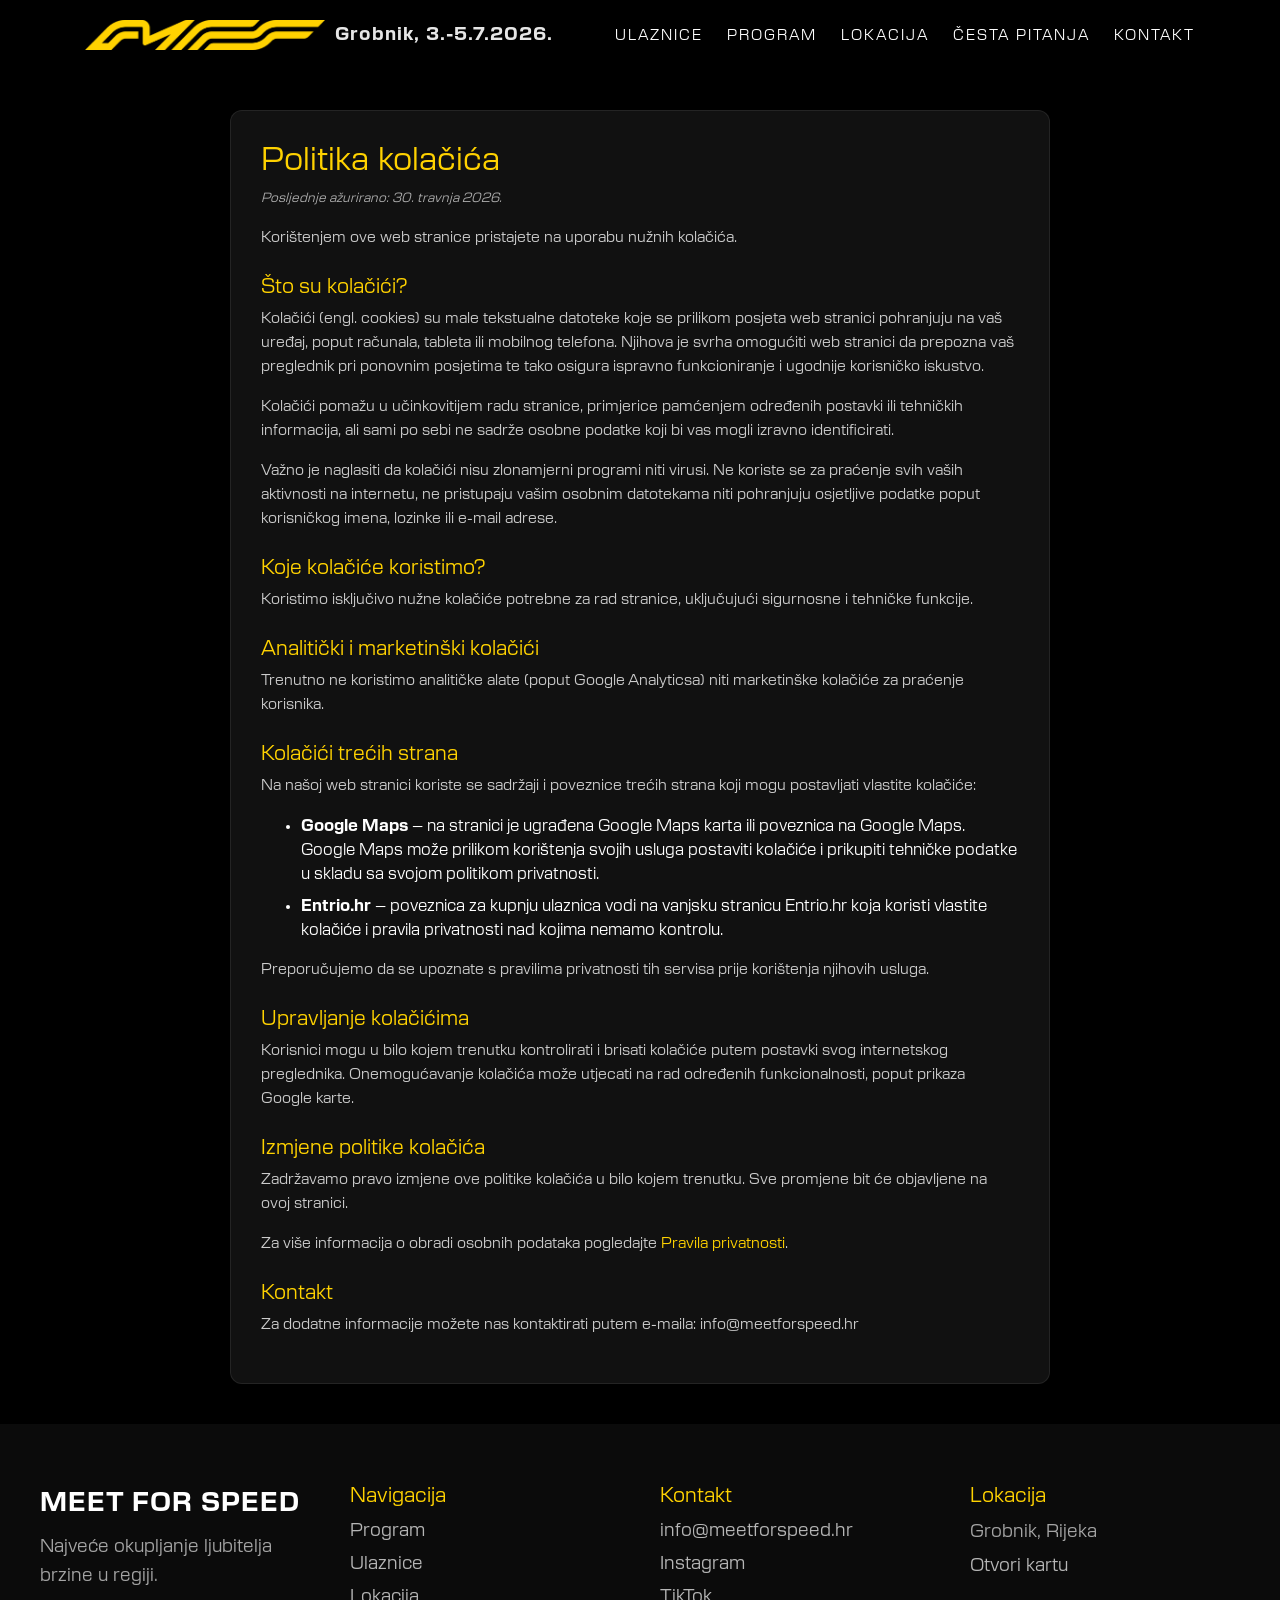
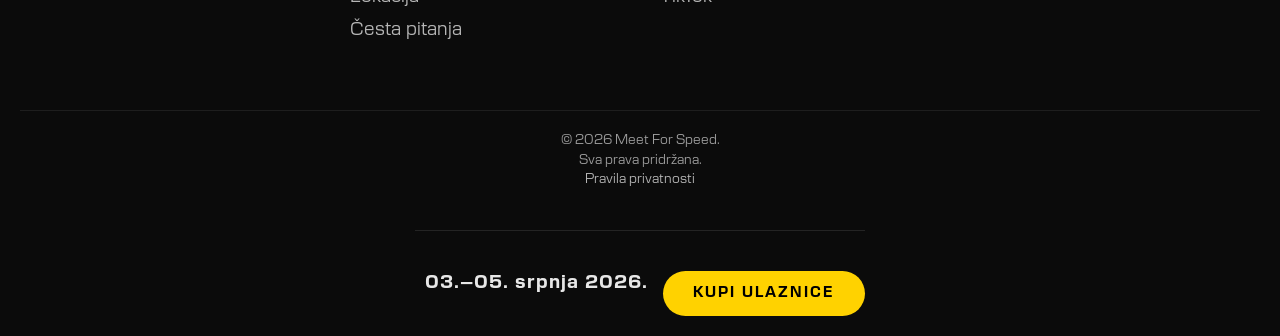
<file: cookies.html>
<!DOCTYPE html>
<html lang="hr">
<head>
    <meta charset="UTF-8">
    <meta name="viewport" content="width=device-width, initial-scale=1.0">
    <title>Politika kolačića</title>

    <!-- Bootstrap -->
    <link rel="stylesheet" href="https://cdn.jsdelivr.net/npm/bootstrap@4.6.2/dist/css/bootstrap.min.css">
    <!-- Swiper -->
    <link rel="stylesheet" href="https://cdn.jsdelivr.net/npm/swiper@11/swiper-bundle.min.css"/>
    <!-- AOS -->
    <link rel="stylesheet" href="https://unpkg.com/aos@2.3.4/dist/aos.css"/>
    <link rel="stylesheet" href="style.css">

    <style>

        
        .container-cookie {
            max-width: 900px;
            margin: 0 auto;
            padding: 90px 20px 40px; /* prostor ispod headera */
        }

        .box {
            background: #111;
            padding: 20px;
            border-radius: 12px;
            border: 1px solid rgba(255,255,255,0.08);
        }

        h1 {
            font-size: 24px;
            margin-bottom: 20px;
            color: #FFD200;
        }

        h2 {
            font-size: 18px;
            margin-top: 25px;
            color: #FFD200;
        }

        p {
            line-height: 1.6;
            color: #ccc;
            font-size: 14px;
        }

        a {
            color: #FFD200;
        }

        li {
            margin-bottom: 8px;
        }

        .cookies-note {
            color: #aaa;
            font-size: 13px;
            margin-top: -10px;
        }

        @media (min-width: 768px) {

            .container-cookie {
                padding: 110px 40px 40px;
            }

            .box {
                padding: 30px;
            }

            h1 {
                font-size: 32px;
            }

            h2 {
                font-size: 20px;
            }

            p {
                font-size: 15px;
            }
        }
    </style>

</head>
<body>

    <div id="header-placeholder"></div>


    <div class="container-cookie">
        <div class="box">
            <h1>Politika kolačića</h1>

            <p class="cookies-note"><em>Posljednje ažurirano: 30. travnja 2026.</em></p>

            <p>
                Korištenjem ove web stranice pristajete na uporabu nužnih kolačića.
            </p>

            <h2>Što su kolačići?</h2>
            <p>
                Kolačići (engl. cookies) su male tekstualne datoteke koje se prilikom posjeta web stranici pohranjuju na vaš uređaj, poput računala, tableta ili mobilnog telefona. 
                Njihova je svrha omogućiti web stranici da prepozna vaš preglednik pri ponovnim posjetima te tako osigura ispravno funkcioniranje i ugodnije korisničko iskustvo.
            </p>
            <p>
                Kolačići pomažu u učinkovitijem radu stranice, primjerice pamćenjem određenih postavki ili tehničkih informacija, ali sami po sebi ne sadrže osobne podatke koji bi vas mogli izravno identificirati.
            </p>
            <p>
                Važno je naglasiti da kolačići nisu zlonamjerni programi niti virusi. Ne koriste se za praćenje svih vaših aktivnosti na internetu, ne pristupaju vašim osobnim datotekama niti pohranjuju osjetljive podatke poput korisničkog imena, lozinke ili e-mail adrese.
            </p>
            <h2>Koje kolačiće koristimo?</h2>
            <p>
            Koristimo isključivo nužne kolačiće potrebne za rad stranice, uključujući sigurnosne i tehničke funkcije.
            </p>

            <h2>Analitički i marketinški kolačići</h2>
            <p>
                Trenutno ne koristimo analitičke alate (poput Google Analyticsa) niti marketinške kolačiće za praćenje korisnika.
            </p>

            <h2>Kolačići trećih strana</h2>
            <p> Na našoj web stranici koriste se sadržaji i poveznice trećih strana koji mogu postavljati vlastite kolačiće: </p> 
                <ul> 
                    <li>
                        <strong>Google Maps</strong> – na stranici je ugrađena Google Maps karta ili poveznica na Google Maps. 
                        Google Maps može prilikom korištenja svojih usluga postaviti kolačiće i prikupiti tehničke podatke u skladu sa svojom politikom privatnosti.
                    </li>
                    <li>
                        <strong>Entrio.hr</strong> – poveznica za kupnju ulaznica vodi na vanjsku stranicu Entrio.hr koja koristi vlastite kolačiće i pravila privatnosti nad kojima nemamo kontrolu.
                    </li>
                </ul> 
            <p> Preporučujemo da se upoznate s pravilima privatnosti tih servisa prije korištenja njihovih usluga. </p>

            <h2>Upravljanje kolačićima</h2>
            <p>
            Korisnici mogu u bilo kojem trenutku kontrolirati i brisati kolačiće putem postavki svog internetskog preglednika. 
            Onemogućavanje kolačića može utjecati na rad određenih funkcionalnosti, poput prikaza Google karte.
            </p>

            <h2>Izmjene politike kolačića</h2>
            <p>
                Zadržavamo pravo izmjene ove politike kolačića u bilo kojem trenutku. Sve promjene bit će objavljene na ovoj stranici.
            </p>

            <p>
                Za više informacija o obradi osobnih podataka pogledajte 
                <a href="pravila-privatnosti.html">Pravila privatnosti</a>.
            </p>

            <h2>Kontakt</h2>
            <p>
            Za dodatne informacije možete nas kontaktirati putem e-maila: info@meetforspeed.hr
            </p>
        </div>
    </div>
    <div id="footer-placeholder"></div>
    <script src="header.js"></script>
    <script src="https://cdn.jsdelivr.net/npm/swiper@11/swiper-bundle.min.js"></script>
    <script src="https://unpkg.com/aos@2.3.4/dist/aos.js"></script>
    <script>
        // AOS
        AOS.init();

        // Header
        fetch("header.html")
        .then(res => res.text())
        .then(data => {
        document.getElementById("header-placeholder").innerHTML = data;
        });

        fetch("footer.html")
        .then(res => res.text())
        .then(data => {
            document.getElementById("footer-placeholder").innerHTML = data;
        });


        // Toggle menu
        function toggleMenu(){
            const menu = document.getElementById("menu");
            if(menu) menu.classList.toggle("active");
        }

        // Scroll header
        const header = document.querySelector(".header");
        if(header){
            window.addEventListener("scroll", () => {
            header.style.background = window.scrollY > 50 ? "black" : "rgba(0,0,0,0.8)";
            });
        }
    </script>

</body>
</html>
</file>
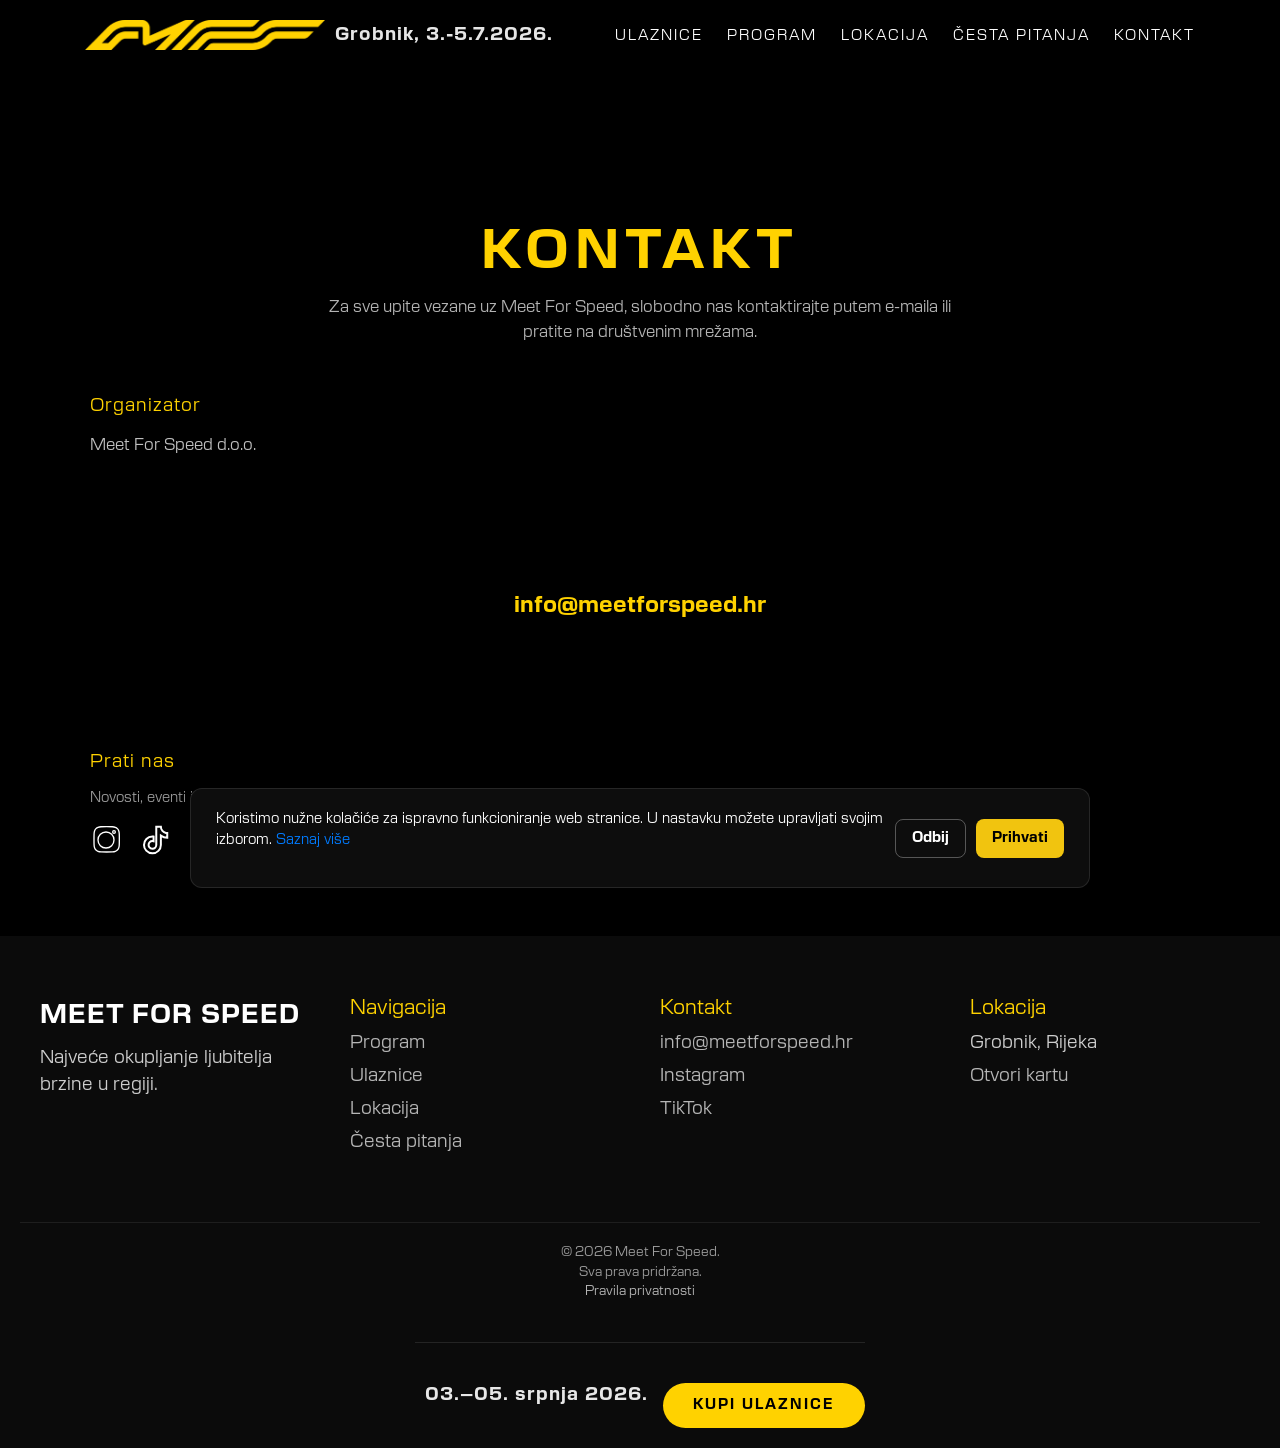
<file: kontakt.html>
<!DOCTYPE html>
<html lang="en">
<head>
    <meta charset="UTF-8">
    <meta name="viewport" content="width=device-width, initial-scale=1.0">
    <title>Kontakt</title>

        <!-- Bootstrap -->
    <link rel="stylesheet" href="https://cdn.jsdelivr.net/npm/bootstrap@4.6.2/dist/css/bootstrap.min.css">

    <!-- Swiper -->
    <link rel="stylesheet" href="https://cdn.jsdelivr.net/npm/swiper@11/swiper-bundle.min.css"/>

    <!-- AOS -->
    <link rel="stylesheet" href="https://unpkg.com/aos@2.3.4/dist/aos.css"/>

    <link rel="stylesheet" href="style.css">
</head>
<body>

    <div id="header-placeholder"></div>

    <section class="contact-section" data-aos="fade-up">
        <div class="container contact">
            <h1>KONTAKT</h2>
            <p>Za sve upite vezane uz Meet For Speed, slobodno nas kontaktirajte putem e-maila ili pratite na društvenim mrežama.</p>

            <div class="contact-grid">
                <div class="contact-info">
                    <h3>Organizator</h3>
                    <p>Meet For Speed d.o.o.</p>
                </div>
                <div class="contact-primary">
                    <a href="mailto:info@meetforspeed.hr" class="contact-email">
                        info@meetforspeed.hr
                    </a>
                </div>

                <div class="socials">
                    <h3>Prati nas</h3>
                    <p class="social-text">Novosti, eventi i sadržaj uživo</p>
                    <div class="social-icons">
                        <a href="https://www.instagram.com/meet_for_speed/" aria-label="TikTok profil" rel="noopener noreferrer" target="_blank">
                        <svg class="social-icon" viewBox="0 0 24 24" xmlns="http://www.w3.org/2000/svg">
                            <path d="M3.06167 7.24464C3.10844 6.22264 3.26846 5.56351 3.48487 5.00402C3.70223 4.42695 4.03818 3.91119 4.47224 3.48489C4.91096 3.0382 5.42691 2.70258 5.99575 2.4887C6.56378 2.26786 7.22162 2.10843 8.24447 2.06167C9.33668 2.01184 9.67505 2 12.5062 2C15.3374 2 15.6756 2.01252 16.7675 2.06168C17.7897 2.10844 18.4489 2.26844 19.0085 2.48487C19.5855 2.70226 20.1013 3.03821 20.5276 3.47227C20.9737 3.91055 21.3096 4.42646 21.5239 4.99596C21.7446 5.56381 21.9041 6.22165 21.9508 7.2445C22 8.36684 22 8.71472 22 11.5063C22 14.2978 21.9895 14.6454 21.9384 15.7682C21.8875 16.8808 21.699 17.5331 21.5187 17.9961C21.3046 18.573 20.9655 19.0953 20.5257 19.5256C20.0953 19.9657 19.5726 20.305 18.9954 20.519C18.534 20.6979 17.8824 20.8874 16.7685 20.9385C15.6457 20.9896 15.2985 21 12.5062 21C9.71399 21 9.3671 20.9896 8.24431 20.9385C7.13172 20.8875 6.47934 20.699 6.01636 20.5187C5.43944 20.3046 4.91708 19.9655 4.48679 19.5256C4.04685 19.0952 3.70766 18.5726 3.49359 17.9955C3.26846 17.4487 3.1084 16.7908 3.06164 15.768C3.01181 14.6758 2.99997 14.3381 2.99997 11.5063C2.99997 8.67508 3.0125 8.33659 3.06167 7.24464Z"/>
                            
                            <path d="M12 18C15.3137 18 18 15.3137 18 12C18 8.68629 15.3137 6 12 6C8.68629 6 6 8.68629 6 12C6 15.3137 8.68629 18 12 18Z"/>
                            
                            <path d="M18 5C17.4477 5 17 5.44772 17 6C17 6.55228 17.4477 7 18 7C18.5523 7 19 6.55228 19 6C19 5.44772 18.5523 5 18 5Z"/>
                        </svg>
                        </a>
                        <a href="https://www.tiktok.com/@meetforspeed" aria-label="TikTok profil" rel="noopener noreferrer" target="_blank">
                            <svg class="social-icon" viewBox="0 0 24 24" xmlns="http://www.w3.org/2000/svg">
                                <path 
                                    d="M16.8217 5.1344C16.0886 4.29394 15.6479 3.19805 15.6479 2H14.7293M16.8217 5.1344C17.4898 5.90063 18.3944 6.45788 19.4245 6.67608C19.7446 6.74574 20.0786 6.78293 20.4266 6.78293V10.2191C18.645 10.2191 16.9932 9.64801 15.6477 8.68211V15.6707C15.6477 19.1627 12.8082 22 9.32386 22C7.50043 22 5.85334 21.2198 4.69806 19.98C3.64486 18.847 2.99994 17.3331 2.99994 15.6707C2.99994 12.2298 5.75592 9.42509 9.17073 9.35079M16.8217 5.1344C16.8039 5.12276 16.7861 5.11101 16.7684 5.09914M6.9855 17.3517C6.64217 16.8781 6.43802 16.2977 6.43802 15.6661C6.43802 14.0734 7.73249 12.7778 9.32394 12.7778C9.62087 12.7778 9.9085 12.8288 10.1776 12.9124V9.40192C9.89921 9.36473 9.61622 9.34149 9.32394 9.34149C9.27287 9.34149 8.86177 9.36884 8.81073 9.36884M14.7244 2H12.2097L12.2051 15.7775C12.1494 17.3192 10.8781 18.5591 9.32386 18.5591C8.35878 18.5591 7.50971 18.0808 6.98079 17.3564"
                                    stroke-width="1.5"
                                    fill="none"
                                />
                            </svg>
                        </a>                    
                    </div>
                </div>
            </div>
        </div>
    </section>

    <div id="footer-placeholder"></div>
    
    <div id="cookie-banner" class="cookie-banner">
        <div class="cookie-box">
            <p>
            Koristimo nužne kolačiće za ispravno funkcioniranje web stranice. U nastavku možete upravljati svojim izborom.
            <a href="cookies.html">Saznaj više</a>
            </p>

            <div class="cookie-buttons">
            <button id="reject-cookies" class="btn-reject">Odbij</button>
            <button id="accept-cookies" class="btn-accept">Prihvati</button>
            </div>
        </div>
    </div>
    <!-- SCRIPTS -->
    <script src="header.js"></script>
    <script src="cookie.js"></script>
    <script src="https://unpkg.com/aos@2.3.4/dist/aos.js"></script>
    <script>

        document.addEventListener("DOMContentLoaded", function() {
            AOS.init();
        });


        fetch("header.html")
        .then(res => res.text())
        .then(data => {
        document.getElementById("header-placeholder").innerHTML = data;
        });

        fetch("footer.html")
        .then(res => res.text())
        .then(data => {
            document.getElementById("footer-placeholder").innerHTML = data;
        });


        function toggleMenu(){
        document.getElementById("menu").classList.toggle("active");
        }
    </script>
</body>
</html>
</file>
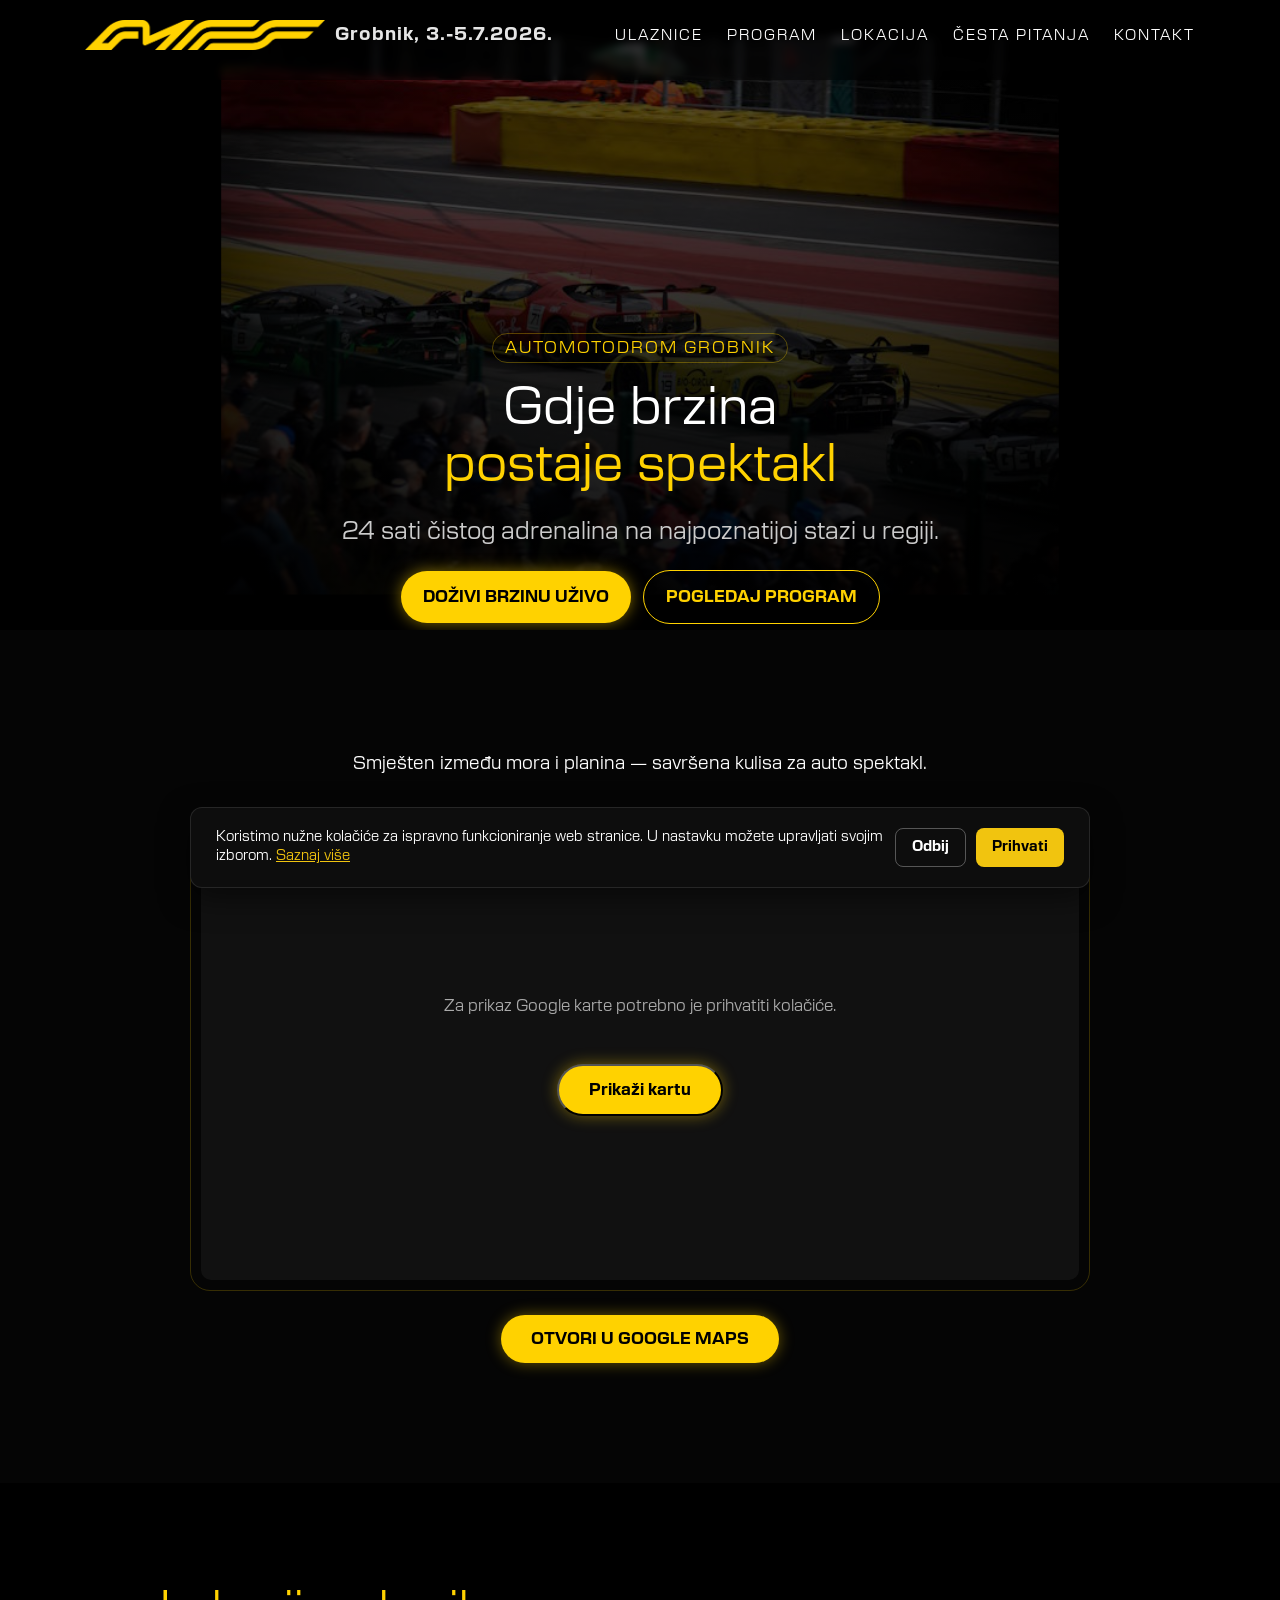
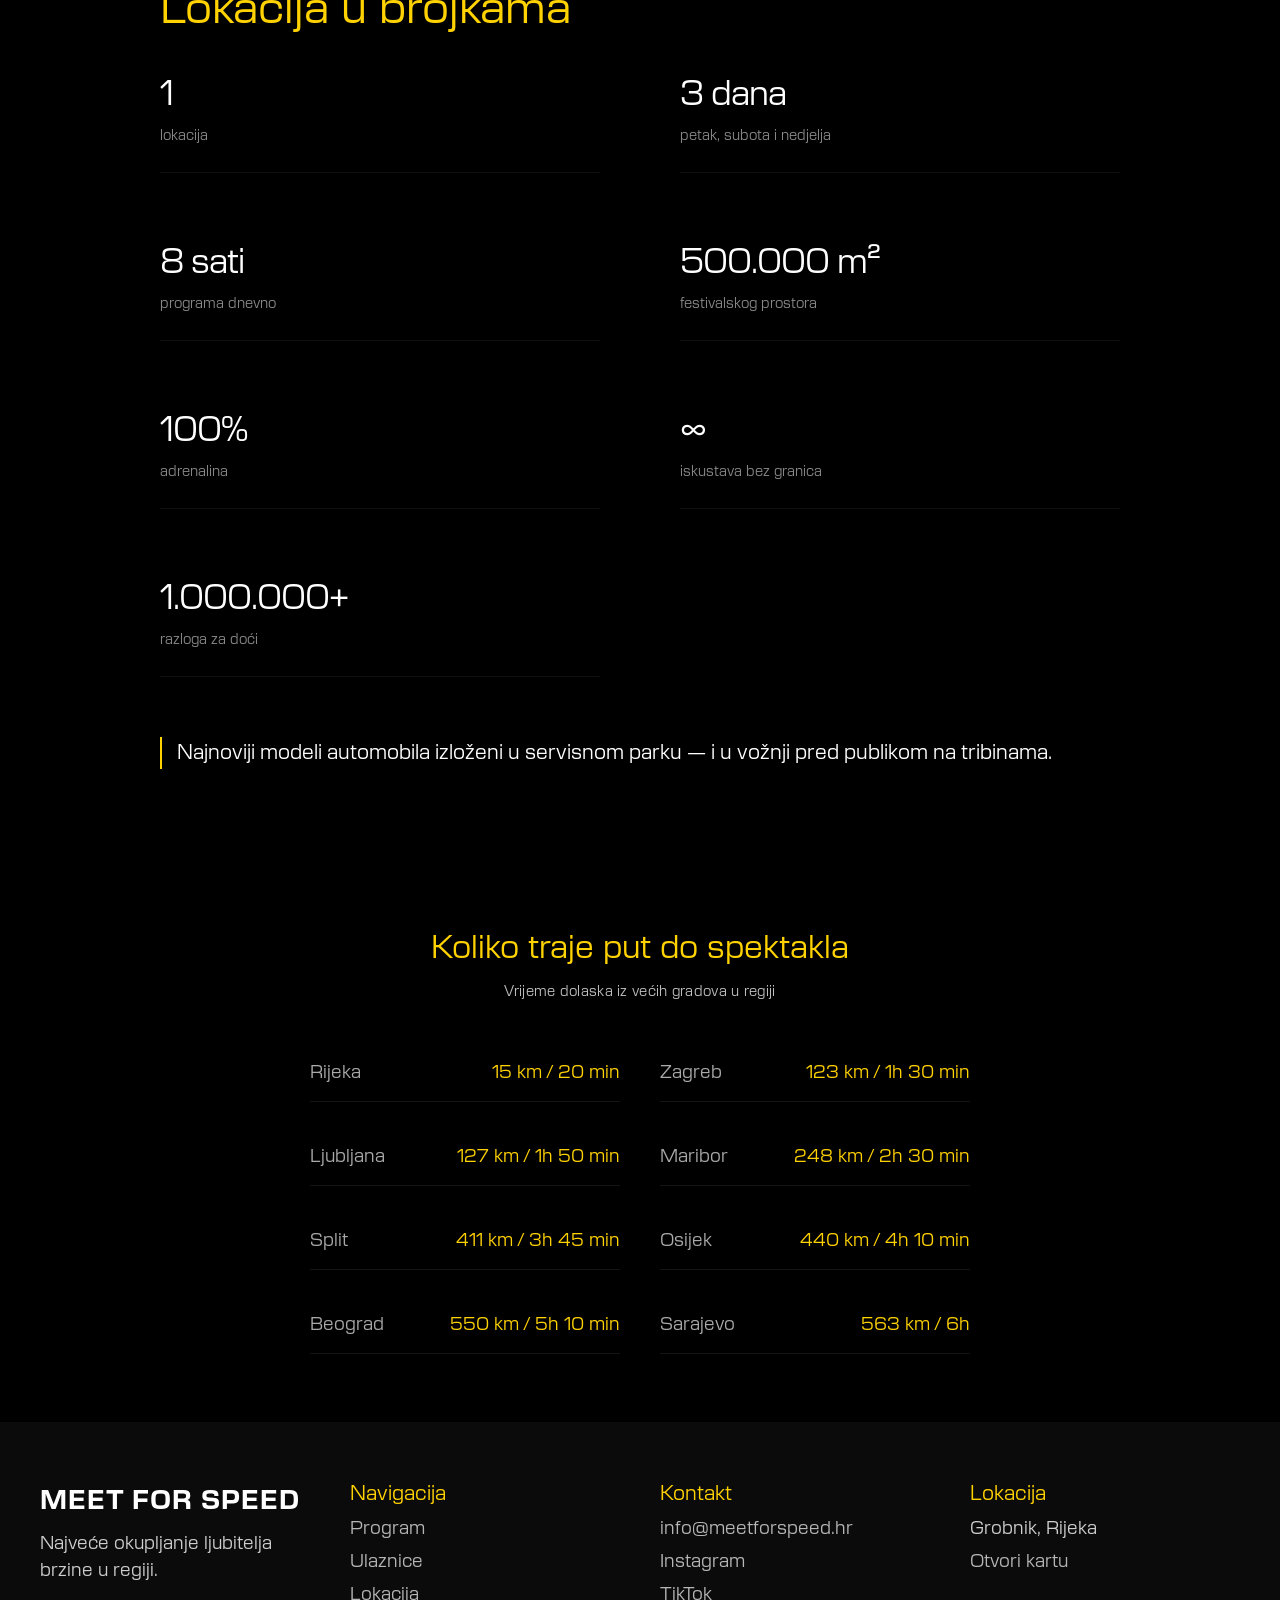
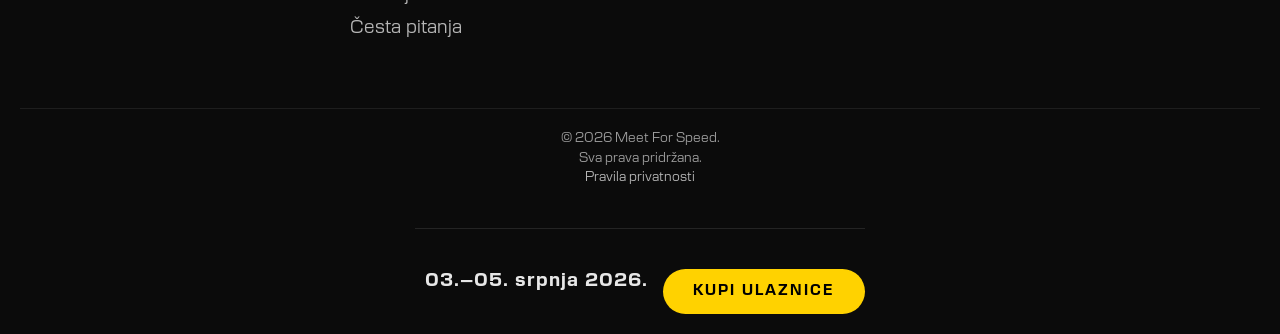
<file: lokacija.html>
<!DOCTYPE html>
<html lang="hr">
<head>
    <meta charset="UTF-8">
    <meta name="viewport" content="width=device-width, initial-scale=1.0">
    <title>Lokacija</title>

    <!-- Bootstrap -->
    <link rel="stylesheet" href="https://cdn.jsdelivr.net/npm/bootstrap@4.6.2/dist/css/bootstrap.min.css">
    <!-- AOS -->
    <link rel="stylesheet" href="https://unpkg.com/aos@2.3.4/dist/aos.css"/>
    <link rel="stylesheet" href="style.css">
</head>
<body>
    <div id="header-placeholder"></div>

    <section class="location-hero">

        <div class="hero-media">
            <picture>
                <source srcset="img/tribine-mobile.jpg" media="(max-width: 768px)">
                <img src="img/tribine.jpg" class="location-hero__bg">
            </picture>
        </div>

        <div class="location-hero__overlay"></div>

        <div class="location-hero__content">
            <span class="location-tag">AUTOMOTODROM GROBNIK</span>

            <h1>
                Gdje brzina<br>
                <span> postaje spektakl</span>
            </h1>

            <p>
                24 sati čistog adrenalina na najpoznatijoj stazi u regiji.
            </p>

            <div class="mf-hero__cta">
                <a href="https://www.entrio.hr/event/meet-for-speed-31443" target="_blank" class="mf-btn mf-btn--primary">DOŽIVI BRZINU UŽIVO</a>
                <a href="program.html" target="_blank" class="mf-btn mf-btn--secondary">POGLEDAJ PROGRAM</a>
            </div>

        </div>

    </section>

    <section class="location-map">

        <div class="location-map__content">
            <!-- <h2>Lokacija eventa</h2> -->
            <p>Smješten između mora i planina — savršena kulisa za auto spektakl.</p>
        </div>

        <div class="map-wrapper location-map__frame" id="map-wrapper">
            <iframe src="https://www.google.com/maps?q=Automotodrom+Grobnik&output=embed" width="600" height="450" style="border:0;" allowfullscreen="" loading="lazy" referrerpolicy="no-referrer-when-downgrade"></iframe>
        </div>

        <a href="https://www.google.com/maps?q=Automotodrom+Grobnik" target="_blank" class="cta mt-4">
            OTVORI U GOOGLE MAPS
        </a>

    </section>

    <section class="location-highlights">

        <h2 class="location-highlights__title">Lokacija u brojkama</h2>

        <div class="location-highlights__list">

            <div class="location-item">
                <div class="location-item__number">1</div>
                <div class="location-item__text">lokacija</div>
            </div>

            <div class="location-item">
                <div class="location-item__number">3 dana</div>
                <div class="location-item__text">petak, subota i nedjelja</div>
            </div>

            <div class="location-item">
                <div class="location-item__number">8 sati</div>
                <div class="location-item__text">programa dnevno </div>
            </div>

            <div class="location-item">
                <div class="location-item__number">500.000 m²</div>
                <div class="location-item__text">festivalskog prostora</div>
            </div>

            <div class="location-item">
                <div class="location-item__number">100%</div>
                <div class="location-item__text">adrenalina</div>
            </div>

            <div class="location-item">
                <div class="location-item__number">∞</div>
                <div class="location-item__text">iskustava bez granica</div>
            </div>

            <div class="location-item">
                <div class="location-item__number">1.000.000+</div>
                <div class="location-item__text">razloga za doći</div>
            </div>

        </div>

        <div class="location-highlight__statement">
            Najnoviji modeli automobila izloženi u servisnom parku — i u vožnji pred publikom na tribinama.
        </div>

    </section>


    <!-- <section class="location-zones">
        <h2>Zone iskustva</h2>

        <div class="location-zones__grid">

            <div class="location-zone">
                <h3>Start / cilj</h3>
                <p>Glavni događaji i utrke</p>
            </div>

            <div class="location-zone">
                <h3>Show zona</h3>
                <p>Drift, tuning i autoshow</p>
            </div>

            <div class="location-zone">
                <h3>VIP</h3>
                <p>Premium lounge iskustvo</p>
            </div>

            <div class="location-zone">
                <h3>Food & chill</h3>
                <p>Hrana, piće i odmor</p>
            </div>

        </div>

    </section> -->


    <section class="location-access">
        <h2>Koliko traje put do spektakla</h2>
        <p>Vrijeme dolaska iz većih gradova u regiji</p>

        <div class="distances">
            <div><span>Rijeka </span><span> 15 km / 20 min</span></div>
            <div><span>Zagreb </span> <span> 123 km / 1h 30 min</span></div>
            <div><span>Ljubljana </span><span> 127 km / 1h 50 min</span></div>
            <div><span>Maribor </span><span> 248 km / 2h 30 min</span></div>
            <div><span>Split </span><span> 411 km / 3h 45 min</span></div>
            <div><span>Osijek </span><span> 440 km / 4h 10 min</span></div>
            <div><span>Beograd </span><span> 550 km / 5h 10 min</span></div>
            <div><span>Sarajevo </span><span> 563 km / 6h</span></div>
        </div>

    </section>

    <div id="footer-placeholder"></div>

    <div id="cookie-banner" class="cookie-banner">
        <div class="cookie-box">
            <p class="cookie-text">
            Koristimo nužne kolačiće za ispravno funkcioniranje web stranice. U nastavku možete upravljati svojim izborom.
            <a href="cookies.html">Saznaj više</a>
            </p>

            <div class="cookie-buttons">
            <button id="reject-cookies" class="btn-reject">Odbij</button>
            <button id="accept-cookies" class="btn-accept">Prihvati</button>
            </div>
        </div>
    </div>

    <!-- SCRIPTS -->
    <script src="header.js"></script>
    <script src="cookie.js"></script>
    <script src="lokacija.js"></script>

    <script src="https://unpkg.com/aos@2.3.4/dist/aos.js"></script>
    <script>
        AOS.init();

        fetch("header.html")
        .then(res => res.text())
        .then(data => {
            document.getElementById("header-placeholder").innerHTML = data;
        });

        fetch("footer.html")
        .then(res => res.text())
        .then(data => {
            document.getElementById("footer-placeholder").innerHTML = data;
        });

        function toggleMenu(){
            document.getElementById("menu").classList.toggle("active");
        }
    </script>
 
</body>
</html>
</file>
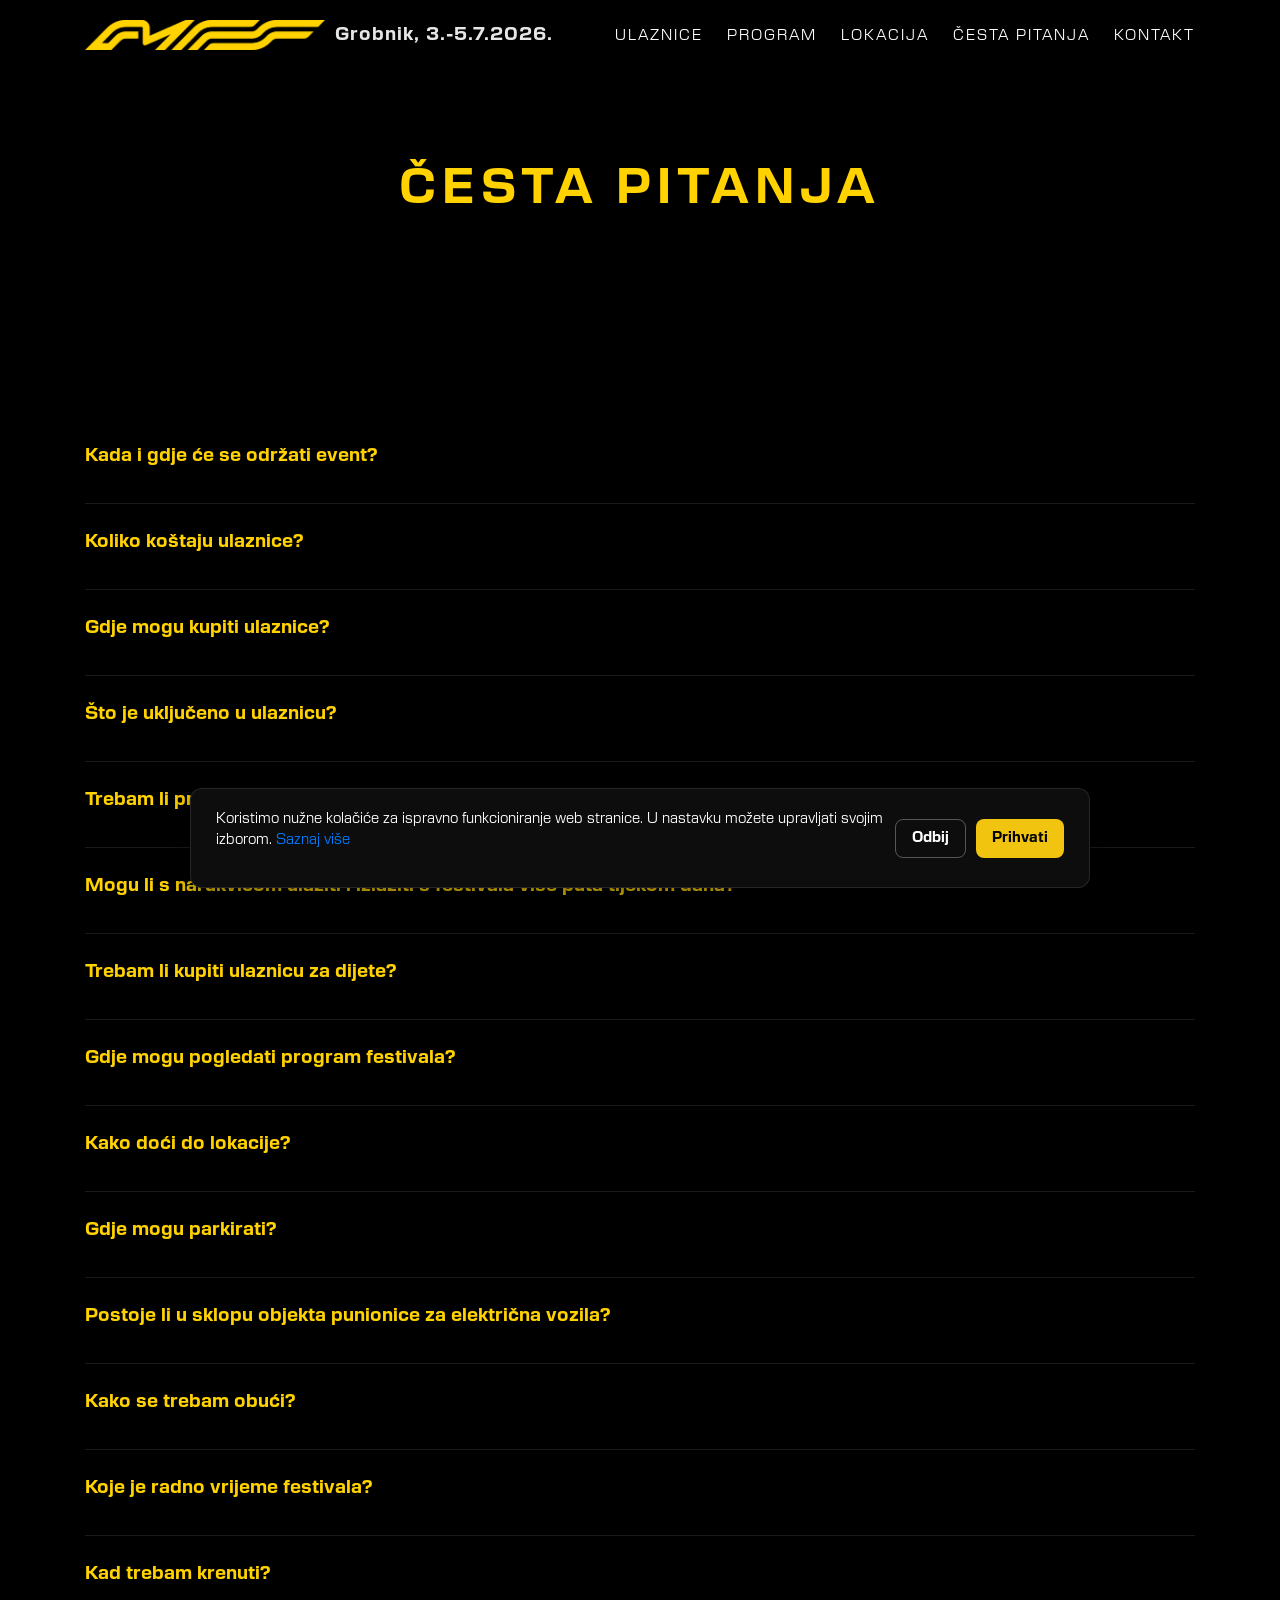
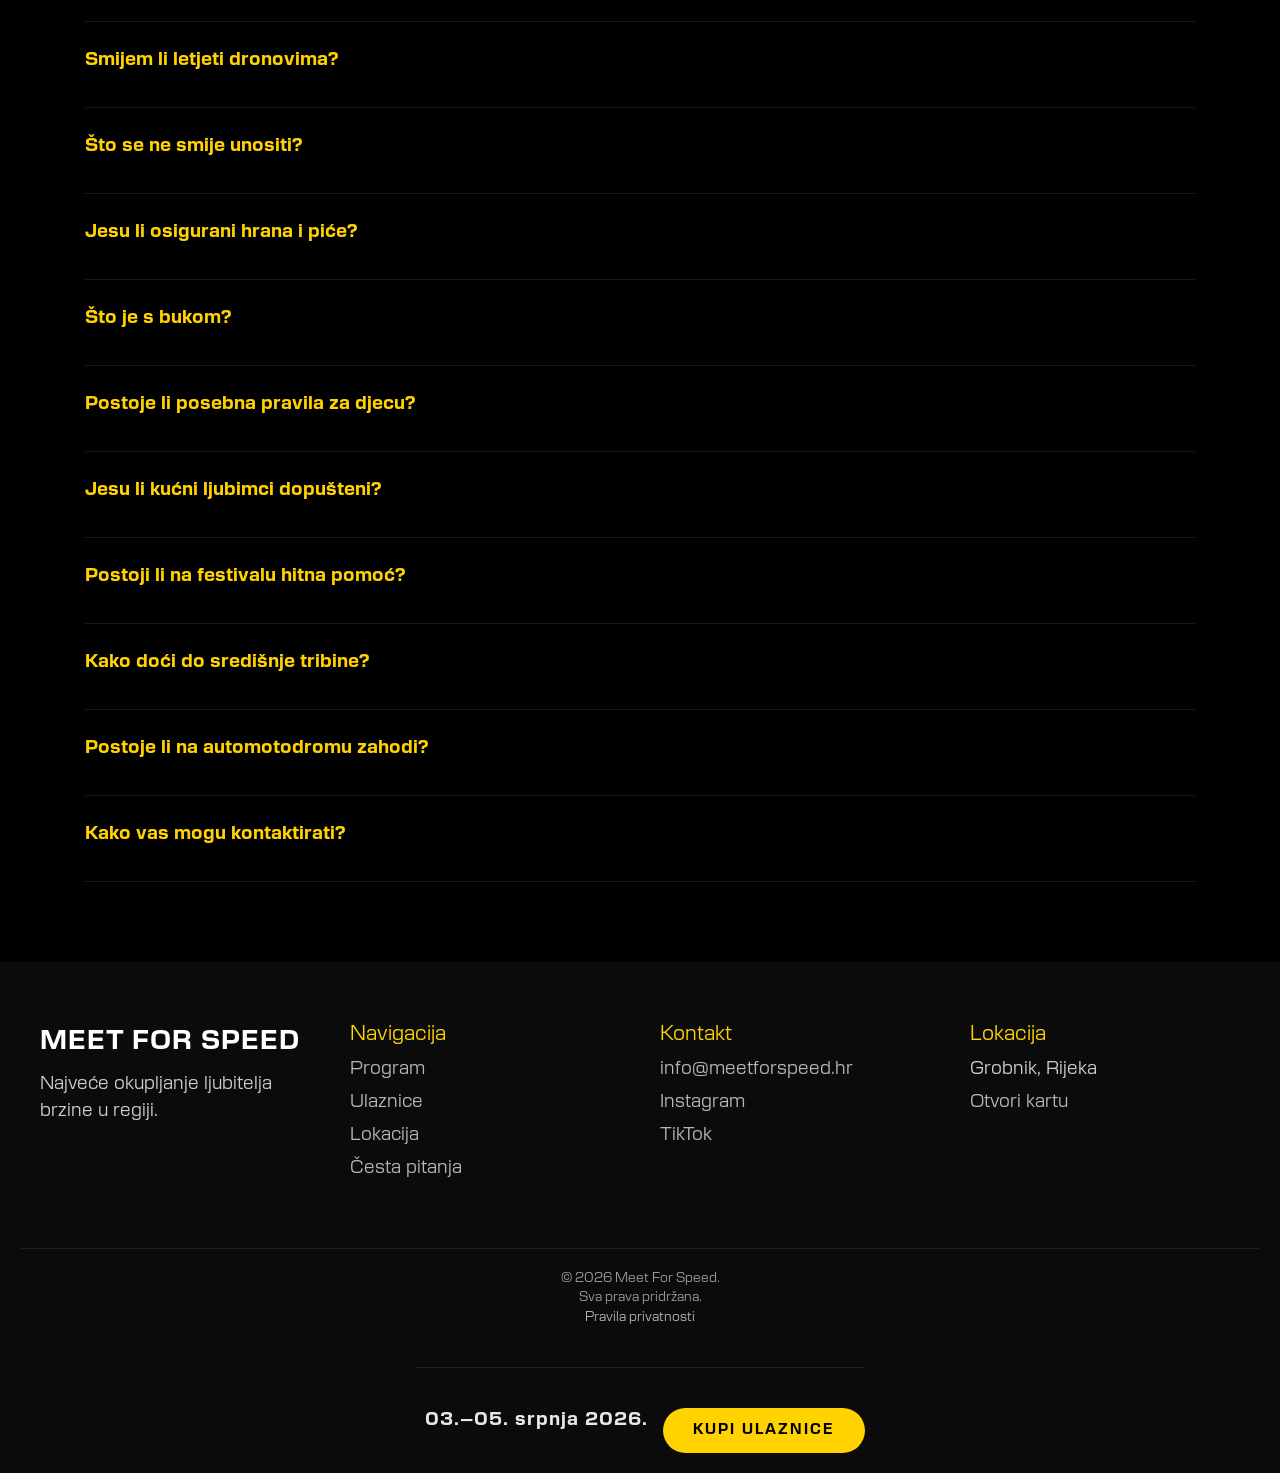
<file: pitanja.html>
<!DOCTYPE html>
<html lang="en">
<head>
    <meta charset="UTF-8">
    <meta name="viewport" content="width=device-width, initial-scale=1.0">
    <title>Document</title>

        <!-- Bootstrap -->
    <link rel="stylesheet" href="https://cdn.jsdelivr.net/npm/bootstrap@4.6.2/dist/css/bootstrap.min.css">

    <!-- Swiper -->
    <link rel="stylesheet" href="https://cdn.jsdelivr.net/npm/swiper@11/swiper-bundle.min.css"/>

    <!-- AOS -->
    <link rel="stylesheet" href="https://unpkg.com/aos@2.3.4/dist/aos.css"/>

    <link rel="stylesheet" href="style.css">
</head>
<body>

    <div id="header-placeholder"></div>

    <section class="mf-faq">
        
        <h1 class="mf-faq__title">ČESTA PITANJA</h2>
    </section>

    <section class="faq container">

        <div class="faq-item">
            <button class="faq-question">Kada i gdje će se održati event?</button>
            <div class="faq-answer">
                Festival Meet For Speed 2026 održat će se od 3. do 5. srpnja 2026. na Automotodromu Grobnik.
            </div>
        </div>

        <div class="faq-item">
            <button class="faq-question">Koliko koštaju ulaznice?</button>
            <div class="faq-answer">
               <p>Early bird ulaznice:</p>
                <ul>
                    <li>Petak – 20 €</li>
                    <li>Subota ili nedjelja – 30 €</li>
                    <li>Festivalska (3 dana) – 45 €</li>
                    <li>VIP – 200 €</li>
                </ul>

                <p>Regularne ulaznice:</p>
                <ul>
                    <li>Petak – 25 €</li>
                    <li>Subota ili nedjelja – 40 €</li>
                    <li>Festivalska (3 dana) – 45 €</li>
                    <li>VIP – 200 €</li>
                </ul>
            </div>
        </div>

        <div class="faq-item">
            <button class="faq-question">Gdje mogu kupiti ulaznice?</button>
            <div class="faq-answer">
                Ulaznice su dostupne online putem platforme Entrio.hr ili na glavnom ulazu na Automotodrom Grobnik. Plaćanje je moguće gotovinom ili karticom.
            </div>
        </div>

        <div class="faq-item">
            <button class="faq-question">Što je uključeno u ulaznicu?</button>
            <div class="faq-answer">
                <p>Jednodnevna i festivalska ulaznica:</p>
                <ul>
                    <li>Ulaz na festival</li>
                    <li>Parkiranje</li>
                    <li>Pristup tribinama<span class="note-star">*</span></li>
                </ul>

                <p>VIP ulaznica:</p>
                <ul>
                    <li>Ulaz na festival</li>
                    <li>Parkiranje (VIP)</li>
                    <li>Pristup tribinama<span class="note-star">*</span></li>
                    <li>Hrana i piće</li>
                    <li>Pristup VIP prostorima (terasa + klimatizirani prostor)</li>
                </ul>

                            <small class="note-text"><span class="note-star">*</span>sjedala nisu rezervirana, već ovise o trenutnoj raspoloživosti</small>

            </div>
        </div>

        <div class="faq-item">
            <button class="faq-question">Trebam li printati ulaznicu kupljenu online?</button>
            <div class="faq-answer">
                Ne. S potvrdom o on-line kupnji ulaznice na blagajni na ulazu ćete dobiti narukvicu za ulazak na festival.
            </div>
        </div>

        <div class="faq-item">
            <button class="faq-question">Mogu li s narukvicom ulaziti i izlaziti s festivala više puta tijekom dana?</button>
            <div class="faq-answer">
                Da.
            </div>
        </div>

        <div class="faq-item">
            <button class="faq-question">Trebam li kupiti ulaznicu za dijete?</button>
            <div class="faq-answer">
                Ulaz je besplatan za djecu do 12 godina, ali isključivo u pratnji roditelja ili skrbnika s važećom ulaznicom. Preporučujemo roditeljima da na narukvicu za ulaz napišu broj telefona za kontakt u slučaju da se dijete izgubi. Svi maloljetnici moraju biti u pratnji roditelja s važećom ulaznicom.
            </div>
        </div>

        <div class="faq-item">
            <button class="faq-question">Gdje mogu pogledati program festivala?</button>
            <div class="faq-answer">
                Program festivala dostupan je ovdje: 
                <a href="program.html" target="_blank">Program</a>
            </div>
        </div>

        <div class="faq-item">
            <button class="faq-question">Kako doći do lokacije?</button>
                <div class="faq-answer">
                    Detaljne upute i lokaciju možete pronaći ovdje: 
                    <a href="lokacija.html" target="_blank">Lokacija</a>
                </div>
        </div>

        <div class="faq-item">
            <button class="faq-question">Gdje mogu parkirati?</button>
            <div class="faq-answer">
                Parkiranje je na festivalu besplatno, a parkirališta se otvaraju svaki dan festivala u 8:30. Parkirališta su na travnatoj površini i nije dopušteno parkiranje preko noći, odnosno kampiranje.
            </div>
        </div>

        <div class="faq-item">
            <button class="faq-question">Postoje li u sklopu objekta punionice za električna vozila? </button>
            <div class="faq-answer">
                Ne. Najbliža punionica je na benzinskoj crpki INA Cernik u smjeru od Rijeke prema Zagrebu.
            </div>
        </div>

        <div class="faq-item">
            <button class="faq-question">Kako se trebam obući?</button>
            <div class="faq-answer">
                S obzirom da se festival održava na automotodromu, posebna obuća nije potrebna. Savjetujemo vam, međutim, da ponesete kape i kreme sa zaštitnim faktorom kao zaštitu od sunca, kao i da tijekom dana pijete puno tekućine.
            </div>
        </div>

        <div class="faq-item">
            <button class="faq-question">Koje je radno vrijeme festivala?</button>
            <div class="faq-answer">
                <strong>08:30</strong> - Otvaranje parkirališta (besplatno) <br>
               <strong>09:00</strong> - Otvaranje ulaznih vrata posjetiteljima, što je sjajna prilika za
                razgledavanje festivala prije nego li krene akcija <br>
                <strong>10:00</strong> - Početak službenog dijela programa na trkaćoj stazi (svakog dana) <br>
                 <strong>18:00</strong> - Zatvaranje ugostiteljskih objekata <br>
                 <strong>19:00</strong> - Zatvaranje festivala
            </div>
        </div>
        
        <div class="faq-item">
            <button class="faq-question">Kad trebam krenuti?</button>
            <div class="faq-answer">
                Sigurnost svih posjetitelja i sudionika je od najveće važnosti festivalu Meet for Speed. U stalnom smo kontaktu s PU Primorsko-goranskom i drugim službama ne bismo li rizik sveli na najmanju moguću mjeru. Zbog toga su na ulazima povremeno moguće manje gužve, pa uzmite to u obzir i krenite na vrijeme.
            </div>
        </div>

        <div class="faq-item">
            <button class="faq-question">Smijem li letjeti dronovima?</button>
            <div class="faq-answer">
                Radi sigurnosti svih posjetitelja i sudionika, kao i korisnika obližnjeg sportskog aerodroma, za vrijeme festivala nije dopušteno letenje dronovima iznad automotodroma Grobnik.
            </div>
        </div>

        <div class="faq-item">
            <button class="faq-question">Što se ne smije unositi?</button>
            <div class="faq-answer">
                Nije dopušteno unositi oštre predmete i noževe (izuzev pribora za jelo), veće količine alkohola, opojnih sredstava ni životinje (osim pasa vodiča).
            </div>
        </div>

        <div class="faq-item">
            <button class="faq-question">Jesu li osigurani hrana i piće?</button>
            <div class="faq-answer">
                U servisnom parku nalaze se štandovi s bogatom ponudom jela i pića po pristupačnim cijenama, od sendviča i peciva do burgera i streed fooda. Nije dopušeno unošenje većih količina alkoholnih pića.
            </div>
        </div>

        <div class="faq-item">
            <button class="faq-question">Što je s bukom?</button>
            <div class="faq-answer">
                Okupljanja s automobilima i motociklima, pogotovo trkaćim, mogu biti vrlo bučna. Koristite zaštitu sluha, pogotovo kod djece i na središnjoj tribini na startno-ciljnoj ravnini.
            </div>
        </div>

        <div class="faq-item">
            <button class="faq-question">Postoje li posebna pravila za djecu?</button>
            <div class="faq-answer">
                Da bismo zaštitili najmlađe, djeca do 12 godina moraju biti u društvu roditelja ili staratelja u svako vrijeme, a preporučujemo da na narukvicu napišete i broj telefona roditelja ili staratelja.
            </div>
        </div>

        <div class="faq-item">
            <button class="faq-question">Jesu li kućni ljubimci dopušteni?</button>
            <div class="faq-answer">
                Ne. Ni psi ni drugi kućni ljubimci nisu dopušteni na festivalu, niti smiju biti ostavljeni u automobilu na parkiralištu. Ulaz je dopušten samo službenim i psima vodičima slijepih ili slabovidnih osoba.
            </div>
        </div>
        
        <div class="faq-item">
            <button class="faq-question">Postoji li na festivalu hitna pomoć?</button>
            <div class="faq-answer">
                Da. Liječnička ekipa bit će dežurna cijelo vrijeme festivala, sva tri dana. Ambulanta je smještena u zgradi odmah do glavnog ulaza.
            </div>
        </div>

        <div class="faq-item">
            <button class="faq-question">Kako doći do središnje tribine?</button>
            <div class="faq-answer">
               Do središnje tribine moguće je doći prelaskom preko trkaće staze na startno-ciljnoj ravnini kroz specijalni prolaz, ali isključivo u pauzama programa. Pratite upute redara.
            </div>
        </div>

        <div class="faq-item">
            <button class="faq-question">Postoje li na automotodromu zahodi?</button>
            <div class="faq-answer">
                Da. Automotodrom je opremljen sanitarnim čvorovima, koji su jasno označeni.
            </div>
        </div>

        <div class="faq-item">
            <button class="faq-question">Kako vas mogu kontaktirati?</button>
            <div class="faq-answer">
                Za sve upite možete nam se obratiti putem:<br>
                E-mail: <a href="mailto:info@meetforspeed.hr">info@meetforspeed.hr</a><br>
                Društvene mreže: 
                <a href="https://www.instagram.com/meet_for_speed" target="_blank">Instagram</a> i 
                <a href="https://www.tiktok.com/@meetforspeed" target="_blank">TikTok</a>
            </div>
        </div>
    </section>

    <div id="footer-placeholder"></div>

    <div id="cookie-banner" class="cookie-banner">
        <div class="cookie-box">
            <p>
            Koristimo nužne kolačiće za ispravno funkcioniranje web stranice. U nastavku možete upravljati svojim izborom.
            <a href="cookies.html">Saznaj više</a>
            </p>

            <div class="cookie-buttons">
            <button id="reject-cookies" class="btn-reject">Odbij</button>
            <button id="accept-cookies" class="btn-accept">Prihvati</button>
            </div>
        </div>
    </div>
    <!-- SCRIPTS -->
    <script src="header.js"></script>
    <script src="cookie.js"></script>
    <script>
        fetch("header.html")
        .then(res => res.text())
        .then(data => {
        document.getElementById("header-placeholder").innerHTML = data;
        });

        fetch("footer.html")
        .then(res => res.text())
        .then(data => {
            document.getElementById("footer-placeholder").innerHTML = data;
        });

        function toggleMenu(){
        document.getElementById("menu").classList.toggle("active");
        }
    </script>

    <script>
        const items = document.querySelectorAll(".faq-item");

        items.forEach(item => {
            const question = item.querySelector(".faq-question");

            question.addEventListener("click", () => {

                // zatvori sve ostale
                items.forEach(i => {
                if (i !== item) {
                    i.classList.remove("active");
                }
                });

                // toggle trenutni
                item.classList.toggle("active");
            });
        });
    </script>
</body>
</html>
</file>
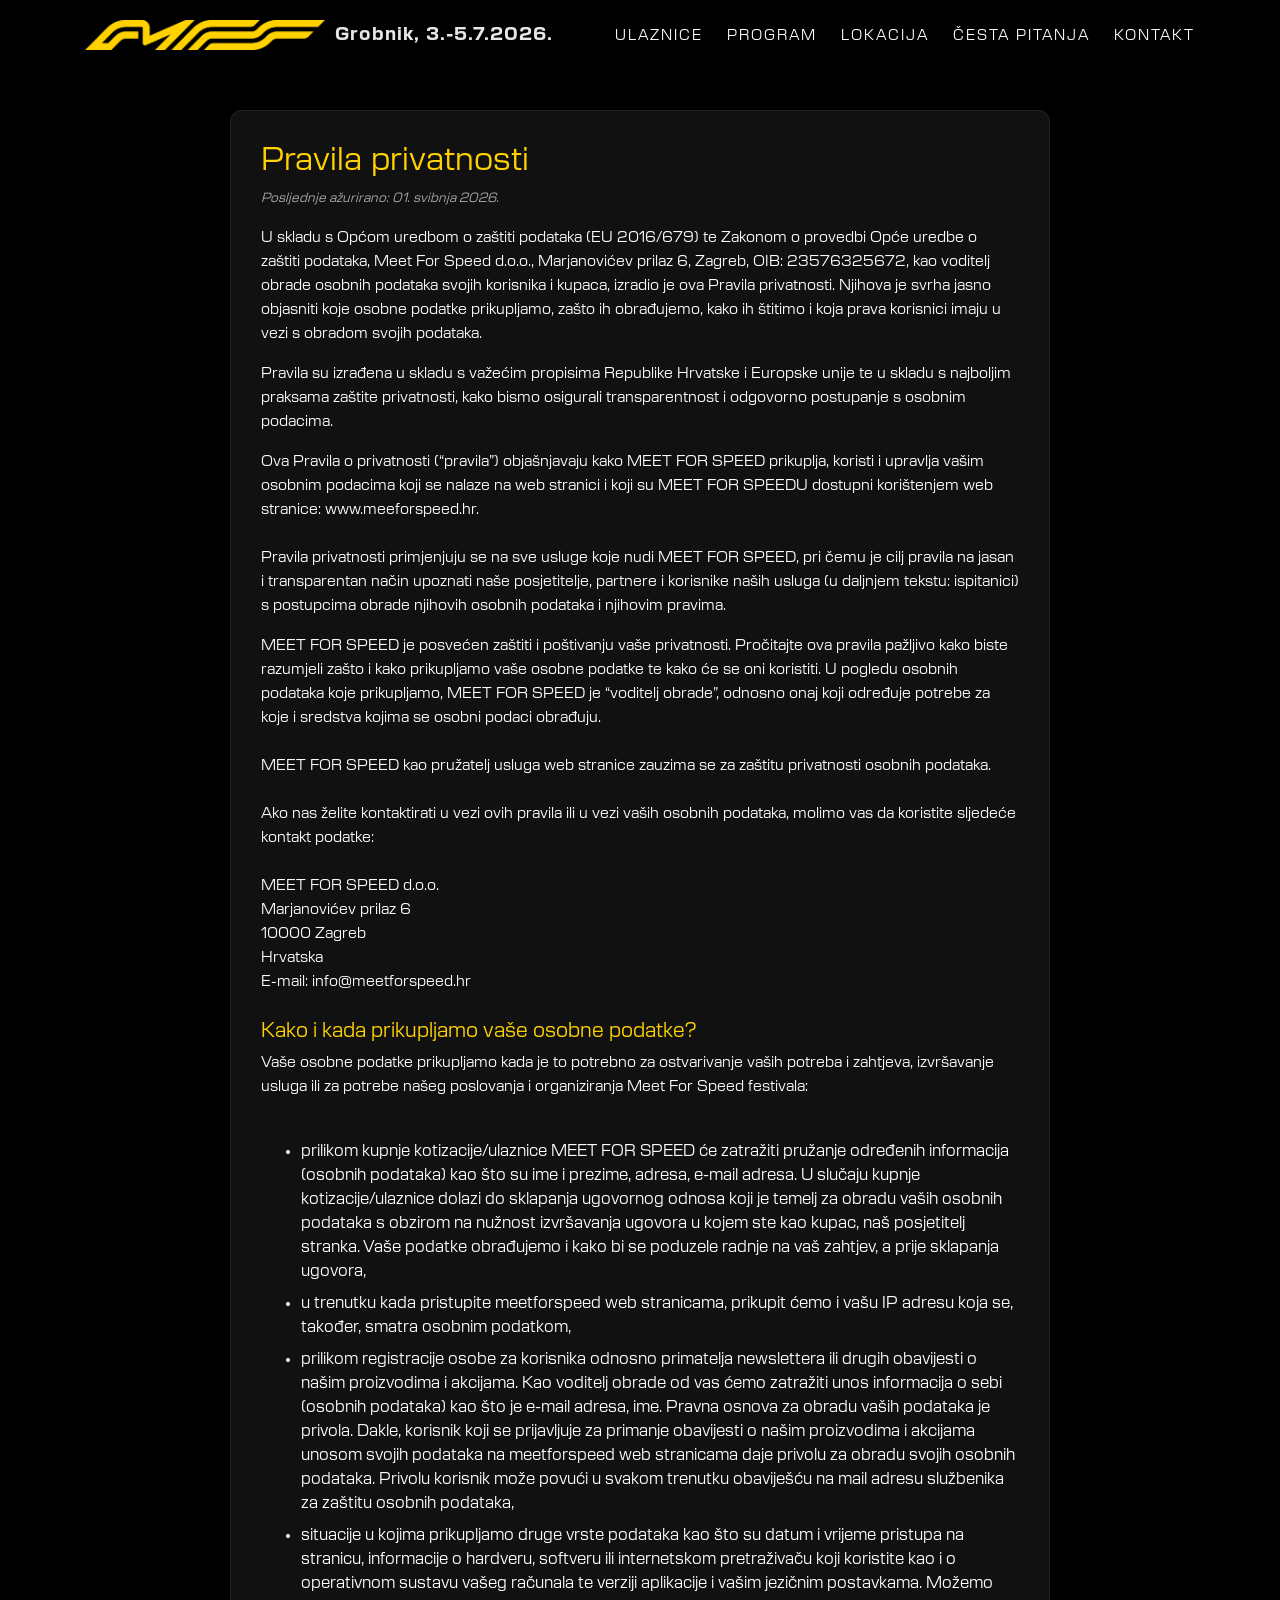
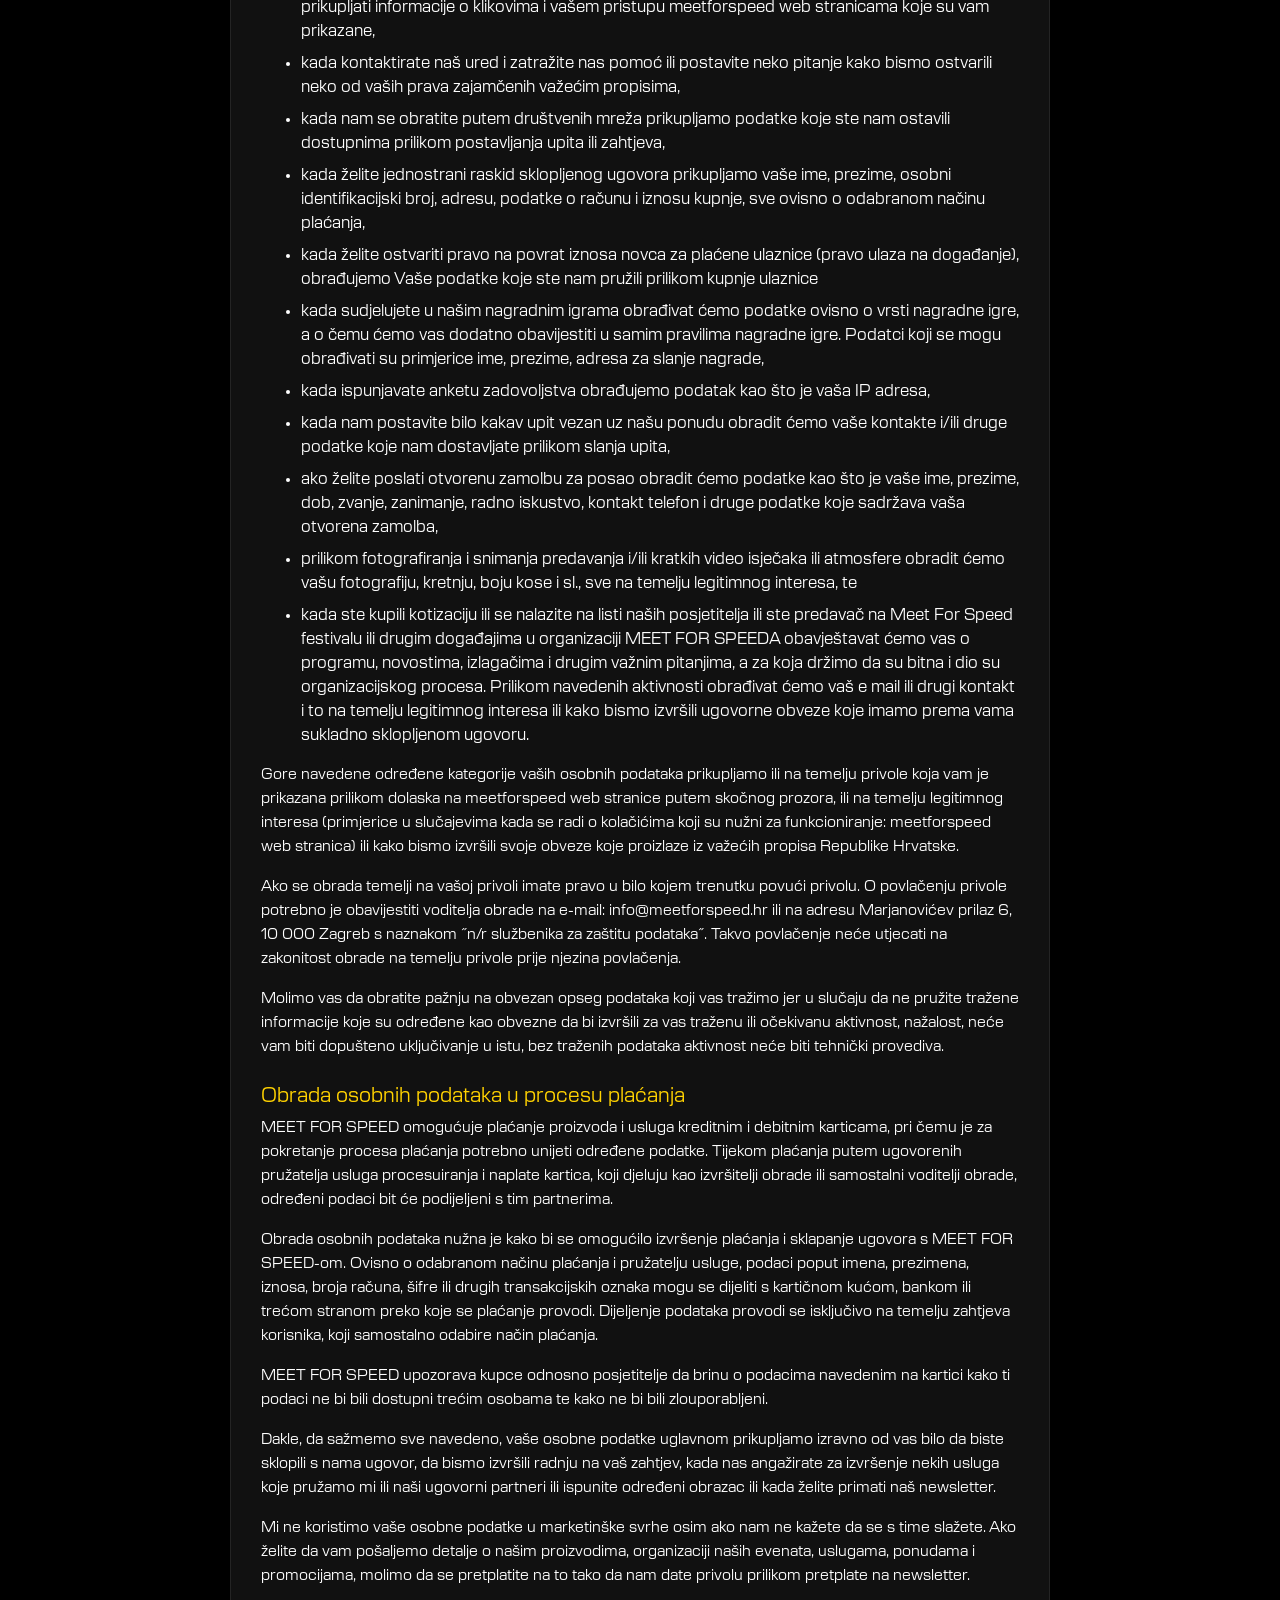
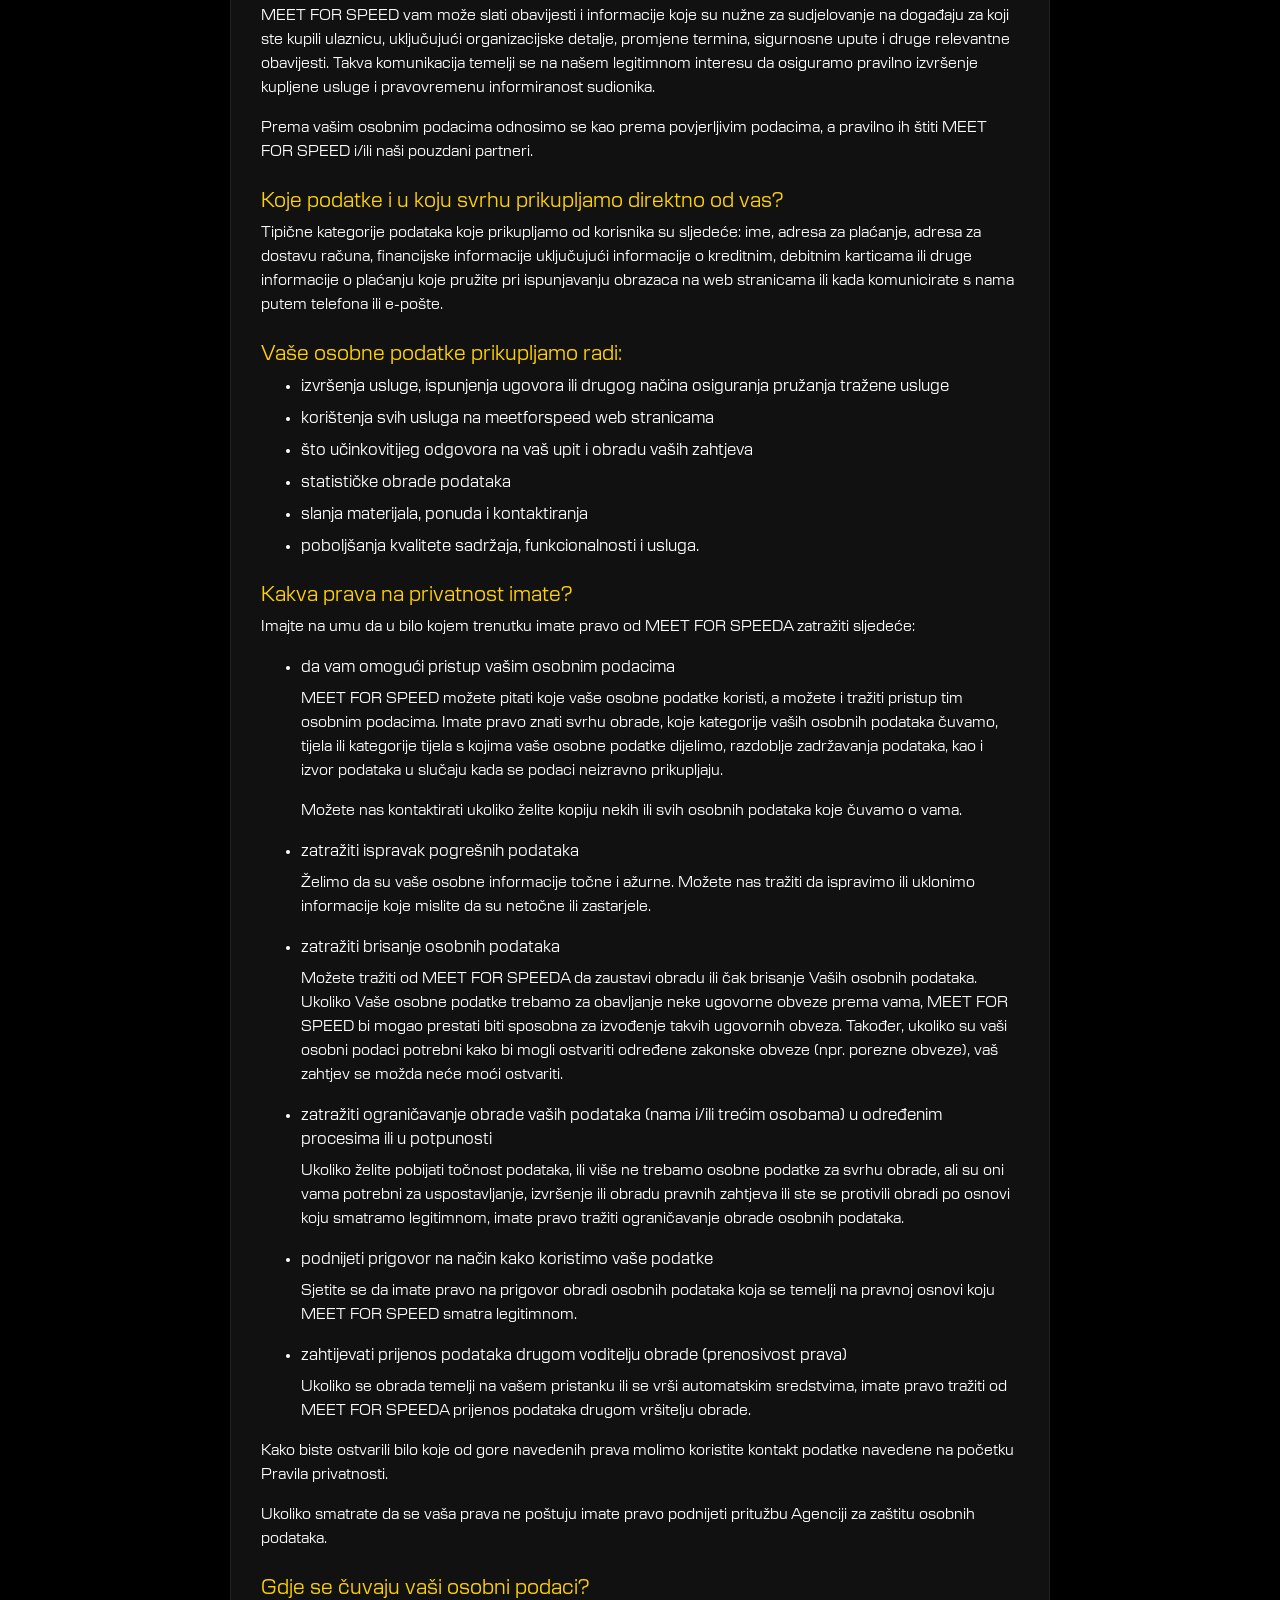
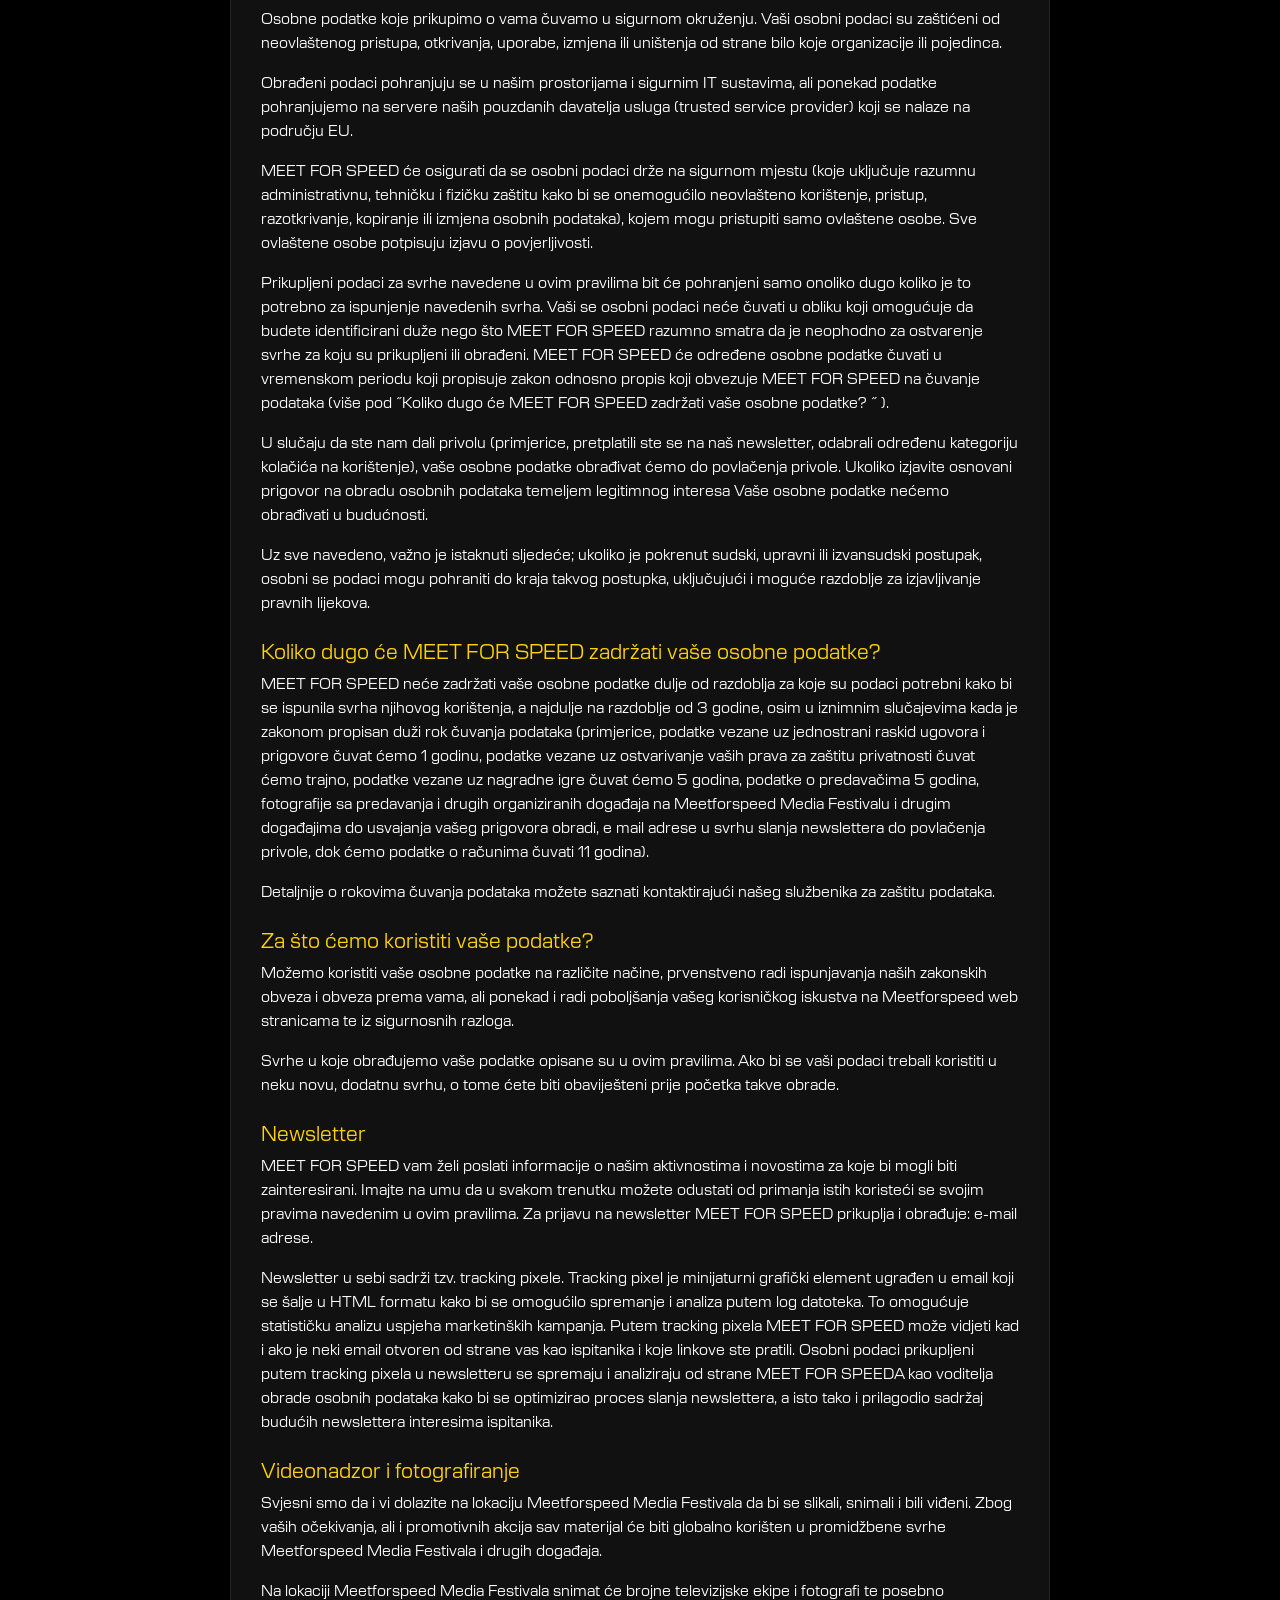
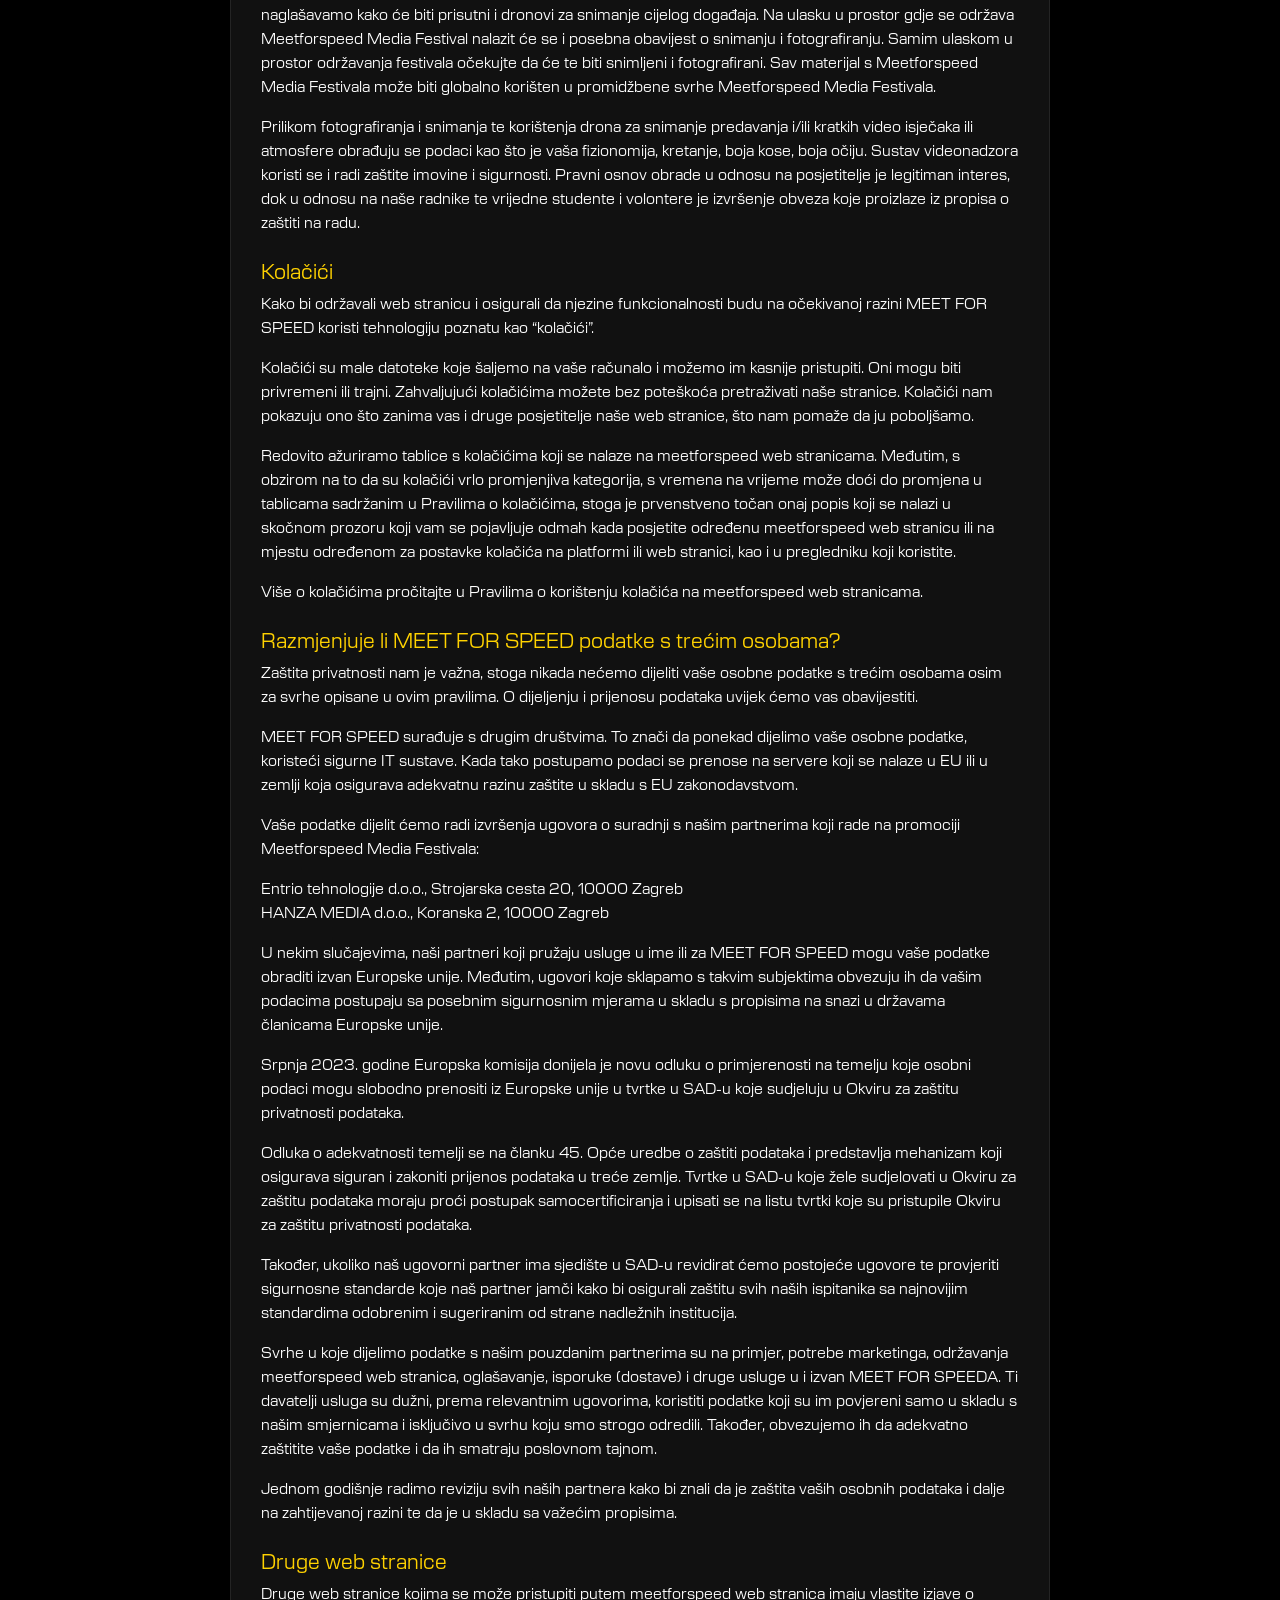
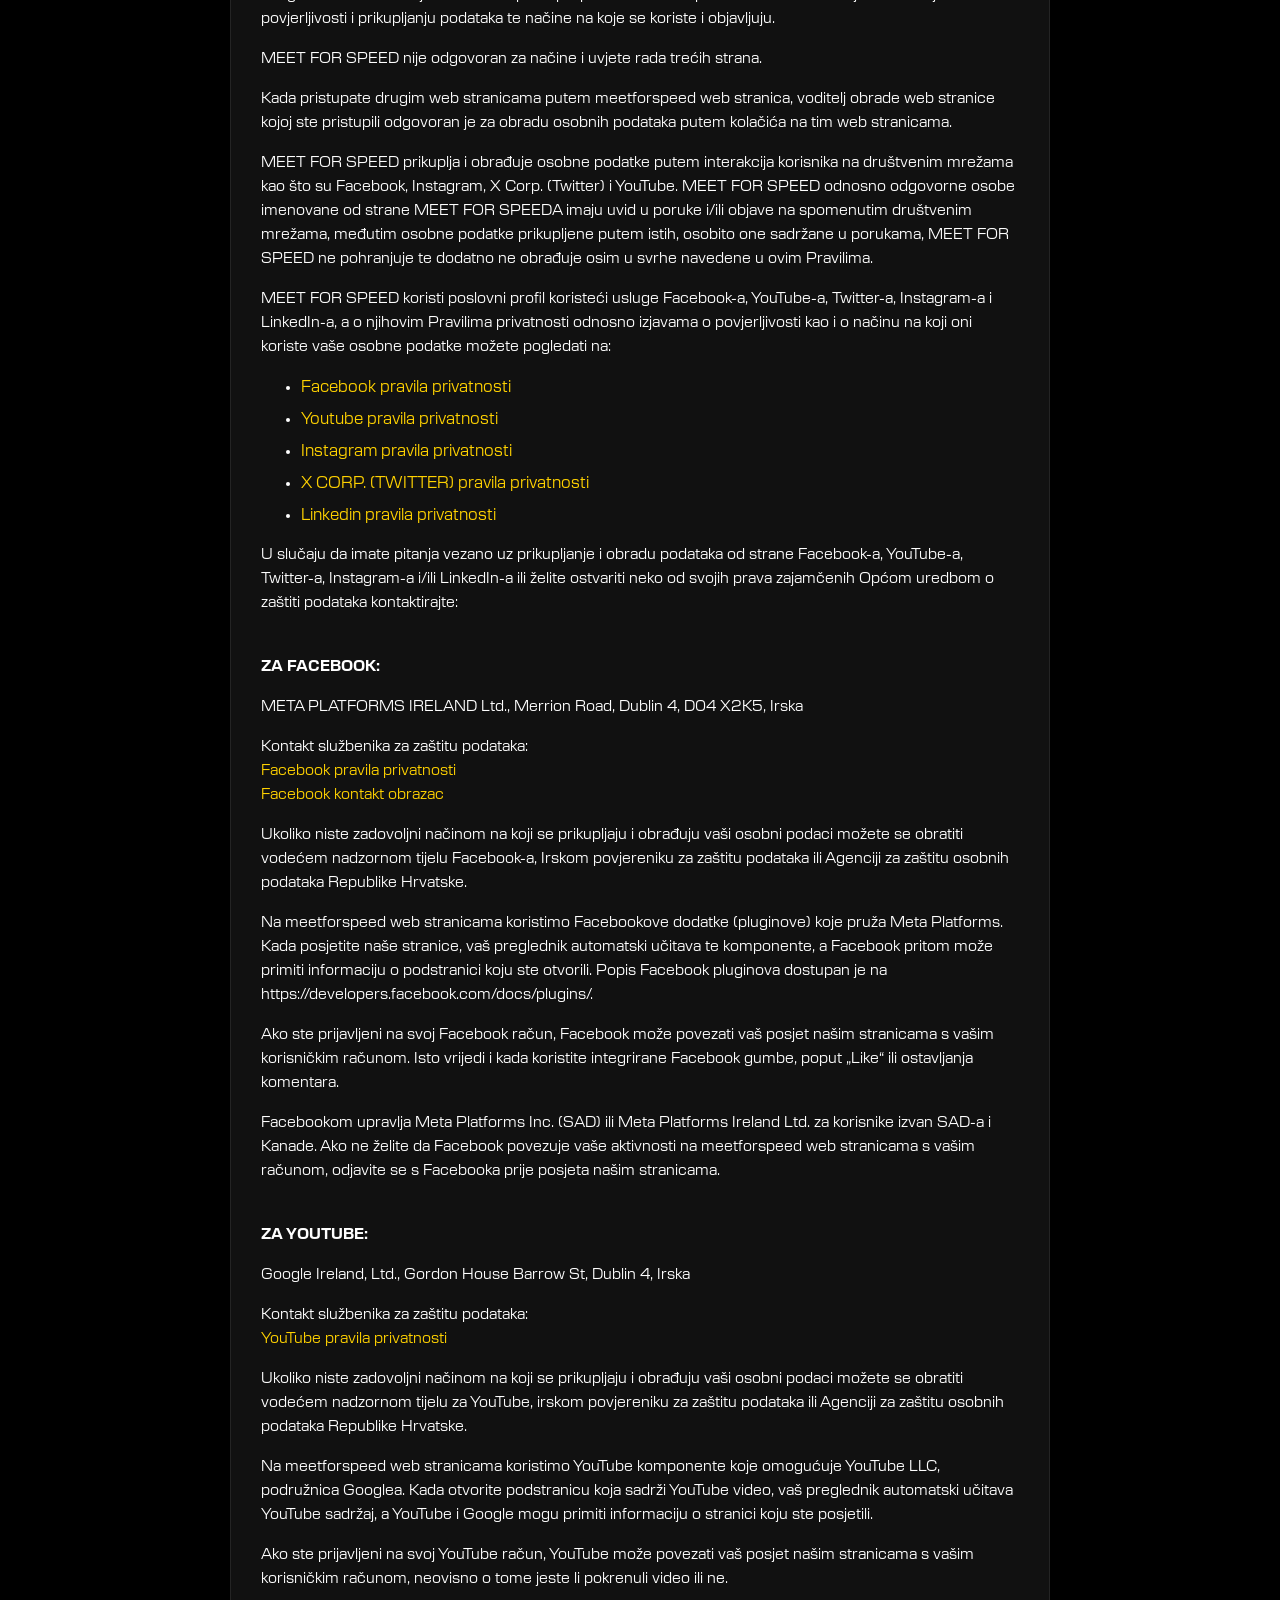
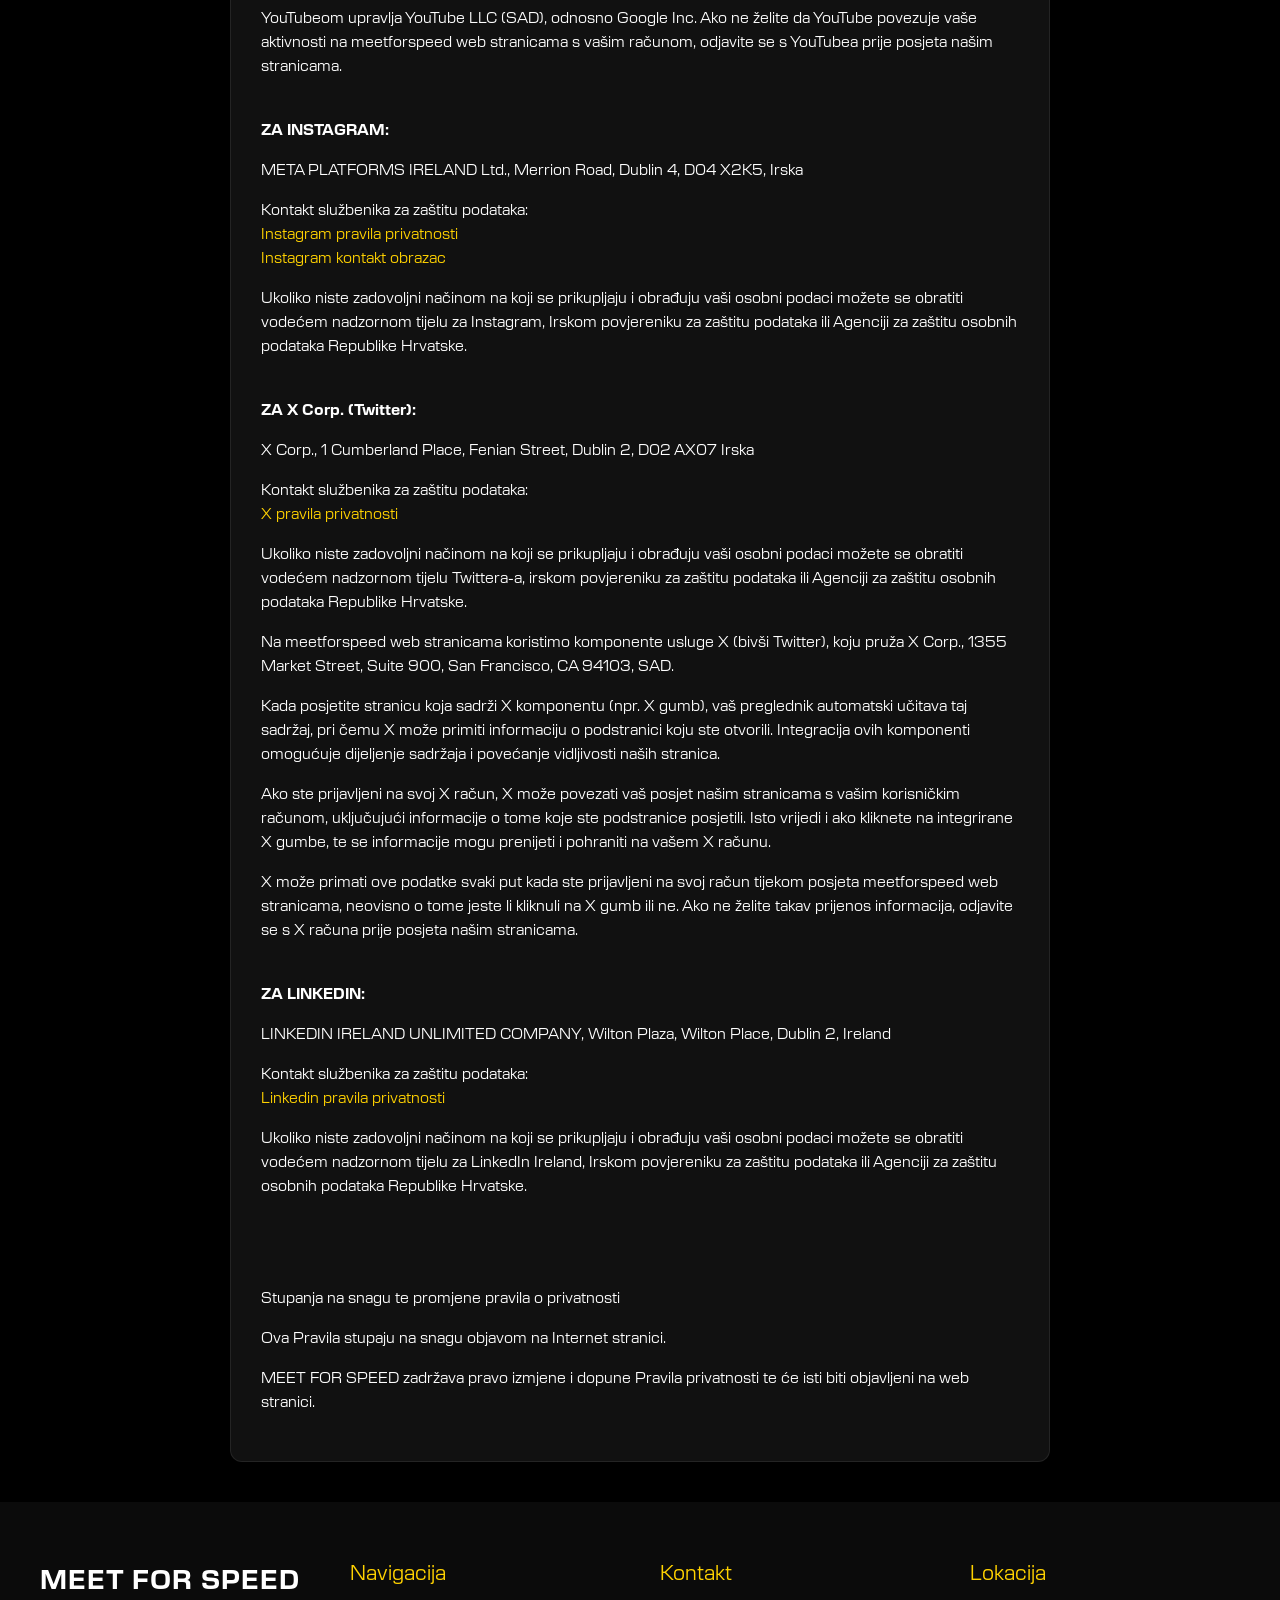
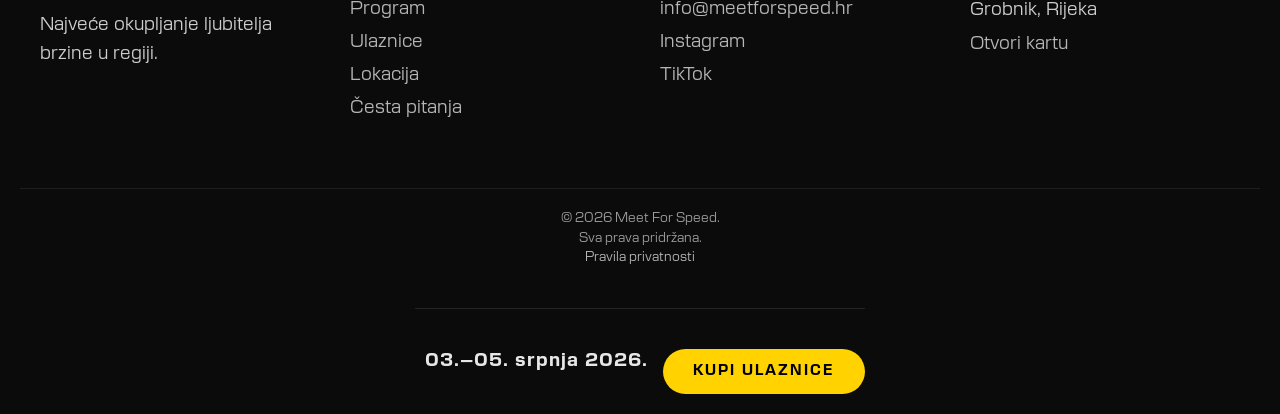
<file: pravila-privatnosti.html>
<!DOCTYPE html>
<html lang="hr">
<head>
    <meta charset="UTF-8">
    <meta name="viewport" content="width=device-width, initial-scale=1.0">
    <title>Politika kolačića</title>

    <!-- Bootstrap -->
    <link rel="stylesheet" href="https://cdn.jsdelivr.net/npm/bootstrap@4.6.2/dist/css/bootstrap.min.css">
    <!-- Swiper -->
    <link rel="stylesheet" href="https://cdn.jsdelivr.net/npm/swiper@11/swiper-bundle.min.css"/>
    <!-- AOS -->
    <link rel="stylesheet" href="https://unpkg.com/aos@2.3.4/dist/aos.css"/>
    <link rel="stylesheet" href="style.css">

    <style>

        
        .container-cookie {
            max-width: 900px;
            margin: 0 auto;
            padding: 90px 20px 40px;
            color: #fff;
        }

        .box {
            background: #111;
            padding: 20px;
            border-radius: 12px;
            border: 1px solid rgba(255,255,255,0.08);
        }

        h1 {
            font-size: 24px;
            margin-bottom: 20px;
            color: #FFD200;
        }

        h2 {
            font-size: 18px;
            margin-top: 25px;
            color: #FFD200;
        }

        p {
            line-height: 1.6;
            font-size: 16px;
        }

        a {
            color: #FFD200;
        }

        li {
            margin-bottom: 8px;
        }

        .cookies-note {
            color: #aaa;
            font-size: 13px;
            margin-top: -10px;
        }

        .container-cookie a {
            word-break: break-word;
            overflow-wrap: break-word;
        }

        @media (min-width: 768px) {

            .container-cookie {
                padding: 110px 40px 40px;
                font-size: 16px;
            }

            .box {
                padding: 30px;
            }

            h1 {
                font-size: 32px;
            }

            h2 {
                font-size: 20px;
            }

            p {
                font-size: 15px;
            }
        }
    </style>

</head>
<body>

    <div id="header-placeholder"></div>


    <div class="container-privacy container-cookie">
        <div class="box">
            <h1>Pravila privatnosti</h1>

            <p class="privacy cookies-note"><em>Posljednje ažurirano: 01. svibnja 2026.</em></p>

            <p>
                U skladu s Općom uredbom o zaštiti podataka (EU 2016/679) te Zakonom o provedbi Opće uredbe o zaštiti podataka, Meet For Speed d.o.o., Marjanovićev prilaz 6, Zagreb, OIB: 23576325672, kao voditelj obrade osobnih podataka svojih korisnika i kupaca, izradio je ova Pravila privatnosti. Njihova je svrha jasno objasniti koje osobne podatke prikupljamo, zašto ih obrađujemo, kako ih štitimo i koja prava korisnici imaju u vezi s obradom svojih podataka.
            </p>

            <p>Pravila su izrađena u skladu s važećim propisima Republike Hrvatske i Europske unije te u skladu s najboljim praksama zaštite privatnosti, kako bismo osigurali transparentnost i odgovorno postupanje s osobnim podacima.
            </p>
            <p>
                Ova Pravila o privatnosti (“pravila”) objašnjavaju kako MEET FOR SPEED prikuplja, koristi i upravlja vašim osobnim podacima koji se nalaze na web stranici i koji su MEET FOR SPEEDU dostupni korištenjem web stranice: www.meeforspeed.hr.
                <br> <br> Pravila privatnosti primjenjuju se na sve usluge koje nudi MEET FOR SPEED, pri čemu je cilj pravila na jasan i transparentan način upoznati naše posjetitelje, partnere i korisnike naših usluga (u daljnjem tekstu: ispitanici) s postupcima obrade njihovih osobnih podataka i njihovim pravima.
            </p>
            <p>
                MEET FOR SPEED je posvećen zaštiti i poštivanju vaše privatnosti. Pročitajte ova pravila pažljivo kako biste razumjeli zašto i kako prikupljamo vaše osobne podatke te kako će se oni koristiti. U pogledu osobnih podataka koje prikupljamo, MEET FOR SPEED je “voditelj obrade”, odnosno onaj koji određuje potrebe za koje i sredstva kojima se osobni podaci obrađuju. 
                <br> <br>
                MEET FOR SPEED kao pružatelj usluga web stranice zauzima se za zaštitu privatnosti osobnih podataka.
                <br> <br>
                 Ako nas želite kontaktirati u vezi ovih pravila ili u vezi vaših osobnih podataka, molimo vas da koristite sljedeće kontakt podatke:
                <br><br>
                MEET FOR SPEED d.o.o. <br>
                Marjanovićev prilaz 6 <br>
                10000 Zagreb <br>
                Hrvatska <br>
                E-mail: info@meetforspeed.hr <br>

            </p>
            <h2>Kako i kada prikupljamo vaše osobne podatke?</h2>
            <p>
            Vaše osobne podatke prikupljamo kada je to potrebno za ostvarivanje vaših potreba i zahtjeva, izvršavanje usluga ili za potrebe našeg poslovanja i organiziranja Meet For Speed festivala: <br> <br>
            </p>
            <ul>
                <li>prilikom kupnje kotizacije/ulaznice MEET FOR SPEED će zatražiti pružanje određenih informacija (osobnih podataka) kao što su ime i prezime, adresa, e-mail adresa. U slučaju kupnje kotizacije/ulaznice dolazi do sklapanja ugovornog odnosa koji je temelj za obradu vaših osobnih podataka s obzirom na nužnost izvršavanja ugovora u kojem ste kao kupac, naš posjetitelj stranka. Vaše podatke obrađujemo i kako bi se poduzele radnje na vaš zahtjev, a prije sklapanja ugovora,</li>
                <li>u trenutku kada pristupite meetforspeed web stranicama, prikupit ćemo i vašu IP adresu koja se, također, smatra osobnim podatkom,</li>
                <li>prilikom registracije osobe za korisnika odnosno primatelja newslettera ili drugih obavijesti o našim proizvodima i akcijama. Kao voditelj obrade od vas ćemo zatražiti unos informacija o sebi (osobnih podataka) kao što je e-mail adresa, ime. Pravna osnova za obradu vaših podataka je privola. Dakle, korisnik koji se prijavljuje za primanje obavijesti o našim proizvodima i akcijama unosom svojih podataka na meetforspeed web stranicama daje privolu za obradu svojih osobnih podataka. Privolu korisnik može povući u svakom trenutku obaviješću na mail adresu službenika za zaštitu osobnih podataka,</li>

                <li>situacije u kojima prikupljamo druge vrste podataka kao što su datum i vrijeme pristupa na stranicu, informacije o hardveru, softveru ili internetskom pretraživaču koji koristite kao i o operativnom sustavu vašeg računala te verziji aplikacije i vašim jezičnim postavkama. Možemo prikupljati informacije o klikovima i vašem pristupu meetforspeed web stranicama koje su vam prikazane,</li>
                <li>kada kontaktirate naš ured i zatražite nas pomoć ili postavite neko pitanje kako bismo ostvarili neko od vaših prava zajamčenih važećim propisima,</li>
                <li>kada nam se obratite putem društvenih mreža prikupljamo podatke koje ste nam ostavili dostupnima prilikom postavljanja upita ili zahtjeva,</li>
                <li>kada želite jednostrani raskid sklopljenog ugovora prikupljamo vaše ime, prezime, osobni identifikacijski broj, adresu, podatke o računu i iznosu kupnje, sve ovisno o odabranom načinu plaćanja,</li>
                <li>kada želite ostvariti pravo na povrat iznosa novca za plaćene ulaznice (pravo ulaza na događanje), obrađujemo Vaše podatke koje ste nam pružili prilikom kupnje ulaznice</li>
                <li>kada sudjelujete u našim nagradnim igrama obrađivat ćemo podatke ovisno o vrsti nagradne igre, a o čemu ćemo vas dodatno obavijestiti u samim pravilima nagradne igre. Podatci koji se mogu obrađivati su primjerice ime, prezime, adresa za slanje nagrade,</li>
                <li>kada ispunjavate anketu zadovoljstva obrađujemo podatak kao što je vaša IP adresa,</li>
                <li>kada nam postavite bilo kakav upit vezan uz našu ponudu obradit ćemo vaše kontakte i/ili druge podatke koje nam dostavljate prilikom slanja upita,</li>
                <li>ako želite poslati otvorenu zamolbu za posao obradit ćemo podatke kao što je vaše ime, prezime, dob, zvanje, zanimanje, radno iskustvo, kontakt telefon i druge podatke koje sadržava vaša otvorena zamolba,</li>
                <li>prilikom fotografiranja i snimanja predavanja i/ili kratkih video isječaka ili atmosfere obradit ćemo vašu fotografiju, kretnju, boju kose i sl., sve na temelju legitimnog interesa, te</li>
                <li>kada ste kupili kotizaciju ili se nalazite na listi naših posjetitelja ili ste predavač na Meet For Speed festivalu ili drugim događajima u organizaciji MEET FOR SPEEDA obavještavat ćemo vas o programu, novostima, izlagačima i drugim važnim pitanjima, a za koja držimo da su bitna i dio su organizacijskog procesa. Prilikom navedenih aktivnosti obrađivat ćemo vaš e mail ili drugi kontakt i to na temelju legitimnog interesa ili kako bismo izvršili ugovorne obveze koje imamo prema vama sukladno sklopljenom ugovoru.</li>
            </ul>
            
            <p>Gore navedene određene kategorije vaših osobnih podataka prikupljamo ili na temelju privole koja vam je prikazana prilikom dolaska na meetforspeed web stranice putem skočnog prozora, ili na temelju legitimnog interesa (primjerice u slučajevima kada se radi o kolačićima koji su nužni za funkcioniranje: meetforspeed web stranica) ili kako bismo izvršili svoje obveze koje proizlaze iz važećih propisa Republike Hrvatske.</p>

            <p>Ako se obrada temelji na vašoj privoli imate pravo u bilo kojem trenutku povući privolu. O povlačenju privole potrebno je obavijestiti voditelja obrade na e-mail: info@meetforspeed.hr ili na adresu Marjanovićev prilaz 6, 10 000 Zagreb s naznakom ˝n/r službenika za zaštitu podataka˝. Takvo povlačenje neće utjecati na zakonitost obrade na temelju privole prije njezina povlačenja.</p>
            <p>Molimo vas da obratite pažnju na obvezan opseg podataka koji vas tražimo jer u slučaju da ne pružite tražene informacije koje su određene kao obvezne da bi izvršili za vas traženu ili očekivanu aktivnost, nažalost, neće vam biti dopušteno uključivanje u istu, bez traženih podataka aktivnost neće biti tehnički provediva.</p>
            
            <h2>Obrada osobnih podataka u procesu plaćanja</h2>
            <p>
                MEET FOR SPEED omogućuje plaćanje proizvoda i usluga kreditnim i debitnim karticama, pri čemu je za pokretanje procesa plaćanja potrebno unijeti određene podatke. Tijekom plaćanja putem ugovorenih pružatelja usluga procesuiranja i naplate kartica, koji djeluju kao izvršitelji obrade ili samostalni voditelji obrade, određeni podaci bit će podijeljeni s tim partnerima.            
            </p>
            <p>Obrada osobnih podataka nužna je kako bi se omogućilo izvršenje plaćanja i sklapanje ugovora s MEET FOR SPEED-om. Ovisno o odabranom načinu plaćanja i pružatelju usluge, podaci poput imena, prezimena, iznosa, broja računa, šifre ili drugih transakcijskih oznaka mogu se dijeliti s kartičnom kućom, bankom ili trećom stranom preko koje se plaćanje provodi. Dijeljenje podataka provodi se isključivo na temelju zahtjeva korisnika, koji samostalno odabire način plaćanja.</p>

            <p>MEET FOR SPEED upozorava kupce odnosno posjetitelje da brinu o podacima navedenim na kartici kako ti podaci ne bi bili dostupni trećim osobama te kako ne bi bili zlouporabljeni.</p>

            <p>Dakle, da sažmemo sve navedeno, vaše osobne podatke uglavnom prikupljamo izravno od vas bilo da biste sklopili s nama ugovor, da bismo izvršili radnju na vaš zahtjev, kada nas angažirate za izvršenje nekih usluga koje pružamo mi ili naši ugovorni partneri ili ispunite određeni obrazac ili kada želite primati naš newsletter.</p>
            
            <p>Mi ne koristimo vaše osobne podatke u marketinške svrhe osim ako nam ne kažete da se s time slažete. Ako želite da vam pošaljemo detalje o našim proizvodima, organizaciji naših evenata, uslugama, ponudama i promocijama, molimo da se pretplatite na to tako da nam date privolu prilikom pretplate na newsletter.</p>
            <p>MEET FOR SPEED vam može slati obavijesti i informacije koje su nužne za sudjelovanje na događaju za koji ste kupili ulaznicu, uključujući organizacijske detalje, promjene termina, sigurnosne upute i druge relevantne obavijesti. Takva komunikacija temelji se na našem legitimnom interesu da osiguramo pravilno izvršenje kupljene usluge i pravovremenu informiranost sudionika.</p>
            <p>Prema vašim osobnim podacima odnosimo se kao prema povjerljivim podacima, a pravilno ih štiti MEET FOR SPEED i/ili naši pouzdani partneri.</p>
            
            <h2>Koje podatke i u koju svrhu prikupljamo direktno od vas?</h2>
            <p>Tipične kategorije podataka koje prikupljamo od korisnika su sljedeće: ime, adresa za plaćanje, adresa za dostavu računa, financijske informacije uključujući informacije o kreditnim, debitnim karticama ili druge informacije o plaćanju koje pružite pri ispunjavanju obrazaca na web stranicama ili kada komunicirate s nama putem telefona ili e-pošte.</p> 

            <h2>Vaše osobne podatke prikupljamo radi:</h2>
            <ul>
                <li>izvršenja usluge, ispunjenja ugovora ili drugog načina osiguranja pružanja tražene usluge</li>
                <li>korištenja svih usluga na meetforspeed web stranicama</li>
                <li>što učinkovitijeg odgovora na vaš upit i obradu vaših zahtjeva</li>
                <li>statističke obrade podataka</li>
                <li>slanja materijala, ponuda i kontaktiranja</li>
                <li>poboljšanja kvalitete sadržaja, funkcionalnosti i usluga.</li>
            </ul>

            <h2>Kakva prava na privatnost imate?</h2>
            <p>
                Imajte na umu da u bilo kojem trenutku imate pravo od MEET FOR SPEEDA zatražiti sljedeće:            
            </p>
            <ul>
                <li>da vam omogući pristup vašim osobnim podacima</li>
                <p>MEET FOR SPEED možete pitati koje vaše osobne podatke koristi, a možete i tražiti pristup tim osobnim podacima. Imate pravo znati svrhu obrade, koje kategorije vaših osobnih podataka čuvamo, tijela ili kategorije tijela s kojima vaše osobne podatke dijelimo, razdoblje zadržavanja podataka, kao i izvor podataka u slučaju kada se podaci neizravno prikupljaju.</p>
                <p>Možete nas kontaktirati ukoliko želite kopiju nekih ili svih osobnih podataka koje čuvamo o vama.</p>
                <li>zatražiti ispravak pogrešnih podataka</li>
                <p>Želimo da su vaše osobne informacije točne i ažurne. Možete nas tražiti da ispravimo ili uklonimo informacije koje mislite da su netočne ili zastarjele.</p>
                <li>zatražiti brisanje osobnih podataka</li>
                <p>Možete tražiti od MEET FOR SPEEDA da zaustavi obradu ili čak brisanje Vaših osobnih podataka. Ukoliko Vaše osobne podatke trebamo za obavljanje neke ugovorne obveze prema vama, MEET FOR SPEED bi mogao prestati biti sposobna za izvođenje takvih ugovornih obveza. Također, ukoliko su vaši osobni podaci potrebni kako bi mogli ostvariti određene zakonske obveze (npr. porezne obveze), vaš zahtjev se možda neće moći ostvariti.</p>
                <li>zatražiti ograničavanje obrade vaših podataka (nama i/ili trećim osobama) u određenim procesima ili u potpunosti</li>
                <p>Ukoliko želite pobijati točnost podataka, ili više ne trebamo osobne podatke za svrhu obrade, ali su oni vama potrebni za uspostavljanje, izvršenje ili obradu pravnih zahtjeva ili ste se protivili obradi po osnovi koju smatramo legitimnom, imate pravo tražiti ograničavanje obrade osobnih podataka.</p>
                <li>podnijeti prigovor na način kako koristimo vaše podatke</li>
                <p>Sjetite se da imate pravo na prigovor obradi osobnih podataka koja se temelji na pravnoj osnovi koju MEET FOR SPEED smatra legitimnom.</p>
                <li>zahtijevati prijenos podataka drugom voditelju obrade (prenosivost prava)</li>
                <p>Ukoliko se obrada temelji na vašem pristanku ili se vrši automatskim sredstvima, imate pravo tražiti od MEET FOR SPEEDA prijenos podataka drugom vršitelju obrade.</p>
            </ul>
            <p>Kako biste ostvarili bilo koje od gore navedenih prava molimo koristite kontakt podatke navedene na početku Pravila privatnosti.</p>
            <p>Ukoliko smatrate da se vaša prava ne poštuju imate pravo podnijeti pritužbu Agenciji za zaštitu osobnih podataka.</p>
        

            <h2>Gdje se čuvaju vaši osobni podaci?</h2>
            <p>Osobne podatke koje prikupimo o vama čuvamo u sigurnom okruženju. Vaši osobni podaci su zaštićeni od neovlaštenog pristupa, otkrivanja, uporabe, izmjena ili uništenja od strane bilo koje organizacije ili pojedinca.</p>
            <p>Obrađeni podaci pohranjuju se u našim prostorijama i sigurnim IT sustavima, ali ponekad podatke pohranjujemo na servere naših pouzdanih davatelja usluga (trusted service provider) koji se nalaze na području EU.</p>
            <p>MEET FOR SPEED će osigurati da se osobni podaci drže na sigurnom mjestu (koje uključuje razumnu administrativnu, tehničku i fizičku zaštitu kako bi se onemogućilo neovlašteno korištenje, pristup, razotkrivanje, kopiranje ili izmjena osobnih podataka), kojem mogu pristupiti samo ovlaštene osobe. Sve ovlaštene osobe potpisuju izjavu o povjerljivosti.</p>
            <p>Prikupljeni podaci za svrhe navedene u ovim pravilima bit će pohranjeni samo onoliko dugo koliko je to potrebno za ispunjenje navedenih svrha. Vaši se osobni podaci neće čuvati u obliku koji omogućuje da budete identificirani duže nego što MEET FOR SPEED razumno smatra da je neophodno za ostvarenje svrhe za koju su prikupljeni ili obrađeni. MEET FOR SPEED će određene osobne podatke čuvati u vremenskom periodu koji propisuje zakon odnosno propis koji obvezuje MEET FOR SPEED na čuvanje podataka (više pod ˝Koliko dugo će MEET FOR SPEED zadržati vaše osobne podatke? ˝ ).</p>
        
            <p>U slučaju da ste nam dali privolu (primjerice, pretplatili ste se na naš newsletter, odabrali određenu kategoriju kolačića na korištenje), vaše osobne podatke obrađivat ćemo do povlačenja privole. Ukoliko izjavite osnovani prigovor na obradu osobnih podataka temeljem legitimnog interesa Vaše osobne podatke nećemo obrađivati u budućnosti.</p>
            <p>Uz sve navedeno, važno je istaknuti sljedeće; ukoliko je pokrenut sudski, upravni ili izvansudski postupak, osobni se podaci mogu pohraniti do kraja takvog postupka, uključujući i moguće razdoblje za izjavljivanje pravnih lijekova.</p>
        
        
            <h2>Koliko dugo će MEET FOR SPEED zadržati vaše osobne podatke?</h2>
            <p>MEET FOR SPEED neće zadržati vaše osobne podatke dulje od razdoblja za koje su podaci potrebni kako bi se ispunila svrha njihovog korištenja, a najdulje na razdoblje od 3 godine, osim u iznimnim slučajevima kada je zakonom propisan duži rok čuvanja podataka (primjerice, podatke vezane uz jednostrani raskid ugovora i prigovore čuvat ćemo 1 godinu, podatke vezane uz ostvarivanje vaših prava za zaštitu privatnosti čuvat ćemo trajno, podatke vezane uz nagradne igre čuvat ćemo 5 godina, podatke o predavačima 5 godina, fotografije sa predavanja i drugih organiziranih događaja na Meetforspeed Media Festivalu i drugim događajima  do usvajanja vašeg prigovora obradi, e mail adrese u svrhu slanja newslettera do povlačenja privole, dok ćemo podatke o računima čuvati 11 godina).</p>
            <p>Detaljnije o rokovima čuvanja podataka možete saznati kontaktirajući našeg službenika za zaštitu podataka.</p>


            <h2>Za što ćemo koristiti vaše podatke?</h2>
            <p>Možemo koristiti vaše osobne podatke na različite načine, prvenstveno radi ispunjavanja naših zakonskih obveza i obveza prema vama, ali ponekad i radi poboljšanja vašeg korisničkog iskustva na Meetforspeed web stranicama te iz sigurnosnih razloga.</p>
            <p>Svrhe u koje obrađujemo vaše podatke opisane su u ovim pravilima. Ako bi se vaši podaci trebali koristiti u neku novu, dodatnu svrhu, o tome ćete biti obaviješteni prije početka takve obrade.</p>

            <h2>Newsletter</h2>
            <p>MEET FOR SPEED vam želi poslati informacije o našim aktivnostima i novostima za koje bi mogli biti zainteresirani. Imajte na umu da u svakom trenutku možete odustati od primanja istih koristeći se svojim pravima navedenim u ovim pravilima. Za prijavu na newsletter MEET FOR SPEED prikuplja i obrađuje: e-mail adrese.</p>
            <p>Newsletter u sebi sadrži tzv. tracking pixele.  Tracking pixel je minijaturni grafički element ugrađen u email koji se šalje u HTML formatu kako bi se omogućilo spremanje i analiza putem log datoteka. To omogućuje statističku analizu uspjeha marketinških kampanja. Putem tracking pixela MEET FOR SPEED može vidjeti kad i ako je neki email otvoren od strane vas kao ispitanika i koje linkove ste pratili. Osobni podaci prikupljeni putem tracking pixela u newsletteru se spremaju i analiziraju od strane MEET FOR SPEEDA kao voditelja obrade osobnih podataka kako bi se optimizirao proces slanja newslettera, a isto tako i prilagodio sadržaj budućih newslettera interesima ispitanika.</p>

            <h2>Videonadzor i fotografiranje</h2>
            <p>Svjesni smo da i vi dolazite na lokaciju Meetforspeed Media Festivala da bi se slikali, snimali i bili viđeni. Zbog vaših očekivanja, ali i promotivnih akcija sav materijal će biti globalno korišten u promidžbene svrhe Meetforspeed Media Festivala i drugih događaja.</p>
        
            <p>Na lokaciji Meetforspeed Media Festivala snimat će brojne televizijske ekipe i fotografi te posebno naglašavamo kako će biti prisutni i dronovi za snimanje cijelog događaja. Na ulasku u prostor gdje se održava Meetforspeed Media Festival nalazit će se i posebna obavijest o snimanju i fotografiranju. Samim ulaskom u prostor održavanja festivala očekujte da će te biti snimljeni i fotografirani. Sav materijal s Meetforspeed Media Festivala može biti globalno korišten u promidžbene svrhe Meetforspeed Media Festivala.</p>
        
            <p>Prilikom fotografiranja i snimanja te korištenja drona za snimanje predavanja i/ili kratkih video isječaka ili atmosfere obrađuju se podaci kao što je vaša fizionomija, kretanje, boja kose, boja očiju. Sustav videonadzora koristi se i radi zaštite imovine i sigurnosti. Pravni osnov obrade u odnosu na posjetitelje je legitiman interes, dok u odnosu na naše radnike te vrijedne studente i volontere je izvršenje obveza koje proizlaze iz propisa o zaštiti na radu.</p>
        
            <h2>Kolačići</h2>
            <p>Kako bi održavali web stranicu i osigurali da njezine funkcionalnosti budu na očekivanoj razini MEET FOR SPEED koristi tehnologiju poznatu kao “kolačići”.</p>
            <p>Kolačići su male datoteke koje šaljemo na vaše računalo i možemo im kasnije pristupiti. Oni mogu biti privremeni ili trajni. Zahvaljujući kolačićima možete bez poteškoća pretraživati naše stranice. Kolačići nam pokazuju ono što zanima vas i druge posjetitelje naše web stranice, što nam pomaže da ju poboljšamo.</p>
            <p>Redovito ažuriramo tablice s kolačićima koji se nalaze na meetforspeed web stranicama. Međutim, s obzirom na to da su kolačići vrlo promjenjiva kategorija, s vremena na vrijeme može doći do promjena u tablicama sadržanim u Pravilima o kolačićima, stoga je prvenstveno točan onaj popis koji se nalazi u skočnom prozoru koji vam se pojavljuje odmah kada posjetite određenu meetforspeed web stranicu ili na mjestu određenom za postavke kolačića na platformi ili web stranici, kao i u pregledniku koji koristite.</p>
            <p>Više o kolačićima pročitajte u Pravilima o korištenju kolačića na meetforspeed web stranicama.</p>
        
            <h2>Razmjenjuje li MEET FOR SPEED podatke s trećim osobama?</h2>
            <p>Zaštita privatnosti nam je važna, stoga nikada nećemo dijeliti vaše osobne podatke s trećim osobama osim za svrhe opisane u ovim pravilima. O dijeljenju i prijenosu podataka uvijek ćemo vas obavijestiti.</p>
        
            <p>MEET FOR SPEED surađuje s drugim društvima. To znači da ponekad dijelimo vaše osobne podatke, koristeći sigurne IT sustave. Kada tako postupamo podaci se prenose na servere koji se nalaze u EU ili u zemlji koja osigurava adekvatnu razinu zaštite u skladu s EU zakonodavstvom.</p>
        
            <p>Vaše podatke dijelit ćemo radi izvršenja ugovora o suradnji s našim partnerima koji rade na promociji Meetforspeed Media Festivala:</p>
        
            <p>Entrio tehnologije d.o.o., Strojarska cesta 20, 10000 Zagreb<br>
                HANZA MEDIA d.o.o., Koranska 2, 10000 Zagreb
            </p>

            <p>U nekim slučajevima, naši partneri koji pružaju usluge u ime ili za MEET FOR SPEED mogu vaše podatke obraditi izvan Europske unije. Međutim, ugovori koje sklapamo s takvim subjektima obvezuju ih da vašim podacima postupaju sa posebnim sigurnosnim mjerama u skladu s propisima na snazi u državama članicama Europske unije.</p>
        
            <p>Srpnja 2023. godine Europska komisija donijela je novu odluku o primjerenosti na temelju koje osobni podaci mogu slobodno prenositi iz Europske unije u tvrtke u SAD-u koje sudjeluju u Okviru za zaštitu privatnosti podataka.</p>
            <p>Odluka o adekvatnosti temelji se na članku 45. Opće uredbe o zaštiti podataka i predstavlja mehanizam koji osigurava siguran i zakoniti prijenos podataka u treće zemlje. Tvrtke u SAD-u koje žele sudjelovati u Okviru za zaštitu podataka moraju proći postupak samocertificiranja i upisati se na listu tvrtki koje su pristupile Okviru za zaštitu privatnosti podataka.</p>
            <p>Također, ukoliko naš ugovorni partner ima sjedište u SAD-u revidirat ćemo postojeće ugovore te provjeriti sigurnosne standarde koje naš partner jamči kako bi osigurali zaštitu svih naših ispitanika sa najnovijim standardima odobrenim i sugeriranim od strane nadležnih institucija.</p>

            <p>Svrhe u koje dijelimo podatke s našim pouzdanim partnerima su na primjer, potrebe marketinga, održavanja meetforspeed web stranica, oglašavanje, isporuke (dostave) i druge usluge u i izvan MEET FOR SPEEDA. Ti davatelji usluga su dužni, prema relevantnim ugovorima, koristiti podatke koji su im povjereni samo u skladu s našim smjernicama i isključivo u svrhu koju smo strogo odredili. Također, obvezujemo ih da adekvatno zaštitite vaše podatke i da ih smatraju poslovnom tajnom.</p>
            <p>Jednom godišnje radimo reviziju svih naših partnera kako bi znali da je zaštita vaših osobnih podataka i dalje na zahtijevanoj razini te da je u skladu sa važećim propisima.</p>

            <h2>Druge web stranice</h2>
            <p>Druge web stranice kojima se može pristupiti putem meetforspeed web stranica imaju vlastite izjave o povjerljivosti i prikupljanju podataka te načine na koje se koriste i objavljuju.</p>

            <p>
                MEET FOR SPEED nije odgovoran za načine i uvjete rada trećih strana.
            </p>
            <p>Kada pristupate drugim web stranicama putem meetforspeed web stranica, voditelj obrade web stranice kojoj ste pristupili odgovoran je za obradu osobnih podataka putem kolačića na tim web stranicama.</p>
            <p>MEET FOR SPEED prikuplja i obrađuje osobne podatke putem interakcija korisnika na društvenim mrežama kao što su Facebook, Instagram, X Corp. (Twitter) i YouTube. MEET FOR SPEED odnosno odgovorne osobe imenovane od strane MEET FOR SPEEDA imaju uvid u poruke i/ili objave na spomenutim društvenim mrežama, međutim osobne podatke prikupljene putem istih, osobito one sadržane u porukama, MEET FOR SPEED ne pohranjuje te dodatno ne obrađuje osim u svrhe navedene u ovim Pravilima.</p>
        
            <p>MEET FOR SPEED koristi poslovni profil koristeći usluge Facebook-a, YouTube-a, Twitter-a, Instagram-a i LinkedIn-a, a o njihovim Pravilima privatnosti odnosno izjavama o povjerljivosti kao i o načinu na koji oni koriste vaše osobne podatke možete pogledati na:</p>
            <ul> 
                <li>         
                    <a href="https://hr-hr.facebook.com/policy.php" target="_blank" rel="noopener noreferrer">
                        Facebook pravila privatnosti
                    </a>
                </li>
                <li>
                    <a href="https://policies.google.com/privacy?hl=hr" target="_blank" rel="noopener noreferrer">
                        Youtube pravila privatnosti
                    </a>
                </li>
                <li>
                    <a href="https://help.instagram.com/519522125107875" target="_blank" rel="noopener noreferrer">
                        Instagram pravila privatnosti
                    </a>
                </li>
                <li>
                    <a href="https://twitter.com/en/privacy" target="_blank" rel="noopener noreferrer">
                        X CORP. (TWITTER) pravila privatnosti
                    </a>
                </li>
                <li>
                    <a href="https://www.linkedin.com/legal/privacy-policy" target="_blank" rel="noopener noreferrer">
                        Linkedin pravila privatnosti
                    </a>
                </li>
            </ul>
            <p>U slučaju da imate pitanja vezano uz prikupljanje i obradu podataka od strane Facebook-a, YouTube-a, Twitter-a, Instagram-a i/ili LinkedIn-a ili želite ostvariti neko od svojih prava zajamčenih Općom uredbom o zaštiti podataka kontaktirajte:</p>
            <br>
            <p><strong>ZA FACEBOOK:</strong></p>
            <p>META PLATFORMS IRELAND Ltd., Merrion Road, Dublin 4, D04 X2K5, Irska</p>
            <p>Kontakt službenika za zaštitu podataka:<br>
                <a href="https://hr-hr.facebook.com/policy.php" target="_blank" rel="noopener noreferrer">
                    Facebook pravila privatnosti
                </a> <br>
                <a href="https://www.facebook.com/help/contact/540977946302970" target="_blank" rel="noopener noreferrer">
                    Facebook kontakt obrazac
                </a>
            </p>
            <p>Ukoliko niste zadovoljni načinom na koji se prikupljaju i obrađuju vaši osobni podaci možete se obratiti vodećem nadzornom tijelu Facebook-a, Irskom povjereniku za zaštitu podataka ili Agenciji za zaštitu osobnih podataka Republike Hrvatske.</p>
            <p>Na meetforspeed web stranicama koristimo Facebookove dodatke (pluginove) koje pruža Meta Platforms. Kada posjetite naše stranice, vaš preglednik automatski učitava te komponente, a Facebook pritom može primiti informaciju o podstranici koju ste otvorili. Popis Facebook pluginova dostupan je na https://developers.facebook.com/docs/plugins/.</p>
            <p>Ako ste prijavljeni na svoj Facebook račun, Facebook može povezati vaš posjet našim stranicama s vašim korisničkim računom. Isto vrijedi i kada koristite integrirane Facebook gumbe, poput „Like“ ili ostavljanja komentara.</p>
            <p>Facebookom upravlja Meta Platforms Inc. (SAD) ili Meta Platforms Ireland Ltd. za korisnike izvan SAD-a i Kanade. Ako ne želite da Facebook povezuje vaše aktivnosti na meetforspeed web stranicama s vašim računom, odjavite se s Facebooka prije posjeta našim stranicama.</p>
            
            <br>

            <p><strong>ZA YOUTUBE:</strong></p>
            <p>Google Ireland, Ltd., Gordon House Barrow St, Dublin 4, Irska</p>
            <p> Kontakt službenika za zaštitu podataka:<br>
                <a href="https://support.google.com/policies/contact/general_privacy_form" target="_blank" rel="noopener noreferrer">
                    YouTube pravila privatnosti
                </a>
            </p>
            <p>Ukoliko niste zadovoljni načinom na koji se prikupljaju i obrađuju vaši osobni podaci možete se obratiti vodećem nadzornom tijelu za YouTube, irskom povjereniku za zaštitu podataka ili Agenciji za zaštitu osobnih podataka Republike Hrvatske.</p>
            <p>Na meetforspeed web stranicama koristimo YouTube komponente koje omogućuje YouTube LLC, podružnica Googlea. Kada otvorite podstranicu koja sadrži YouTube video, vaš preglednik automatski učitava YouTube sadržaj, a YouTube i Google mogu primiti informaciju o stranici koju ste posjetili.</p>
            <p>Ako ste prijavljeni na svoj YouTube račun, YouTube može povezati vaš posjet našim stranicama s vašim korisničkim računom, neovisno o tome jeste li pokrenuli video ili ne.</p>
            <p>YouTubeom upravlja YouTube LLC (SAD), odnosno Google Inc. Ako ne želite da YouTube povezuje vaše aktivnosti na meetforspeed web stranicama s vašim računom, odjavite se s YouTubea prije posjeta našim stranicama.</p>

            <br>

            <p><strong>ZA INSTAGRAM:</strong></p>
            <p>META PLATFORMS IRELAND Ltd., Merrion Road, Dublin 4, D04 X2K5, Irska</p>
            <p>Kontakt službenika za zaštitu podataka:	<br>
                <a href="https://hr-hr.facebook.com/policy.php" target="_blank" rel="noopener noreferrer">
                    Instagram pravila privatnosti
                </a> <br>
                <a href="https://www.facebook.com/help/contact/540977946302970" target="_blank" rel="noopener noreferrer">
                    Instagram kontakt obrazac
                </a>
            </p>
            <p>Ukoliko niste zadovoljni načinom na koji se prikupljaju i obrađuju vaši osobni podaci možete se obratiti vodećem nadzornom tijelu za Instagram, Irskom povjereniku za zaštitu podataka ili Agenciji za zaštitu osobnih podataka Republike Hrvatske. </p>

            <br>

            <p><strong>ZA X Corp. (Twitter):</strong></p>
            <p>X Corp., 1 Cumberland Place, Fenian Street, Dublin 2, D02 AX07 Irska</p>
            <p>Kontakt službenika za zaštitu podataka: <br>
                <a href="https://x.com/en/privacy" target="_blank" rel="noopener noreferrer">
                    X pravila privatnosti
                </a>
            </p>
            <p>Ukoliko niste zadovoljni načinom na koji se prikupljaju i obrađuju vaši osobni podaci možete se obratiti vodećem nadzornom tijelu Twittera-a, irskom povjereniku za zaštitu podataka ili Agenciji za zaštitu osobnih podataka Republike Hrvatske. </p>
            <p>Na meetforspeed web stranicama koristimo komponente usluge X (bivši Twitter), koju pruža X Corp., 1355 Market Street, Suite 900, San Francisco, CA 94103, SAD.</p>
            <p>Kada posjetite stranicu koja sadrži X komponentu (npr. X gumb), vaš preglednik automatski učitava taj sadržaj, pri čemu X može primiti informaciju o podstranici koju ste otvorili. Integracija ovih komponenti omogućuje dijeljenje sadržaja i povećanje vidljivosti naših stranica.</p>
            <p>Ako ste prijavljeni na svoj X račun, X može povezati vaš posjet našim stranicama s vašim korisničkim računom, uključujući informacije o tome koje ste podstranice posjetili. Isto vrijedi i ako kliknete na integrirane X gumbe, te se informacije mogu prenijeti i pohraniti na vašem X računu.</p>
            <p>X može primati ove podatke svaki put kada ste prijavljeni na svoj račun tijekom posjeta meetforspeed web stranicama, neovisno o tome jeste li kliknuli na X gumb ili ne. Ako ne želite takav prijenos informacija, odjavite se s X računa prije posjeta našim stranicama.</p>

            <br>

            <p><strong>ZA LINKEDIN:</strong></p>
            <p>LINKEDIN IRELAND UNLIMITED COMPANY, Wilton Plaza, Wilton Place, Dublin 2, Ireland</p>
            <p>Kontakt službenika za zaštitu podataka: <br>
                <a href="https://www.linkedin.com/help/linkedin/ask/TSO-DPO" target="_blank" rel="noopener noreferrer">
                    Linkedin pravila privatnosti
                </a>
            </p>
            <p>Ukoliko niste zadovoljni načinom na koji se prikupljaju i obrađuju vaši osobni podaci možete se obratiti vodećem nadzornom tijelu za LinkedIn Ireland, Irskom povjereniku za zaštitu podataka ili Agenciji za zaštitu osobnih podataka Republike Hrvatske.</p>
            
            <br>
            <br>
            <br>
            <p>Stupanja na snagu te promjene pravila o privatnosti</p>
            <p>Ova Pravila stupaju na snagu objavom na Internet stranici.</p>
            <p>MEET FOR SPEED zadržava pravo izmjene i dopune Pravila privatnosti te će isti biti objavljeni na web stranici.</p>
        
        
        </div>
    </div>
    <div id="footer-placeholder"></div>
    <script src="header.js"></script>
    <script src="https://cdn.jsdelivr.net/npm/swiper@11/swiper-bundle.min.js"></script>
    <script src="https://unpkg.com/aos@2.3.4/dist/aos.js"></script>
    <script>
        // AOS
        AOS.init();

        // Header
        fetch("header.html")
        .then(res => res.text())
        .then(data => {
        document.getElementById("header-placeholder").innerHTML = data;
        });

        fetch("footer.html")
        .then(res => res.text())
        .then(data => {
            document.getElementById("footer-placeholder").innerHTML = data;
        });


        // Toggle menu
        function toggleMenu(){
            const menu = document.getElementById("menu");
            if(menu) menu.classList.toggle("active");
        }

        // Scroll header
        const header = document.querySelector(".header");
        if(header){
            window.addEventListener("scroll", () => {
            header.style.background = window.scrollY > 50 ? "black" : "rgba(0,0,0,0.8)";
            });
        }
    </script>

</body>
</html>
</file>
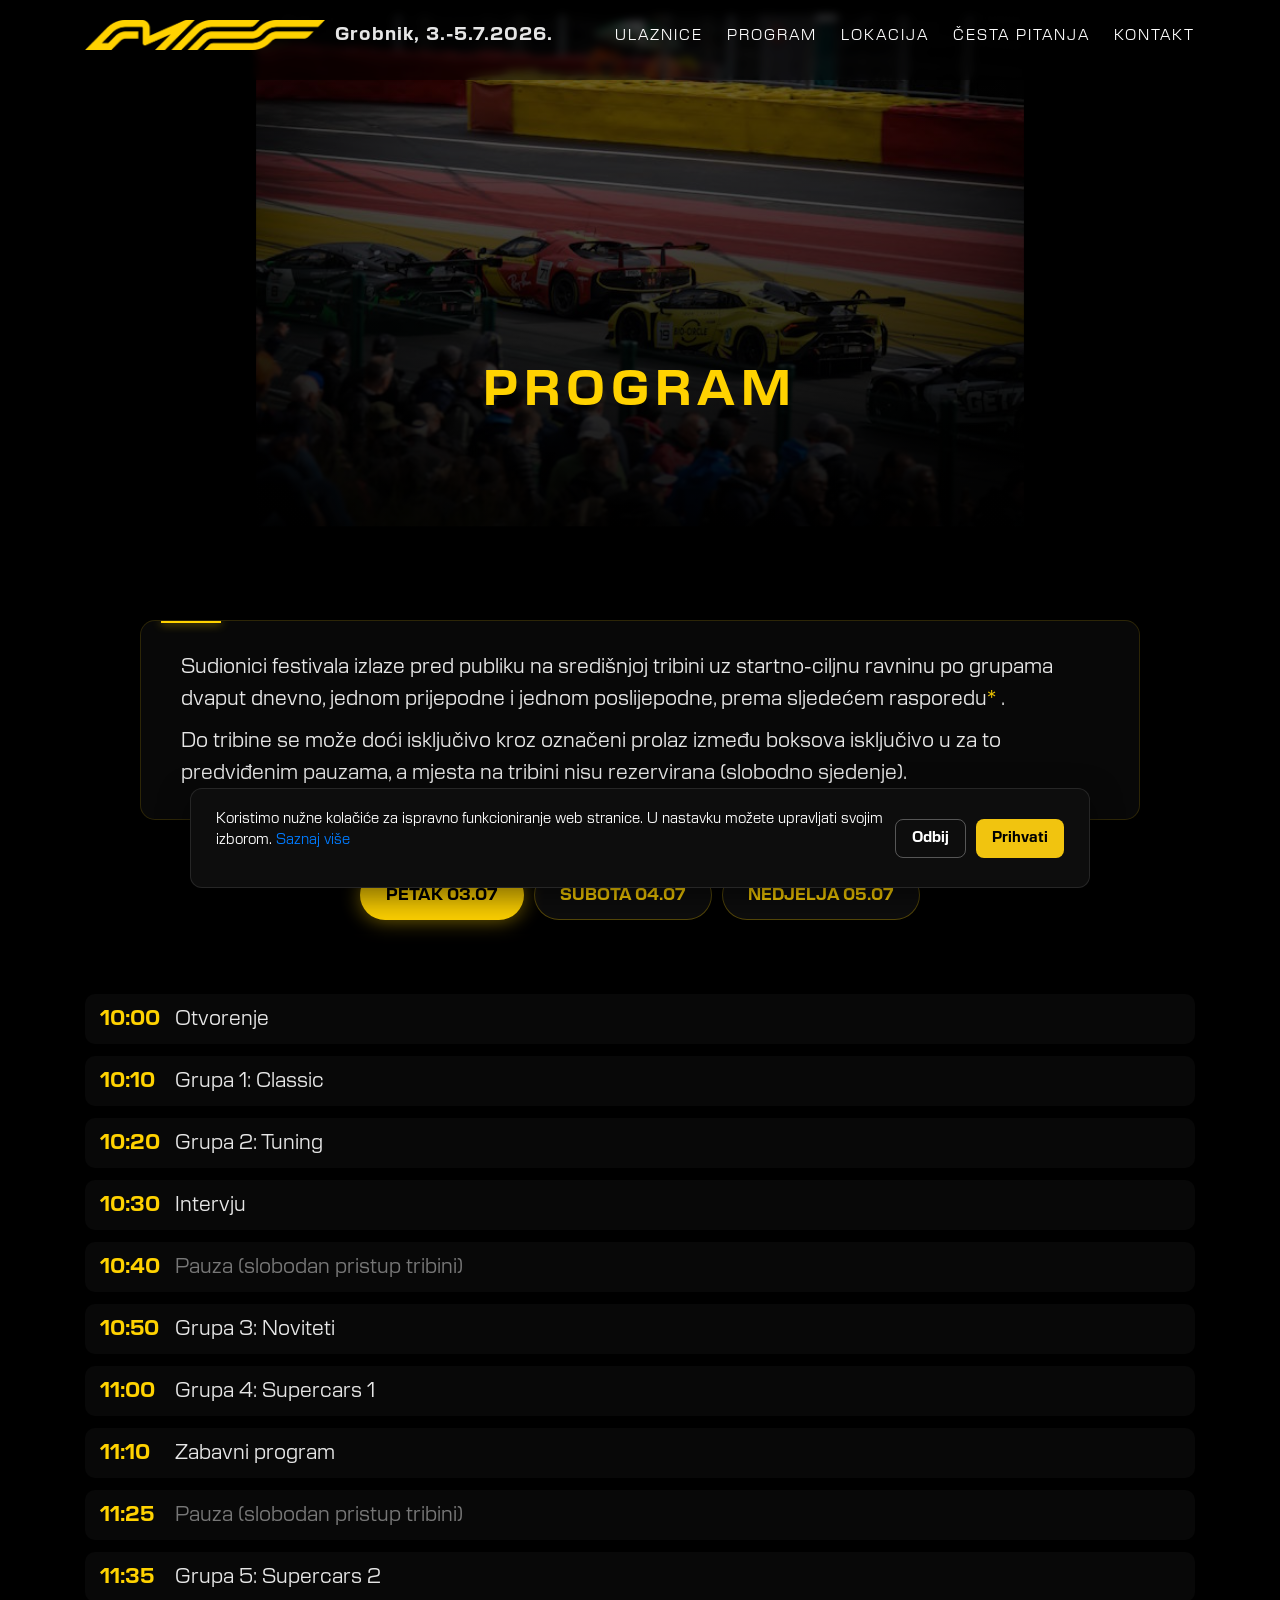
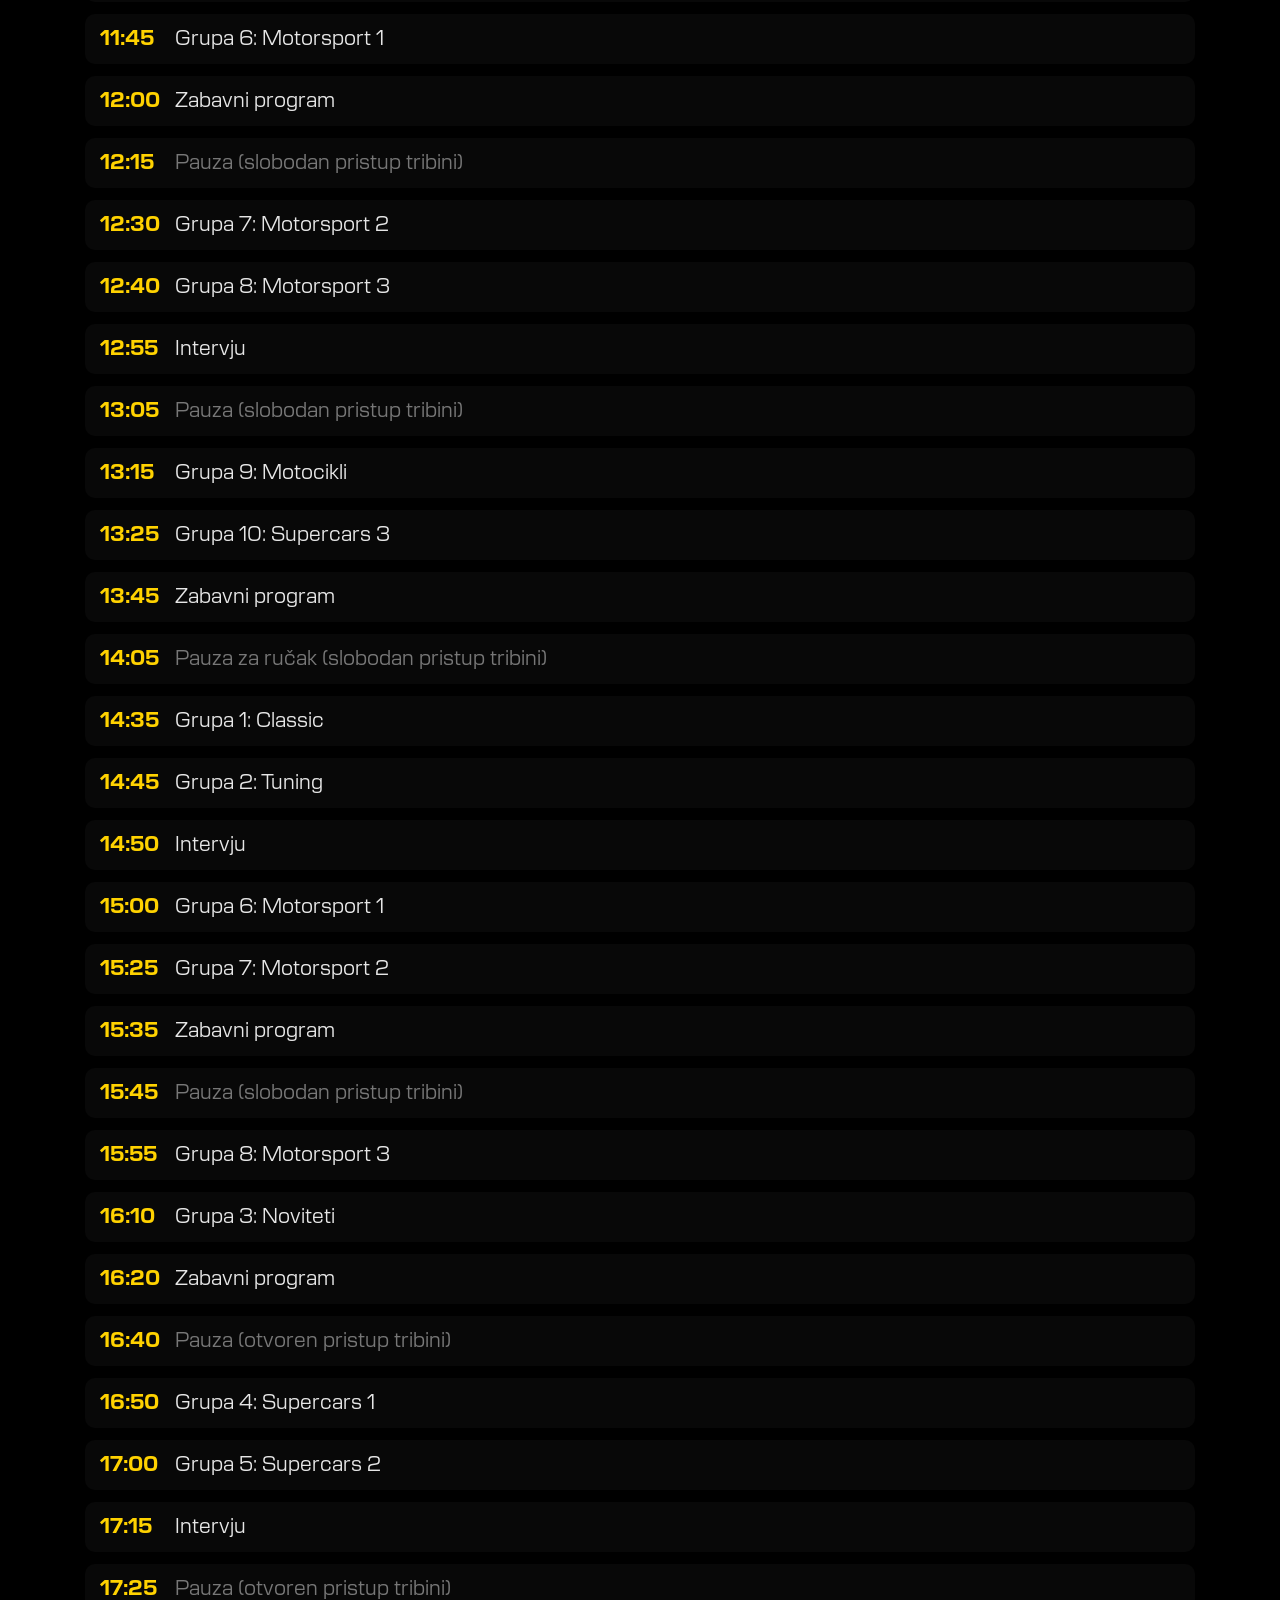
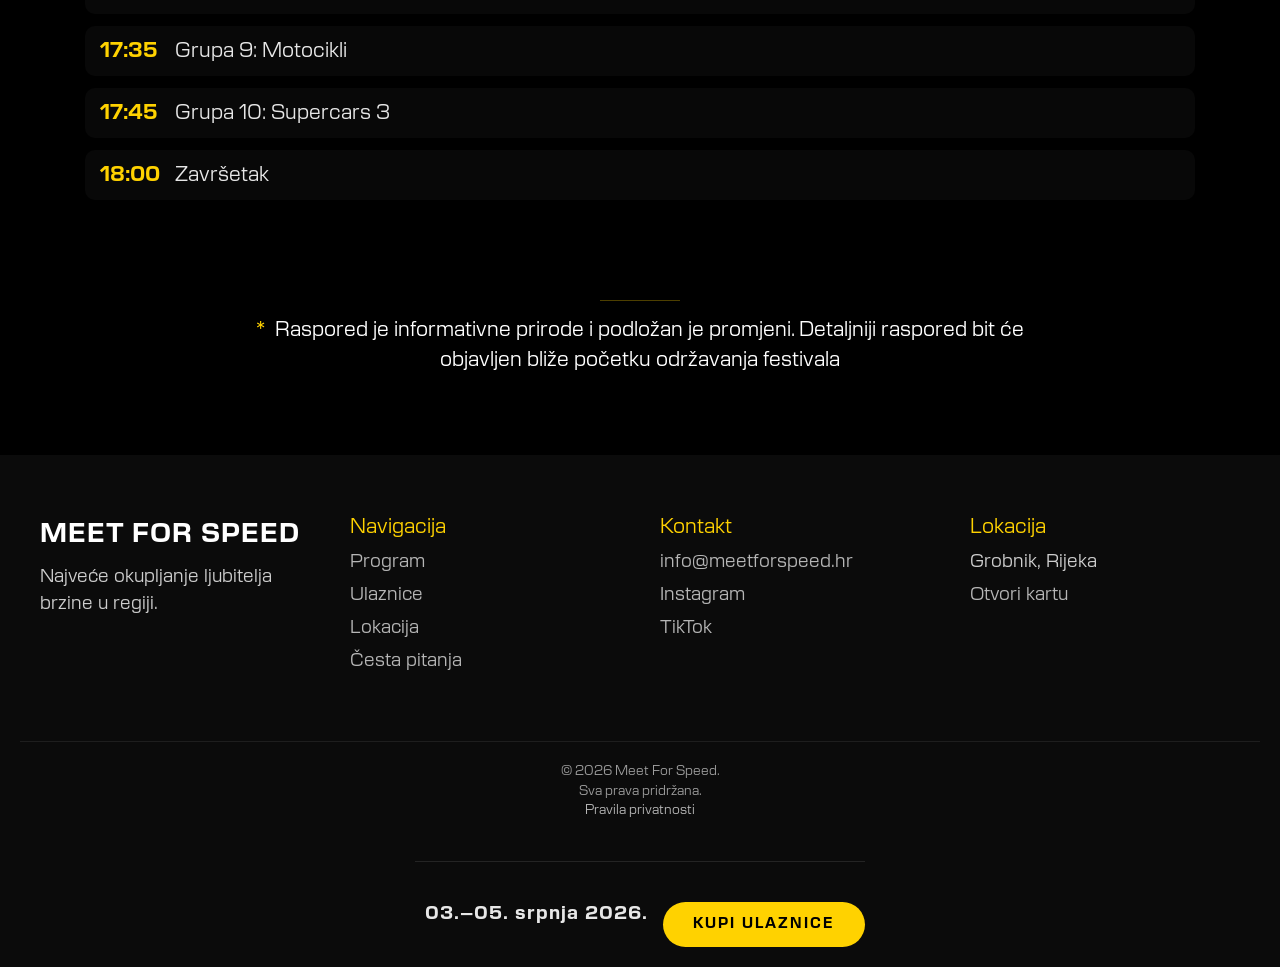
<file: program.html>
<!DOCTYPE html>
<html lang="en">
<head>
    <meta charset="UTF-8">
    <meta name="viewport" content="width=device-width, initial-scale=1.0">
    <title>Program</title>

    <!-- Bootstrap -->
    <link rel="stylesheet" href="https://cdn.jsdelivr.net/npm/bootstrap@4.6.2/dist/css/bootstrap.min.css">

    <!-- Swiper -->
    <link rel="stylesheet" href="https://cdn.jsdelivr.net/npm/swiper@11/swiper-bundle.min.css"/>

    <!-- AOS -->
    <link rel="stylesheet" href="https://unpkg.com/aos@2.3.4/dist/aos.css"/>

    <link rel="stylesheet" href="style.css">
</head>
<body>

    <div id="header-placeholder"></div>

    <!-- <section class="page-hero">
        <h1>PROGRAM</h1>
    </section> -->

    <section class="tickets-hero">
        <div class="hero-media">
            <picture>
                <source srcset="img/tribine-mobile.jpg" media="(max-width: 768px)">
                <img src="img/tribine.jpg" class="tickets-hero-bg">
            </picture>
        </div>

        <div class="tickets-hero-overlay"></div>

        <div class="tickets-hero-content">
            <h1>PROGRAM</h1>
        </div>
    </section>

    <section class="program container">

        <div class="program-intro">
            <p>Sudionici festivala izlaze pred publiku na središnjoj tribini uz startno-ciljnu ravninu po
                grupama dvaput dnevno, jednom prijepodne i jednom poslijepodne, prema
                sljedećem rasporedu<span class="note-star">*</span>. </p>
            <p>Do tribine se može doći isključivo kroz označeni prolaz
                između boksova isključivo u za to predviđenim pauzama, a mjesta na tribini nisu
                rezervirana (slobodno sjedenje).</p>
        </div>

        <div class="day-tabs mb-4">
            <button class="day-tab active" data-day="petak">PETAK 03.07</button>
            <button class="day-tab" data-day="subota">SUBOTA 04.07</button>
            <button class="day-tab" data-day="nedjelja">NEDJELJA 05.07</button>
        </div>

        <div class="day-content" id="petak">
            <div class="schedule">
                <div class="event">
                    <span class="time">10:00</span>
                    <span class="title">Otvorenje</span>
                </div>

                <div class="event">
                    <span class="time">10:10</span>
                    <span class="title">Grupa 1: Classic</span>
                </div>

                <div class="event">
                    <span class="time">10:20</span>
                    <span class="title">Grupa 2: Tuning</span>
                </div>

                <div class="event">
                    <span class="time">10:30</span>
                    <span class="title ">Intervju</span>
                </div>

                <div class="event">
                    <span class="time">10:40</span>
                    <span class="title pause">Pauza (slobodan pristup tribini)</span>
                </div>

                <div class="event">
                    <span class="time">10:50</span>
                    <span class="title">Grupa 3: Noviteti</span>
                </div>

                <div class="event">
                    <span class="time">11:00</span>
                    <span class="title">Grupa 4: Supercars 1</span>
                </div>

                <div class="event">
                    <span class="time">11:10</span>
                    <span class="title">Zabavni program</span>
                </div>

                <div class="event">
                    <span class="time">11:25</span>
                    <span class="title pause">Pauza (slobodan pristup tribini)</span>
                </div>

                <div class="event">
                    <span class="time">11:35</span>
                    <span class="title">Grupa 5: Supercars 2</span>
                </div>

                <div class="event">
                    <span class="time">11:45</span>
                    <span class="title">Grupa 6: Motorsport 1</span>
                </div>

                <div class="event">
                    <span class="time">12:00</span>
                    <span class="title">Zabavni program</span>
                </div>

                <div class="event">
                    <span class="time">12:15</span>
                    <span class="title pause">Pauza (slobodan pristup tribini)</span>
                </div>

                <div class="event">
                    <span class="time">12:30</span>
                    <span class="title">Grupa 7: Motorsport 2</span>
                </div>

                <div class="event">
                    <span class="time">12:40</span>
                    <span class="title">Grupa 8: Motorsport 3</span>
                </div>

                <div class="event">
                    <span class="time">12:55</span>
                    <span class="title">Intervju</span>
                </div>

                <div class="event">
                    <span class="time">13:05</span>
                    <span class="title pause">Pauza (slobodan pristup tribini)</span>
                </div>

                <div class="event">
                    <span class="time">13:15</span>
                    <span class="title">Grupa 9: Motocikli</span>
                </div>

                <div class="event">
                    <span class="time">13:25</span>
                    <span class="title">Grupa 10: Supercars 3</span>
                </div>

                <div class="event">
                    <span class="time">13:45</span>
                    <span class="title">Zabavni program</span>
                </div>

                <div class="event">
                    <span class="time">14:05</span>
                    <span class="title pause">Pauza za ručak (slobodan pristup tribini)</span>
                </div>

                <div class="event">
                    <span class="time">14:35</span>
                    <span class="title">Grupa 1: Classic</span>
                </div>

                <div class="event">
                    <span class="time">14:45</span>
                    <span class="title">Grupa 2: Tuning</span>
                </div>

                <div class="event">
                    <span class="time">14:50</span>
                    <span class="title">Intervju</span>
                </div>

                <div class="event">
                    <span class="time">15:00</span>
                    <span class="title">Grupa 6: Motorsport 1</span>
                </div>

                <div class="event">
                    <span class="time">15:25</span>
                    <span class="title">Grupa 7: Motorsport 2</span>
                </div>

                <div class="event">
                    <span class="time">15:35</span>
                    <span class="title">Zabavni program</span>
                </div>

                <div class="event">
                    <span class="time">15:45</span>
                    <span class="title pause">Pauza (slobodan pristup tribini)</span>
                </div>

                <div class="event">
                    <span class="time">15:55</span>
                    <span class="title">Grupa 8: Motorsport 3</span>
                </div>

                <div class="event">
                    <span class="time">16:10</span>
                    <span class="title">Grupa 3: Noviteti</span>
                </div>

                <div class="event">
                    <span class="time">16:20</span>
                    <span class="title">Zabavni program</span>
                </div>

                <div class="event">
                    <span class="time">16:40</span>
                    <span class="title pause">Pauza (otvoren pristup tribini)</span>
                </div>

                <div class="event">
                    <span class="time">16:50</span>
                    <span class="title">Grupa 4: Supercars 1</span>
                </div>

                <div class="event">
                    <span class="time">17:00</span>
                    <span class="title">Grupa 5: Supercars 2</span>
                </div>

                <div class="event">
                    <span class="time">17:15</span>
                    <span class="title">Intervju</span>
                </div>

                <div class="event">
                    <span class="time">17:25</span>
                    <span class="title pause">Pauza (otvoren pristup tribini)</span>
                </div>

                <div class="event">
                    <span class="time">17:35</span>
                    <span class="title">Grupa 9: Motocikli</span>
                </div>

                <div class="event">
                    <span class="time">17:45</span>
                    <span class="title">Grupa 10: Supercars 3</span>
                </div>

                <div class="event">
                    <span class="time">18:00</span>
                    <span class="title ">Završetak</span>
                </div>
            </div>
        </div>

        <!-- SUBOTA -->
        <div class="day-content d-none" id="subota">
            <div class="schedule">
                <div class="event">
                    <span class="time">10:00</span>
                    <span class="title">Otvorenje</span>
                </div>

                <div class="event">
                    <span class="time">10:10</span>
                    <span class="title">Grupa 1: Classic</span>
                </div>

                <div class="event">
                    <span class="time">10:20</span>
                    <span class="title">Grupa 2: Tuning</span>
                </div>

                <div class="event">
                    <span class="time">10:30</span>
                    <span class="title ">Intervju</span>
                </div>

                <div class="event">
                    <span class="time">10:40</span>
                    <span class="title pause">Pauza (slobodan pristup tribini)</span>
                </div>

                <div class="event">
                    <span class="time">10:50</span>
                    <span class="title">Grupa 3: Noviteti</span>
                </div>

                <div class="event">
                    <span class="time">11:00</span>
                    <span class="title">Grupa 4: Supercars 1</span>
                </div>

                <div class="event">
                    <span class="time">11:10</span>
                    <span class="title">Zabavni program</span>
                </div>

                <div class="event">
                    <span class="time">11:25</span>
                    <span class="title pause">Pauza (slobodan pristup tribini)</span>
                </div>

                <div class="event">
                    <span class="time">11:35</span>
                    <span class="title">Grupa 5: Supercars 2</span>
                </div>

                <div class="event">
                    <span class="time">11:45</span>
                    <span class="title">Grupa 6: Motorsport 1</span>
                </div>

                <div class="event">
                    <span class="time">12:00</span>
                    <span class="title">Zabavni program</span>
                </div>

                <div class="event">
                    <span class="time">12:15</span>
                    <span class="title pause">Pauza (slobodan pristup tribini)</span>
                </div>

                <div class="event">
                    <span class="time">12:30</span>
                    <span class="title">Grupa 7: Motorsport 2</span>
                </div>

                <div class="event">
                    <span class="time">12:40</span>
                    <span class="title">Grupa 8: Motorsport 3</span>
                </div>

                <div class="event">
                    <span class="time">12:55</span>
                    <span class="title">Intervju</span>
                </div>

                <div class="event">
                    <span class="time">13:05</span>
                    <span class="title pause">Pauza (slobodan pristup tribini)</span>
                </div>

                <div class="event">
                    <span class="time">13:15</span>
                    <span class="title">Grupa 9: Motocikli</span>
                </div>

                <div class="event">
                    <span class="time">13:25</span>
                    <span class="title">Grupa 10: Supercars 3</span>
                </div>

                <div class="event">
                    <span class="time">13:45</span>
                    <span class="title">Zabavni program</span>
                </div>

                <div class="event">
                    <span class="time">14:05</span>
                    <span class="title pause">Pauza za ručak (slobodan pristup tribini)</span>
                </div>

                <div class="event">
                    <span class="time">14:35</span>
                    <span class="title">Grupa 1: Classic</span>
                </div>

                <div class="event">
                    <span class="time">14:45</span>
                    <span class="title">Grupa 2: Tuning</span>
                </div>

                <div class="event">
                    <span class="time">14:50</span>
                    <span class="title">Intervju</span>
                </div>

                <div class="event">
                    <span class="time">15:00</span>
                    <span class="title">Grupa 6: Motorsport 1</span>
                </div>

                <div class="event">
                    <span class="time">15:25</span>
                    <span class="title">Grupa 7: Motorsport 2</span>
                </div>

                <div class="event">
                    <span class="time">15:35</span>
                    <span class="title">Zabavni program</span>
                </div>

                <div class="event">
                    <span class="time">15:45</span>
                    <span class="title pause">Pauza (slobodan pristup tribini)</span>
                </div>

                <div class="event">
                    <span class="time">15:55</span>
                    <span class="title">Grupa 8: Motorsport 3</span>
                </div>

                <div class="event">
                    <span class="time">16:10</span>
                    <span class="title">Grupa 3: Noviteti</span>
                </div>

                <div class="event">
                    <span class="time">16:20</span>
                    <span class="title">Zabavni program</span>
                </div>

                <div class="event">
                    <span class="time">16:40</span>
                    <span class="title pause">Pauza (otvoren pristup tribini)</span>
                </div>

                <div class="event">
                    <span class="time">16:50</span>
                    <span class="title">Grupa 4: Supercars 1</span>
                </div>

                <div class="event">
                    <span class="time">17:00</span>
                    <span class="title">Grupa 5: Supercars 2</span>
                </div>

                <div class="event">
                    <span class="time">17:15</span>
                    <span class="title">Intervju</span>
                </div>

                <div class="event">
                    <span class="time">17:25</span>
                    <span class="title pause">Pauza (otvoren pristup tribini)</span>
                </div>

                <div class="event">
                    <span class="time">17:35</span>
                    <span class="title">Grupa 9: Motocikli</span>
                </div>

                <div class="event">
                    <span class="time">17:45</span>
                    <span class="title">Grupa 10: Supercars 3</span>
                </div>

                <div class="event">
                    <span class="time">18:00</span>
                    <span class="title ">Završetak</span>
                </div>
            </div>
        </div>

        <!-- NEDJELJA -->
        <div class="day-content d-none" id="nedjelja">
            <div class="schedule">
                <div class="event">
                    <span class="time">10:00</span>
                    <span class="title">Otvorenje</span>
                </div>

                <div class="event">
                    <span class="time">10:10</span>
                    <span class="title">Grupa 1: Classic</span>
                </div>

                <div class="event">
                    <span class="time">10:20</span>
                    <span class="title">Grupa 2: Tuning</span>
                </div>

                <div class="event">
                    <span class="time">10:30</span>
                    <span class="title ">Intervju</span>
                </div>

                <div class="event">
                    <span class="time">10:40</span>
                    <span class="title pause">Pauza (slobodan pristup tribini)</span>
                </div>

                <div class="event">
                    <span class="time">10:50</span>
                    <span class="title">Grupa 3: Noviteti</span>
                </div>

                <div class="event">
                    <span class="time">11:00</span>
                    <span class="title">Grupa 4: Supercars 1</span>
                </div>

                <div class="event">
                    <span class="time">11:10</span>
                    <span class="title">Zabavni program</span>
                </div>

                <div class="event">
                    <span class="time">11:25</span>
                    <span class="title pause">Pauza (slobodan pristup tribini)</span>
                </div>

                <div class="event">
                    <span class="time">11:35</span>
                    <span class="title">Grupa 5: Supercars 2</span>
                </div>

                <div class="event">
                    <span class="time">11:45</span>
                    <span class="title">Grupa 6: Motorsport 1</span>
                </div>

                <div class="event">
                    <span class="time">12:00</span>
                    <span class="title">Zabavni program</span>
                </div>

                <div class="event">
                    <span class="time">12:15</span>
                    <span class="title pause">Pauza (slobodan pristup tribini)</span>
                </div>

                <div class="event">
                    <span class="time">12:30</span>
                    <span class="title">Grupa 7: Motorsport 2</span>
                </div>

                <div class="event">
                    <span class="time">12:40</span>
                    <span class="title">Grupa 8: Motorsport 3</span>
                </div>

                <div class="event">
                    <span class="time">12:55</span>
                    <span class="title">Intervju</span>
                </div>

                <div class="event">
                    <span class="time">13:05</span>
                    <span class="title pause">Pauza (slobodan pristup tribini)</span>
                </div>

                <div class="event">
                    <span class="time">13:15</span>
                    <span class="title">Grupa 9: Motocikli</span>
                </div>

                <div class="event">
                    <span class="time">13:25</span>
                    <span class="title">Grupa 10: Supercars 3</span>
                </div>

                <div class="event">
                    <span class="time">13:45</span>
                    <span class="title">Zabavni program</span>
                </div>

                <div class="event">
                    <span class="time">14:05</span>
                    <span class="title pause">Pauza za ručak (slobodan pristup tribini)</span>
                </div>

                <div class="event">
                    <span class="time">14:35</span>
                    <span class="title">Grupa 1: Classic</span>
                </div>

                <div class="event">
                    <span class="time">14:45</span>
                    <span class="title">Grupa 2: Tuning</span>
                </div>

                <div class="event">
                    <span class="time">14:50</span>
                    <span class="title">Intervju</span>
                </div>

                <div class="event">
                    <span class="time">15:00</span>
                    <span class="title">Grupa 6: Motorsport 1</span>
                </div>

                <div class="event">
                    <span class="time">15:25</span>
                    <span class="title">Grupa 7: Motorsport 2</span>
                </div>

                <div class="event">
                    <span class="time">15:35</span>
                    <span class="title">Zabavni program</span>
                </div>

                <div class="event">
                    <span class="time">15:45</span>
                    <span class="title pause">Pauza (slobodan pristup tribini)</span>
                </div>

                <div class="event">
                    <span class="time">15:55</span>
                    <span class="title">Grupa 8: Motorsport 3</span>
                </div>

                <div class="event">
                    <span class="time">16:10</span>
                    <span class="title">Grupa 3: Noviteti</span>
                </div>

                <div class="event">
                    <span class="time">16:20</span>
                    <span class="title">Zabavni program</span>
                </div>

                <div class="event">
                    <span class="time">16:40</span>
                    <span class="title pause">Pauza (otvoren pristup tribini)</span>
                </div>

                <div class="event">
                    <span class="time">16:50</span>
                    <span class="title">Grupa 4: Supercars 1</span>
                </div>

                <div class="event">
                    <span class="time">17:00</span>
                    <span class="title">Grupa 5: Supercars 2</span>
                </div>

                <div class="event">
                    <span class="time">17:15</span>
                    <span class="title">Intervju</span>
                </div>

                <div class="event">
                    <span class="time">17:25</span>
                    <span class="title pause">Pauza (otvoren pristup tribini)</span>
                </div>

                <div class="event">
                    <span class="time">17:35</span>
                    <span class="title">Grupa 9: Motocikli</span>
                </div>

                <div class="event">
                    <span class="time">17:45</span>
                    <span class="title">Grupa 10: Supercars 3</span>
                </div>

                <div class="event">
                    <span class="time">18:00</span>
                    <span class="title ">Završetak</span>
                </div>
            </div>
        </div>

        <div class="program-note">
            <span class="note-star">*</span> Raspored je informativne prirode i podložan je promjeni. Detaljniji raspored bit će objavljen bliže početku održavanja festivala
        </div>

    </section>

    <div id="footer-placeholder"></div>

    <div id="cookie-banner" class="cookie-banner">
        <div class="cookie-box">
            <p>
            Koristimo nužne kolačiće za ispravno funkcioniranje web stranice. U nastavku možete upravljati svojim izborom.
            <a href="cookies.html">Saznaj više</a>
            </p>

            <div class="cookie-buttons">
            <button id="reject-cookies" class="btn-reject">Odbij</button>
            <button id="accept-cookies" class="btn-accept">Prihvati</button>
            </div>
        </div>
    </div>

    <!-- SCRIPTS -->
    <script src="header.js"></script>
    <script src="cookie.js"></script>

    <script>
        fetch("header.html")
        .then(res => res.text())
        .then(data => {
        document.getElementById("header-placeholder").innerHTML = data;
        });

        fetch("footer.html")
        .then(res => res.text())
        .then(data => {
            document.getElementById("footer-placeholder").innerHTML = data;
        });

        function toggleMenu(){
        document.getElementById("menu").classList.toggle("active");
        }



        const tabs = document.querySelectorAll('.day-tab');
        const days = document.querySelectorAll('.day-content');

        tabs.forEach(tab => {
            tab.addEventListener('click', () => {
                // Toggle active button
                tabs.forEach(t => t.classList.remove('active'));
                tab.classList.add('active');

                // Show selected day
                days.forEach(day => day.classList.add('d-none'));
                const dayToShow = document.getElementById(tab.dataset.day);
                dayToShow.classList.remove('d-none');
            });
        });
    </script>

    <script src="cookie.js"></script>
</body>
</html>
</file>
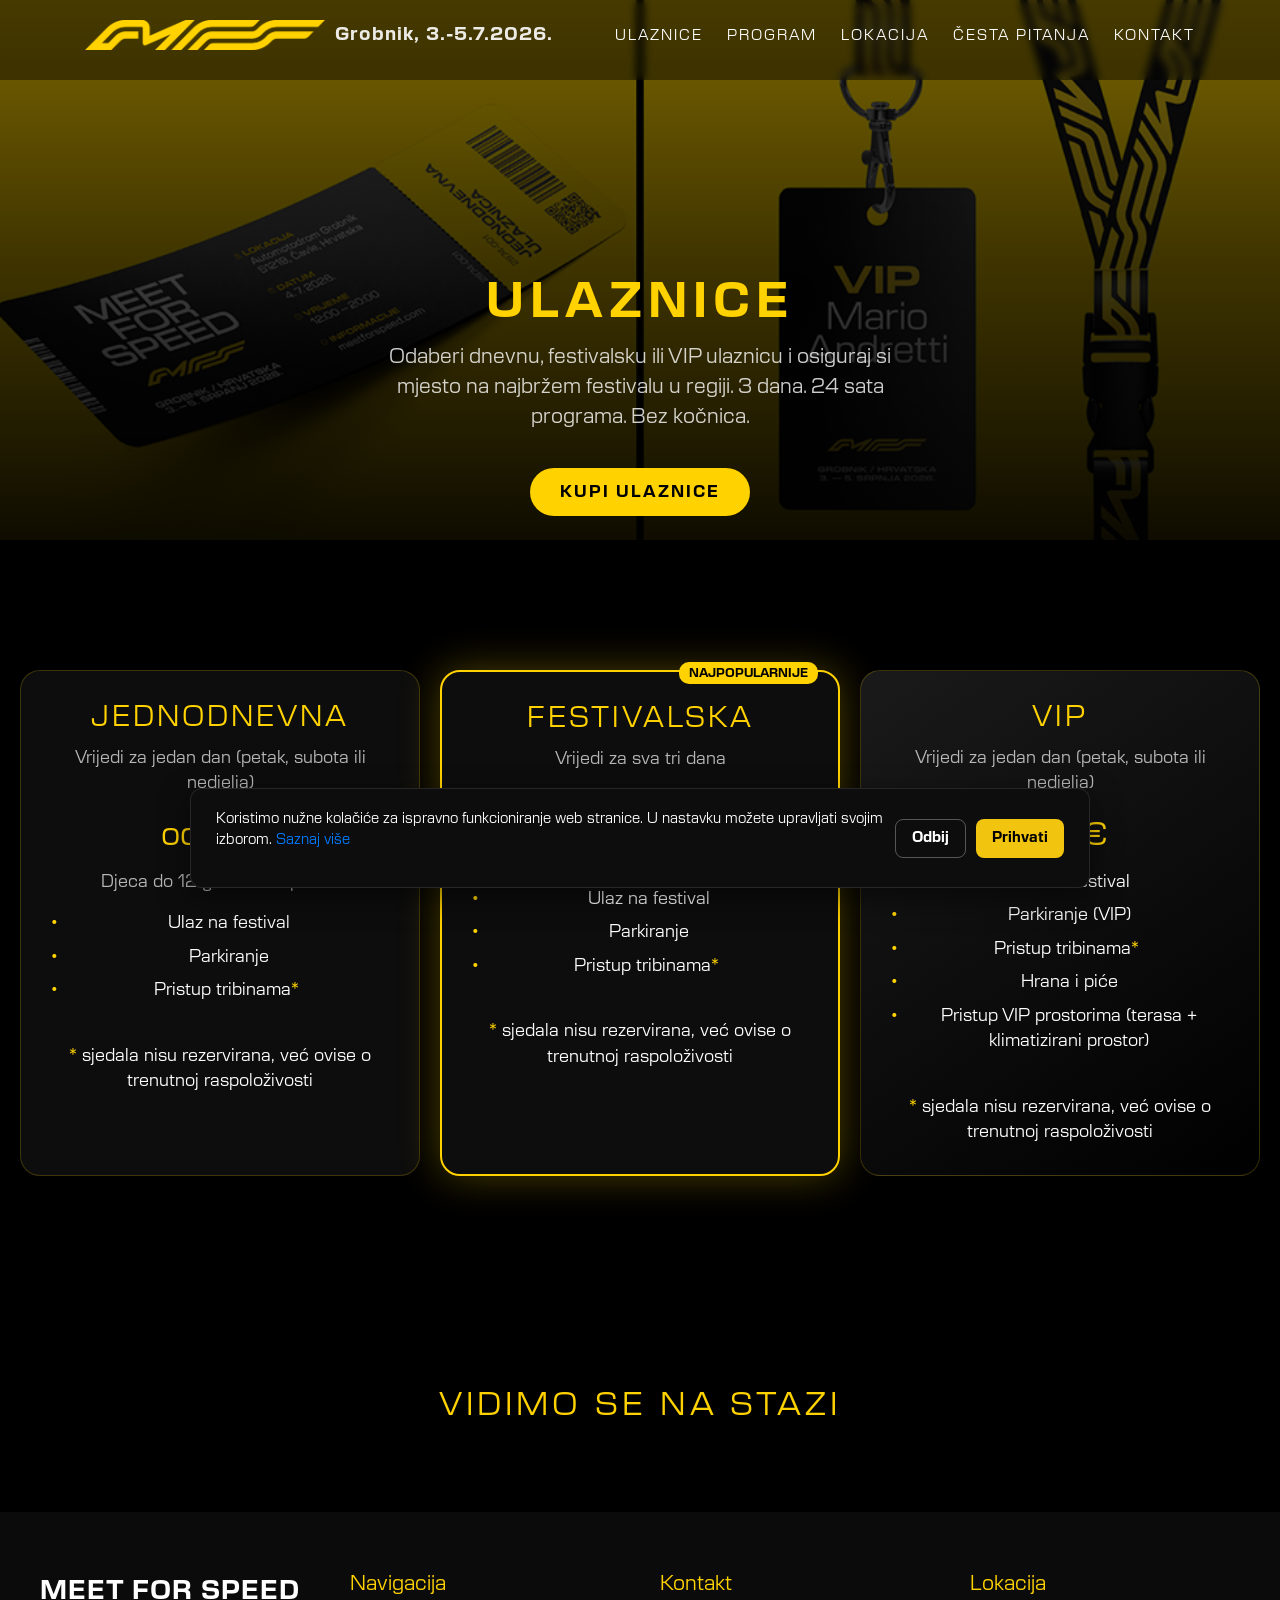
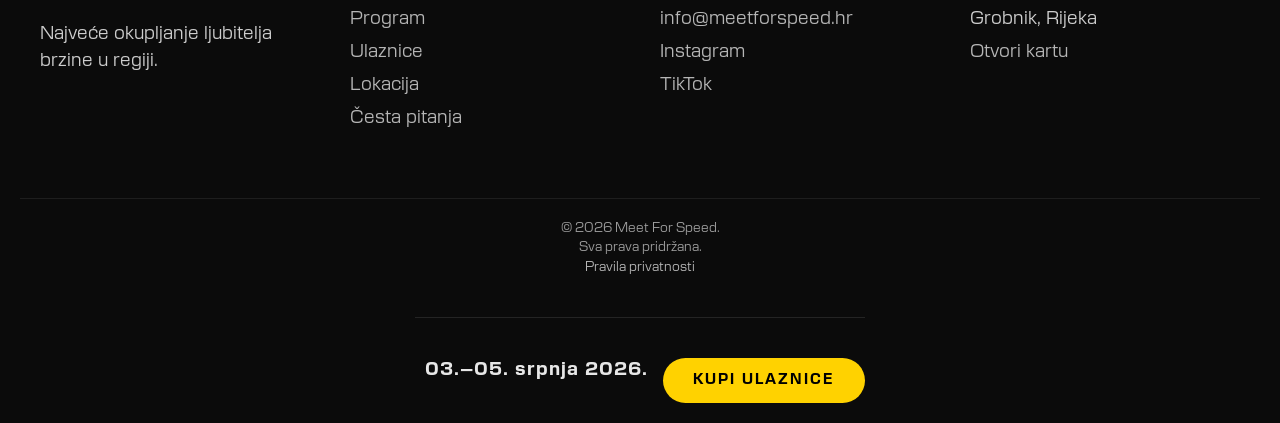
<file: ulaznice.html>
<!DOCTYPE html>
<html lang="en">
<head>
    <meta charset="UTF-8">
    <meta name="viewport" content="width=device-width, initial-scale=1.0">
    <title>Ulaznice</title>

    <!-- Bootstrap -->
    <link rel="stylesheet" href="https://cdn.jsdelivr.net/npm/bootstrap@4.6.2/dist/css/bootstrap.min.css">
    <!-- Swiper -->
    <link rel="stylesheet" href="https://cdn.jsdelivr.net/npm/swiper@11/swiper-bundle.min.css"/>
    <!-- AOS -->
    <link rel="stylesheet" href="https://unpkg.com/aos@2.3.4/dist/aos.css"/>
    <link rel="stylesheet" href="style.css">
</head>
<body>

    <div id="header-placeholder"></div>

    <section class="tickets-hero">
        <div class="tickets-hero-media">
            <picture>
                <source srcset="img/ulaznice-mobile.png" media="(max-width: 768px)">
                <img src="img/ulaznice.png" class="tickets-hero-bg">
            </picture>
        </div>

        <div class="tickets-hero-overlay"></div>

        <div class="tickets-hero-content">
            <h1>ULAZNICE</h1>
            <p>Odaberi dnevnu, festivalsku ili VIP ulaznicu i osiguraj si mjesto na najbržem festivalu u regiji. 3 dana. 24 sata programa. Bez kočnica.</p>
            <a href="https://www.entrio.hr/event/meet-for-speed-31443" target="_blank" class="hero-btn">KUPI ULAZNICE</a>
        </div>
    </section>

    <!-- TICKETS -->
    <section class="tickets-types">

        <!-- JEDNODNEVNA -->
        <div class="ticket-card" onclick="goToBuy()">
            <h3>JEDNODNEVNA</h3>
            <p class="desc">Vrijedi za jedan dan (petak, subota ili nedjelja)</p>

            <div class="price"> od 20€</div>
            <p class="note">Djeca do 12 godina besplatno</p>

            <ul>
                <li>Ulaz na festival</li>
                <li>Parkiranje</li>
                <li>Pristup tribinama<span class="note-star">*</span></li>
            </ul>
            <br>
            <small class="note-text"><span class="note-star">*</span>sjedala nisu rezervirana, već ovise o trenutnoj raspoloživosti</small>
        </div>

        <!-- FESTIVAL -->
        <div class="ticket-card featured" onclick="goToBuy()">
            <div class="badge">NAJPOPULARNIJE</div>

            <h3>FESTIVALSKA</h3>
            <p class="desc">Vrijedi za sva tri dana</p>

            <div class="price">45€</div>
            <p class="note">Djeca do 12 godina besplatno</p>

            <ul>
                <li>Ulaz na festival</li>
                <li>Parkiranje</li>
                <li>Pristup tribinama<span class="note-star">*</span></li>
            </ul>
            <br>
            <small class="note-text"><span class="note-star">*</span>sjedala nisu rezervirana, već ovise o trenutnoj raspoloživosti</small>
        </div>

        <!-- VIP -->
        <div class="ticket-card vip" onclick="goToBuy()">
            <h3>VIP</h3>

            <p class="desc">Vrijedi za jedan dan (petak, subota ili nedjelja)</p>

            <div class="price">200€</div>

            <ul>
                <li>Ulaz na festival</li>
                <li>Parkiranje (VIP)</li>
                <li>Pristup tribinama<span class="note-star">*</span></li>
                <li>Hrana i piće</li>
                <li>Pristup VIP prostorima (terasa + klimatizirani prostor)</li>
            </ul>

            <br>
            <small class="note-text"><span class="note-star">*</span>sjedala nisu rezervirana, već ovise o trenutnoj raspoloživosti</small>
        </div>

    </section>

    <!-- CTA -->
    <section class="tickets-cta">
        <h2>VIDIMO SE NA STAZI</h2>
    </section>

    <div id="footer-placeholder"></div>
    
    <div id="cookie-banner" class="cookie-banner">
        <div class="cookie-box">
            <p>
            Koristimo nužne kolačiće za ispravno funkcioniranje web stranice. U nastavku možete upravljati svojim izborom.
            <a href="cookies.html">Saznaj više</a>
            </p>

            <div class="cookie-buttons">
            <button id="reject-cookies" class="btn-reject">Odbij</button>
            <button id="accept-cookies" class="btn-accept">Prihvati</button>
            </div>
        </div>
    </div>
    <!-- SCRIPTS -->
    <script src="header.js"></script>
    <script src="cookie.js"></script>
    <script>
        fetch("header.html")
        .then(res => res.text())
        .then(data => {
            document.getElementById("header-placeholder").innerHTML = data;
        });

        fetch("footer.html")
        .then(res => res.text())
        .then(data => {
            document.getElementById("footer-placeholder").innerHTML = data;
        });

        function toggleMenu(){
            document.getElementById("menu").classList.toggle("active");
        }

        function goToBuy(){
            document.getElementById("buy").scrollIntoView({
                behavior: "smooth"
            });
        }
    </script>

</body>
</html>
</file>
<file: style.css>
@font-face {
  font-family: "New Science";
  src: url("fonts/NewScience/NewScienceTRIAL-Regular.woff2") format("woff2");
  font-weight: 400;
  font-style: normal;
}

@font-face {
  font-family: "New Science";
  src: url("fonts/NewScience/NewScienceTRIAL-Bold.woff2") format("woff2");
  font-weight: 700;
  font-style: normal;
}

/* Extended verzija kao dodatni weight/style */
@font-face {
  font-family: "New Science Extended";
  src: url("fonts/NewScienceExtended/NewScienceExtendedTRIAL-Regular.woff2") format("woff2");
  font-weight: 400;
  font-style: normal;
}

@font-face {
  font-family: "New Science Extended";
  src: url("fonts/NewScienceExtended/NewScienceExtendedTRIAL-Bold.woff2") format("woff2");
  font-weight: 700;
  font-style: normal;
}

:root {
  --section-space: 80px;
  --section-space-mobile: 60px;
  --header-height: 80px;
}

html {
  scroll-behavior: smooth;
}

body {
  margin: 0;
  background: #000;
  color: #fff;
  font-family: "New Science", sans-serif;
}

body.no-scroll {
  overflow: hidden;
}

section,
.category,
.carousel-section,
.final-cta,
.map-section,
.info-section,
.contact-section {
  padding-top: var(--section-space-mobile);
  padding-bottom: var(--section-space-mobile);
}

.cta:hover {
  color: rgb(15, 15, 15);
  text-decoration: none;
}

/* ----------------- HEADER , desktop i mobile nav --------------------- */
.header {
  position: fixed;
  width: 100%;
  background: rgba(0,0,0, 42%);
  z-index: 1000;
  padding: 10px;
  height: var(--header-height);
  backdrop-filter: blur(4px);
}

.desktop-nav {
  display: none;
}

.desktop-nav a {
  color: white;
  margin-left: 20px;
  text-transform: uppercase;
  text-decoration: none;
  font-size: 14px;
  letter-spacing: 2px;
  position: relative;
}

.desktop-nav a::after {
  content: "";
  position: absolute;
  left: 0;
  bottom: -5px;
  width: 0;
  height: 2px;
  background: #FFD200;
  transition: 0.3s;
}

.desktop-nav a.active {
  color: #FFD200;
}

.desktop-nav a:hover::after {
  width: 100%;
}

.logo img {
  height: 30px;
}

.logo {
  display: flex;
  flex-direction: column;
  align-items: flex-start;
}

.event-date {
  color: #ffffff;
  font-size: 16px;
  margin-top: 12px;
  letter-spacing: 1px;
}

.hamburger {
  font-size: 24px;
  cursor: pointer;
}

.mobile-menu {
  position: fixed;
  top: 0;
  right: -100%;
  width: 100%;
  height: 100%;
  background: black;
  display: flex;
  flex-direction: column;
  justify-content: center;
  align-items: center;
  transition: 0.4s;
}

.mobile-menu.active {
  right: 0;
  z-index: 100;
  opacity: 80%;
  backdrop-filter: blur(4px);
}

.mobile-menu a {
  color: #FFD200;
  font-size: 24px;
  margin: 10px;
}

/* ------------- HERO --------------------------- */
.hero {
  width: 100%;
  padding-top: 0;
  margin-top: 0;
}

.hero video {
  position: relative;
  transform: none;
  width: 100%;
  height: auto;
  object-fit: cover;
  top: 80px;
}

.category video {
  position: relative;
  transform: none;
  width: 100%;
  height: auto;
  object-fit: cover;
}

.video-desktop {
  display: none;
}

.video-mobile {
  display: block;
}

/************************** ABOUT-COMPACT *****************************/

.about-compact {
  background: #000;
  color: #fff;
  padding: 20px;
}

.about-title {
  font-size: 18px;
  letter-spacing: 2px;
  color: #777;
  margin-bottom: 15px;
}

.about-big {
  font-size: 31px;
  font-weight: 800;
  line-height: 1.2;
  margin-bottom: 10px;
}

.auto-big.second {
  font-size: 32px;
}

.autoshow-stack {
  font-size: 31px;
  font-weight: 800;
  line-height: 1;
  display: flex;
  flex-direction: column;
  gap: 10px;
}

.accent {
  position: relative;
  display: inline-block;
}

.accent::after {
  content: "";
  position: absolute;
  left: 0;
  bottom: -5px;
  width: 100%;
  height: 3px;
  background: #FFD200;
  border-radius: 2px;
}

.autoshow-clean-title {
  font-size: 32px;
  font-weight: 800;
  line-height: 1.15;
  color: #fff;
  text-transform: uppercase;
  letter-spacing: 0.5px;
  display: flex;
  flex-direction: column;
  gap: 5px;
}

.autoshow-clean-title span {
  display: block;
}

.autoshow-clean-title .accent {
  color: #FFD200;
}

.underline-accent {
  color: #fff;
  position: relative;
  display: inline-block;
}

.underline-accent::after {
  content: "";
  position: absolute;
  left: 0;
  bottom: -5px;
  width: 100%;
  height: 3px;
  background: #FFD200;
  border-radius: 2px;
}

.highlight-about span {
  display: inline-block;
  transition: transform 0.2s ease;
}

.highlight-about span:hover {
  transform: translateX(6px);
}

.autoshow-mixed-title {
  font-size: 32px;
  font-weight: 900;
  line-height: 1.15;
  letter-spacing: 0.2px;
  background: linear-gradient(
    180deg,
    #ffffff 25%,
    #FFD200 95%,
    #FFD200 100%
  );
  -webkit-background-clip: text;
  -webkit-text-fill-color: transparent;
}


.capslock {
  text-transform:uppercase;
}

.about-info {
  font-size: 42px;
  font-weight: 900;
  line-height: 1.1;

  text-transform: uppercase;
  letter-spacing: 1px;

  color: #fff;
}

.about-info .highlight {
   position: relative;
  display: inline-block;
  color: #fff;
}

.about-info .highlight::after {
  content: "";
  position: absolute;
  left: 0;
  bottom: -6px;
  width: 100%;
  height: 3px;
  background: #FFD200;
  border-radius: 2px;
}

.highlight-about {
  color: #FFD200;
}

.yellow {
  color: #FFD200;
}

.white {
  color: #ffffff;
}

.about-text {
  font-size: 17px;
  font-weight: 500;
  color: #bbb;
  line-height: 1.8;
  margin: 10px 0;
  max-width: 500px;
}

/********************* CATEGORY *************************/
.category {
  position: relative;
  height: auto;
  overflow: hidden;
  padding: 0;
}

.category-bg {
  position: relative;
  width: 100%;
  /* aspect-ratio: 4 / 5; */
  overflow: hidden;
}

.category-bg img {
  object-fit: cover;
  filter: brightness(0.6);
  transform: scale(1.1);
  transition: transform 6s ease;
}

.category-bg video {
  z-index: 0;
}

.category-content {
  z-index: 2;
}

.category:hover .category-bg img {
  transform: scale(1.2);
}

.category-bg picture,
.category-bg img {
  display: block;
  width: 100%;
  height: 100%;
}

.category::after {
  content: "";
  position: absolute;
  inset: 0;
  /* background: linear-gradient(
    to top,
    rgba(0,0,0,58%),
    rgba(0,0,0,0.3),
    transparent
  ); */
}

.category-content {
  position: absolute;
  bottom: 30px;
  left: 20px;
  right: 20px;
  z-index: 2;
}

.category-content h2 {
  font-size: 2.8rem;
  font-weight: 900;
  color: #FFD200;
}

.category-content p {
  font-size: 1rem;
  opacity: 0.85;
}

.category h2::before {
  content: "MFS";
  position: absolute;
  top: -40px;
  left: 0;
  font-size: 10rem;
  color: rgba(255,255,255,0.08);
}

/************ SUB SECTION *********************/
/* .sub {
  display: grid;
  grid-template-columns: 1fr 1fr;
  gap: 30px;
  padding: 80px 10%;
}

.sub-item {
  position: relative;
  overflow: hidden;
  border-radius: 20px;
}

.sub-item img {
  width: 100%;
  height: 250px;
  object-fit: cover;
}

.sub-item:hover img {
  transform: scale(1.1);
}

.sub-item .text {
  position: absolute;
  bottom: 0;
  left: 0;
  width: 100%;
  padding: 20px;
  background: linear-gradient(to top, black, transparent);
}

.sub-item h3 {
  color: #FFD200;
  font-size: 2rem;
}

.sub-item::after {
  content: "";
  position: absolute;
  inset: 0;
  border: 1px solid rgba(255,214,0,0.2);
  opacity: 0;
  transition: 0.3s;
}

.sub-item:hover::after {
  opacity: 1;
} */

/************************  CAROUSEL SECTION ******************************/
.carousel-section {
  padding: 60px 20px;
  position: relative;
  overflow: hidden;
}

.carousel-section .swiper {
  padding: 40px 0;
}

.carousel-section .swiper-slide {
  transition: 0.4s;
  transform: scale(0.85);
  opacity: 0.5;
}

.carousel-section .swiper-slide-active {
  transform: scale(1);
  opacity: 1;
}

.carousel-section img {
  width: 100%;
  height: 220px;
  object-fit: cover;
  border-radius: 14px;
}

.slide-text {
  font-size: 17px;
  font-weight: 700;
  margin-top: 10px;
  color: #FFD200;
}

.slide-desc {
  font-size: 15px;
  margin-top: 6px;
  color: #bbb;
  line-height: 1.4;
}

.swiper-pagination-bullet {
  background: #FFD200;
  opacity: 0.5;
}

.swiper-pagination-bullet-active {
  opacity: 1;
}

/* ------------------  vodeći ljudii ------------ */
/* .people {
  padding: 60px 20px;
  background: #000;
  color: #fff;
}

.people-intro-alt {
  display: flex;
  flex-direction: column;
  gap: 20px;
  margin-bottom: 60px;
}

.people-headline h2 {
  font-size: 32px;
  font-weight: 800;
  line-height: 1.1;
  margin: 10px 0 0;
}

.people-text p {
  font-size: 14px;
  color: #bbb;
  line-height: 1.6;
  margin-bottom: 10px;
  max-width: 500px;
}

.people-headline::after {
  content: "";
  display: block;
  width: 60px;
  height: 3px;
  background: #FFD200;
  margin-top: 15px;
}

.people-grid {
  display: grid;
  grid-template-columns: repeat(2,1fr);
  gap: 10px;
}

.person img {
  width: 100%;
  border-radius: 10px;
} */


/******************************* SPONZORI     ****************************/
.sponsors {
  padding: 40px 20px;
  text-align: center;
  overflow: hidden;
  position: relative;
}

.sponsors-title {
  color: #FFD200;
  font-size: 2.5rem;
  font-weight: 800;
  margin-bottom: 60px;
  text-transform: uppercase;
}

.sponsors-grid {
  display: grid;
  grid-template-columns: repeat(2, 1fr);
  gap: 20px;
} 

.sponsor-item {
  background: rgba(255,255,255,0.05);
  transition: 0.4s ease;
  border-radius: 12px;
  display: flex;
  align-items: center;
  justify-content: center;
  padding: 20px;
  height: 80px;
}

.sponsor-item img {
  max-width: 100%;
  max-height: 95px;
  object-fit: contain;
  filter: grayscale(100%) brightness(0.8);
  opacity: 0.6;
  transition: all 0.3s ease;
}

.sponsor-item:hover img {
  filter: grayscale(0%) brightness(1);
  opacity: 1;
  transform: scale(1.1);
}

/* ANIMATION */
@keyframes scrollSponsors {
  from { transform: translateX(0); }
  to { transform: translateX(-50%); }
}



/*********** FNAL CTA ZA KUPNJU ULAZNICA **************/
.final-cta {
  position: relative;
  margin: 30px 0 0;
  padding: 100px 20px;
  text-align: center;
  color: #fff;
  overflow: hidden;
}

.final-cta .cta {
  color: #fff;
  text-decoration: none;
  transition: none;
}

.final-cta .cta:hover,
.final-cta .cta:focus,
.final-cta .cta:active {
  color: #fff;
  text-decoration: none;
}

.final-cta h2,
.final-cta .cta {
  position: relative;
  z-index: 2;
}

/***************** section logo divider **********/
/* .section-logo-divider {
  text-align: center;
  /* padding: 40px 20px;
}

.section-logo-divider img {
  filter: drop-shadow(0 0 10px rgba(255,210,0,0.4));
  width: 300px;
  opacity: 0.8;
  transition: 0.4s;
}

.section-logo-divider img:hover {
  opacity: 1;
  transform: scale(1.05);
} */

/******************* ************************/
/******************* ************************/
/******************* ************************/

/************** ULAZNICE PODSTRANICA *****************/
.tickets-hero {
  position: relative;
  height: 80vh;
  overflow: hidden;
  display: flex;
  align-items: center;
  justify-content: center;
  text-align: center;
  padding: 20px;
}

.tickets-hero-media {
  position: absolute;
  inset: 0;
}

.tickets-hero-bg {
  width: 100%;
  height: 100%;
  object-fit: cover;
  object-position: center 20%;
  transform: scale(1.2);
  filter: brightness(0.6);
}

.tickets-hero-overlay,
.location-hero__overlay {
  position: absolute;
  inset: 0;
  background: linear-gradient(
    to bottom,
    rgba(0,0,0,0.2),
    rgba(0,0,0,0.6),
    rgba(0,0,0,0.9)
  );
}

.tickets-hero-content {
  position: relative;
  z-index: 2;
  padding: 20px;
  top: 30%;
  animation: fadeUp 1s ease;
}

.tickets-hero-content h1,
.location-content h1,
.mf-faq h1,
.contact h1 {
  font-size: 2rem;
  color: #FFD200;
  letter-spacing: 3px;
  font-weight: 800;
}

.tickets-hero-content p,
.location-content p {
  font-size: 14px;
  opacity: 0.8;
  margin-top: 10px;
}

.tickets-types {
  padding: 40px 20px 80px;
  display: grid;
  gap: 20px;
}

.ticket-card {
  backdrop-filter: blur(10px);
  background: rgba(255,255,255,0.05);
  border-radius: 20px;
  padding: 30px;
  text-align: center;
  border: 1px solid rgba(255,210,0,0.2);
  transition: 0.3s;
}

.ticket-card h3 {
  color: #FFD200;
  letter-spacing: 3px;
  margin-bottom: 10px;
}

.ticket-card .desc {
  opacity: 0.7;
  font-size: 14px;
  margin-bottom: 15px;
}

.price {
  font-size: 32px;
  color: #FFD200;
  margin: 10px 0;
}

.note {
  font-size: 13px;
  opacity: 0.7;
}

.ticket-card ul {
  list-style: none;
  padding: 0;
}

.ticket-card li {
  margin-bottom: 8px;
  font-size: 14px;
  position: relative;
  padding-left: 18px;
}

.ticket-card li::before {
  content: "•";
  position: absolute;
  left: 0;
  color: #FFD200;
}

.ticket-card.featured {
  border: 2px solid #FFD200;
  box-shadow: 0 0 40px rgba(255,210,0,0.3);
}

.badge {
  position: absolute;
  top: -10px;
  right: 20px;
  background: #FFD200;
  color: black;
  padding: 5px 10px;
  font-size: 12px;
  border-radius: 10px;
}

.ticket-card.vip {
  background: linear-gradient(145deg, #1a1a1a, #000);
}

.ticket-card:hover {
  transform: translateY(-5px);
  box-shadow: 0 0 40px rgba(255,210,0,0.3);
}

/**** BUTTON ****/
.hero-btn {
  display: inline-block;
  margin-top: 20px;
  padding: 12px 30px;
  background: #FFD200;
  color: black;
  font-weight: bold;
  letter-spacing: 2px;
  border-radius: 30px;
  transition: 0.3s;
}

.hero-btn:hover {
  transform: scale(1.05);
  box-shadow: 0 0 20px rgba(255,210,0,0.6);
  text-decoration: none;
  color: white;
}

@keyframes fadeUp {
  from {
    opacity: 0;
    transform: translateY(30px);
  }
  to {
    opacity: 1;
    transform: translateY(0);
  }
}

.tickets-cta { 
  text-align: center; 
  padding: 80px 20px; 
} 

.tickets-cta h2 { 
  color: #FFD200; 
  letter-spacing: 4px; 
}

/******************* ************************/
/******************* ************************/
/******************* ************************/

/* ************************ PROGRAM PODSTRANICA *************************/
.hero-media {
  position: absolute;
  inset: 0;
}

.program {
  display: grid;
  gap: 50px;
}

.day-tabs {
  display: flex;
  gap: 10px;
  justify-content: center;
  flex-wrap: wrap;
  margin-bottom: 30px;
}

.day-tab {
  padding: 12px 25px;
  background: rgba(255,255,255,0.05);
  border: 1px solid rgba(255,210,0,0.3);
  color: #FFD200;
  text-transform: uppercase;
  font-weight: bold;
  border-radius: 30px;
  cursor: pointer;
  transition: 0.3s;
}

.day-tab.active {
  background: #FFD200;
  color: black;
  box-shadow: 0 0 20px rgba(255,210,0,0.5);
}

.day-tab:hover {
  transform: scale(1.05);
  box-shadow: 0 0 25px rgba(255,210,0,0.4);
}
.day h2 {
  margin-bottom: 20px;
  color: #FFD200;
}

.schedule {
  display: flex;
  flex-direction: column;
  gap: 12px;
}

.event {
  display: flex;
  gap: 15px;
  align-items: center;
  padding: 10px 15px;
  border-radius: 10px;
  background: rgba(255,255,255,0.03);
  transition: 0.3s;
}

.event:hover {
  background: rgba(255,255,255,0.08);
}

.time {
  font-weight: bold;
  color: #FFD200;
  min-width: 60px;
}

.title {
  opacity: 0.9;
}

.highlight {
  color: #41eb8d;
}

.special {
  color: #d83cff;
  font-weight: bold;
}

.atrakcija {
  color: #ff3c3c;
}

.pause {
  color: rgba(255, 255, 255, 0.5);
}

.program-intro {
  margin: 20px auto;
  padding: 0 10px;
}

.program-intro p {
  font-size: 20px;
  line-height: 1.6;
  margin-bottom: 10px;
}

.program-intro {
  background: rgba(255,255,255,0.03);
  border: 1px solid rgba(255,210,0,0.15);
  border-radius: 15px;
  padding: 20px;
  position: relative;
  overflow: hidden;
}


.program-intro::before {
  content: "";
  position: absolute;
  top: 0;
  left: 20px;
  width: 60px;
  height: 2px;
  background: #FFD200;
  box-shadow: 0 0 10px #FFD200;
}

.program-intro p {
  font-size: 16px;
  line-height: 1.6;
  margin-bottom: 10px;
  opacity: 0.9;
}

.program-intro p:last-child {
  margin-bottom: 0;
}

.program-intro:hover {
  background: rgba(255,255,255,0.06);
  border-color: rgba(255,210,0,0.3);
}

.program-note {
  margin-top: 30px;
  font-size: 15px;
  line-height: 1.5;
  text-align: center;
  position: relative;
  padding-top: 15px;
}

.program-note::before {
  content: "";
  position: absolute;
  top: 0;
  left: 50%;
  transform: translateX(-50%);
  width: 80px;
  height: 1px;
  background: rgba(255,210,0,0.3);
}

.note-star {
  color: #FFD200;
  margin-right: 5px;
}

.note-text {
  font-size: 15px;
}
/* ----------------------- LOKACIJA PODSTRANICA -----------------------------  */

.location-hero {
  position: relative;
  height: 100vh;
  display: flex;
  align-items: flex-end;
  justify-content: center;
  padding: 40px 20px;
  overflow: hidden;
}

.location-hero__content {
  max-width: 700px;
  text-align: center;
  position: relative;
  z-index: 2;
}

.location-hero h1 {
  font-size: 32px;
  line-height: 1.2;
  margin: 20px 0;

}

.location-hero__bg {
  width: 100%;
  height: 100%;
  object-fit: cover;
  transform: scale(1.2);
  filter: brightness(0.5);
}

.location-tag {
  font-size: 11px;
  letter-spacing: 2px;
  color: #FFD200;
  border: 1px solid rgba(255,210,0,0.3);
  padding: 6px 12px;
  border-radius: 20px;
}

.location-hero h1 span {
  color: #FFD200;
}

.location-hero p {
  font-size: 14px;
  color: #ccc;
  margin-bottom: 20px;
}

.location-map {
  padding: 50px 20px;
  background: #050505;
  text-align: center;
}

.location-map__content h2 {
  color: #FFD200;
  margin-bottom: 10px;
}

.location-map__frame {
  margin-top: 20px;
  border-radius: 20px;
  overflow: hidden;
  border: 1px solid rgba(255,210,0,0.2);
  padding: 10px;
}

.location-map iframe {
  width: 100%;
  height: 280px;
  border: none;
}

.map-wrapper {
  position: relative;
  width: 100%;
  max-width: 1000px;
  margin: 0 auto;
  transition: 0.4s;
}

.map-wrapper img {
  max-width: 100%;
  height: auto;
  filter: drop-shadow(0 0 15px rgba(255,210,0,0.3));
}

.map-wrapper:hover {
  box-shadow: 0 0 50px rgba(255,210,0,0.4);
  transform: scale(1.01);
}

.cta {
  display: inline-block;
  margin-top: 20px;
  background: #FFD200;
  color: black;
  padding: 12px 30px;
  font-weight: bold;
  border-radius: 30px;
  transition: 0.3s;
  box-shadow: 0 0 15px rgba(255,210,0,0.4);
}

.cta:hover {
  transform: scale(1.05);
  box-shadow: 0 0 25px rgba(255,210,0,0.7);
}

/* CTA WRAPPER */
.mf-hero__cta {
  display: flex;
  flex-direction: column;
  gap: 12px;
  align-items: center;
}

.mf-btn {
  text-decoration: none;
  padding: 14px 22px;
  border-radius: 50px;
  font-weight: bold;
  transition: 0.3s ease;
  display: inline-block;
}

.mf-btn--primary {
  background: #FFD200;
  color: #000;
  box-shadow: 0 0 15px rgba(255,210,0,0.5);
}

.mf-btn--primary:hover {
  transform: translateY(-2px);
  box-shadow: 0 0 25px rgba(255,210,0,0.9);
  color: white;
  text-decoration: none;
}

.mf-btn--secondary {
  border: 1px solid #FFD200;
  color: #FFD200;
}

.mf-btn--secondary:hover {
  background: rgba(255,210,0,0.1);
  color: white;
  text-decoration: none;
}

/* u brojkama */

.location-highlights {
  padding: 100px 20px;
  max-width: 900px;
  margin: 0 auto;
}

.location-highlights__title {
  color: #FFD200;
  font-size: 27px;
}

.location-highlights__list {
  display: flex;
  flex-direction: column;
  gap: 25px;
}

.location-item {
  display: flex;
  flex-direction: column;
  padding: 20px 0;
  border-bottom: 1px solid rgba(255,255,255,0.06);
}

.location-item__number {
  font-size: 34px;
  font-weight: 500;
  letter-spacing: -1px;
  color: #fff;
}

.location-item__text {
  font-size: 14px;
  color: #888;
  margin-top: 5px;
}

.location-highlight__statement {
  margin-top: 60px;
  font-size: 20px;
  line-height: 1.6;
  color: #fff;
  max-width: 600px;
  border-left: 2px solid #FFD200;
  padding-left: 15px;
}

/* ZONES */
.location-zones {
  display: grid;
  grid-template-columns: 1fr;
  gap: 15px;
  background: #0a0a0a;
  padding: 100px 20px;
  text-align: center;
}

.location-zones h2 {
  color: #FFD200;
}

.location-zones__grid {
  display: grid;
  gap: 30px;
  margin-top: 30px;
}

.location-zone span {
  font-size: 28px;
}

.location-zone:hover {
  transform: translateY(-6px);
  border-color: #FFD200;
  box-shadow: 0 0 25px rgba(255,210,0,0.15);
}

.location-zone {
  padding: 30px 0;
  border-top: 1px solid rgba(255,255,255,0.08);
  background: linear-gradient(145deg, #0a0a0a, #111);
  border: 1px solid rgba(255,210,0,0.1);
  border-radius: 18px;
  transition: 0.3s;
}

.location-zone h3 {
  color: #FFD200;
  font-size: 18px;
  margin: 10px 0;

}

.location-zone p {
  color: #888;
  margin-top: 5px;
  font-size: 14px;
}

/* DISTANCES*/

.location-access {
  padding: 100px 20px;
  max-width: 700px;
  margin: 0 auto;
  text-align: center;
  background: #000;
}

.location-access h2 {
  color: #FFD200;
  margin-bottom: 40px;
  text-align: center;
  font-size: 24px;
}

.location-access p {
  color: rgba(255,255,255,0.75);
  text-align: center;
  font-size: 14px;
  margin-top: -25px;
  margin-bottom: 35px;
  letter-spacing: 0.3px;
}

.distances {
  display: flex;
  flex-direction: column;
  gap: 10px;
}

.distances div {
  display: flex;
  justify-content: space-between;
  border-bottom: 1px solid rgba(255,255,255,0.06);
  font-size: 16px;
  color: #aaa;
  background: rgba(255,255,255,0.05);
  padding: 12px;
  border-radius: 10px;
  margin: 8px 0;
}

.distances div span:last-child {
  color: #FFD200;
  margin-left: auto;
  text-align: right;
}



/**------------ KONTAKT PODSTRANICA ------------------- */
.contact {
   padding-top: calc(var(--section-space-mobile) + var(--header-height));
}

.contact h1 {
  text-align: center;
  color: #FFD200;
  letter-spacing: 2px;
  margin-bottom: 10px;
}

.contact > p {
  text-align: center;
  opacity: 0.7;
  max-width: 650px;
  margin: 0 auto 50px;
  line-height: 1.6;
}

.contact-grid {
  display: grid;
  grid-template-columns: 1fr;
  gap: 40px;
  max-width: 1100px;
  margin: 0 auto;
}

.contact-info,
.socials,
.contact-form {
  padding: 0;
  background: transparent;
  border: none;
}

.contact-info h3,
.socials h3,
.contact-form h3 {
  color: #FFD200;
  margin-bottom: 15px;
  font-size: 18px;
  letter-spacing: 1px;
}

.contact-info li,
.contact-info p {
  opacity: 0.75;
  margin-bottom: 22px;
}

.contact-info a {
  color: #fff;
  opacity: 0.8;
  text-decoration: none;
}

.contact-info a:hover {
  color: #FFD200;
  opacity: 1;
}

.social-icons {
  display: flex;
  gap: 18px;
  margin-top: 10px;
}

.contact-form input,
.contact-form textarea {
  width: 100%;
  padding: 14px 0;
  border: none;
  border-bottom: 1px solid rgba(255,210,0,0.25);
  background: transparent;
  color: #fff;
  outline: none;
}

.contact-form textarea {
  min-height: 120px;
  resize: none;
}

.contact-form .cta {
  margin-top: 20px;
  align-self: flex-start;
}

.social-icon { 
  width: 32px; 
  stroke: #fff; 
  transition: 0.3s; 
} 

.social-icons a:hover .social-icon { 
  stroke: #FFD200; 
}

.contact-primary {
  text-align: center;
  margin: 30px 0 50px;
}

.contact-email {
  font-size: 22px;
  font-weight: 800;
  color: #FFD200;
  text-decoration: none;
}

.contact-email:hover {
  opacity: 0.8;
  color: #fff;
}

.social-text {
  font-size: 14px;
  opacity: 0.6;
  margin-bottom: 15px;
}
/* vodeci ljudi */
/* SECTION TITLE */
/* .section-title {
  text-align: center;
  color: #FFD200;
  font-family: "New Science Extended";
  letter-spacing: 4px;
  margin-bottom: 30px;
}

.people-grid {
  display: grid;
  grid-template-columns: repeat(2,1fr);
  gap: 10px;
  padding: 0 10px;
}

.person {
  position: relative;
  overflow: hidden;
  border-radius: 12px;
  background: black;
}

.person img {
  width: 100%;
  height: 100%;
  object-fit: cover;
  transition: transform 0.5s ease;
}

.person-overlay {
  position: absolute;
  inset: 0;
  display: flex;
  flex-direction: column;
  justify-content: flex-end;
  padding: 15px;
  background: linear-gradient(
    to top,
    rgba(0,0,0,0.9),
    rgba(0,0,0,0.3),
    transparent
  );
  opacity: 1;
}

.person-overlay h3 {
  margin: 0;
  font-size: 16px;
  color: #FFD200;
}

.person-overlay p {
  margin: 0;
  font-size: 12px;
  opacity: 0.8;
}

.person:hover {
  box-shadow: 0 0 25px rgba(255,210,0,0.4);
} */


/* --------------- PROBA ----------- */
.about-event {
  text-align: center;
  background: linear-gradient(180deg, #000, #111);
}

.about-event h2 {
  color: #FFD200;
  font-size: 40px;
  letter-spacing: 5px;
}

.about-event p {
  max-width: 700px;
  margin: 20px auto;
  opacity: 0.8;
}

.about-stats {
  display: grid;
  grid-template-columns: repeat(2,1fr);
  gap: 20px;
  margin-top: 40px;
}

.about-stats h3 {
  color: #FFD200;
  font-size: 32px;
}

.about-stats span {
  font-size: 12px;
  opacity: 0.7;
}

.experience {
  padding: 80px 10%;
  display: grid;
  gap: 40px;
}

.exp-item {
  border-left: 3px solid #FFD200;
  padding-left: 20px;
}

.exp-item h3 {
  color: #FFD200;
  margin-bottom: 10px;
}

.quick-links {
  display: grid;
  grid-template-columns: 1fr;
  gap: 20px;
  padding: 60px 20px;
}

.ql-card {
  background: rgba(255,255,255,0.05);
  border: 1px solid rgba(255,210,0,0.2);
  border-radius: 20px;
  padding: 30px;
  text-align: center;
  transition: 0.3s;
}

.ql-card:hover {
  transform: translateY(-10px);
  box-shadow: 0 0 30px rgba(255,210,0,0.3);
}

.ql-card h3 {
  color: #FFD200;
}

.ql-card a {
  display: inline-block;
  margin-top: 15px;
  color: black;
  background: #FFD200;
  padding: 10px 20px;
  border-radius: 20px;
}

.glitch {
  position: relative;
  color: #FFD200;
  font-size: 40px;
  text-transform: uppercase;
}

.glitch::before,
.glitch::after {
  content: attr(data-text);
  position: absolute;
  left: 0;
  width: 100%;
}

.glitch::before {
  color: red;
  animation: glitch 0.3s infinite;
}

.glitch::after {
  color: blue;
  animation: glitch 0.3s infinite reverse;
}

@keyframes glitch {
  0% { transform: translate(2px, -2px); }
  50% { transform: translate(-2px, 2px); }
  100% { transform: translate(0); }
}

/* --------------- PROBA ----------- */


/* PITANJA */


.mf-faq {
  padding: 80px 20px;
  max-width: 800px;
  margin: 0 auto;
  padding-top: calc(var(--section-space-mobile) + var(--header-height));
  animation: fadeUp 1s ease;
}

.mf-faq__title {
  text-align: center;
  color: #FFD200;
  font-size: 32px;
  letter-spacing: 3px;
  margin-bottom: 40px;
}


.faq-item {
  border-bottom: 1px solid rgba(255,255,255,0.1);
  padding: 10px 0;
}

.faq-question {
  width: 100%;
  background: none;
  border: none;
  color: #FFD200;
  font-size: 18px;
  text-align: left;
  padding: 15px 0;
  cursor: pointer;
  font-weight: 600;
}

.faq-answer {
  max-height: 0;
  overflow: hidden;
  color: #eaeaea;
  transition: max-height 0.3s ease, padding 0.3s ease;
  padding: 0 0;
}

/* open state */
.faq-item.active .faq-answer {
  max-height: 500px;
  padding: 10px 0 15px;
}

.faq-answer {
  font-size: 17px;
  line-height: 1.6;
  padding-top: 8px;
}

.faq-answer p {
  margin: 10px 0 6px;
  font-weight: 600;
}

.faq-answer ul {
  margin: 0 0 12px;
  padding-left: 18px;
}

.faq-answer li {
  margin-bottom: 4px;
}

.faq-note {
  font-size: 15px;
  opacity: 0.75;
  margin-top: 10px;
}

.faq-answer a {
    color: #FFD200;
    text-decoration: underline;
    font-weight: 600;
}
/***************************** FOOTER **************************/
.event-footer {
  background: #0b0b0b;
  color: #fff;
  padding: 40px 20px 20px;
}

.footer-grid {
  display: grid;
  grid-template-columns: 1fr;
  gap: 25px;
  max-width: 1200px;
  margin: 0 auto;
}

.footer-logo {
  font-size: 24px;
  font-weight: 900;
  letter-spacing: 1px;
  margin-bottom: 10px;
}

.footer-grid h4 {
  font-size: 18px;
  color: #FFD200;
  margin-bottom: 10px;
}

.footer-grid a {
  display: block;
  color: #fff;
  text-decoration: none;
  opacity: 0.8;
  margin-bottom: 6px;
}

.footer-grid a:hover {
  color: #FFD200;
  opacity: 1;
}

.footer-grid p {
  opacity: 0.8;
  margin-bottom: 6px;
}

.footer-bottom {
  margin-top: 40px;
  padding-top: 20px;
  border-top: 1px solid rgba(255,255,255,0.1);
  display: flex;
  flex-direction: column;
  gap: 15px;
  text-align: center;
}

.footer-bottom-bar {
  margin-top: 30px;
  padding-top: 15px;
  font-size: 14px;
  border-top: 1px solid rgba(255,255,255,0.08);
  display: flex;
  flex-direction: column;
  align-items: center;
  text-align: center;
}


.footer-links a {
  color: #fff;
  text-decoration: none;
  opacity: 0.7;
}

.footer-links a:hover {
  color: #FFD200;
}


.event-date {
  font-weight: 700;
  opacity: 0.9;
}

.btn-tickets {
  background: #FFD200;
  color: #000;
  padding: 12px 22px;
  font-weight: 800;
  text-decoration: none;
  border-radius: 4px;
  display: inline-block;
}

.footer-grid a {
  display: block;
  color: #fff;
  text-decoration: none;
  opacity: 0.7;
  margin-bottom: 6px;
  font-size: 14px;
  transition: 0.2s;
}

.footer-grid a:hover {
  color: #FFD200;
  opacity: 1;
  transform: translateX(3px);
}
/**************** COOKIE BANNER *********************/

.cookie-buttons {
  display: flex;
  flex-direction: column; 
  gap: 10px;
  width: 100%;
}

.cookie-banner {
  position: fixed;
  bottom: 12px;
  left: 50%;
  transform: translateX(-50%);
  width: 95%;
  max-width: 900px;
  z-index: 9999;
  display: none;
}

.cookie-box {
  background: #0d0d0d;
  color: #fff;
  border-radius: 12px;
  padding: 16px;
  box-shadow: 0 10px 30px rgba(0,0,0,0.5);
  border: 1px solid rgba(255,255,255,0.1);
  display: flex;
  flex-direction: column;
  gap: 12px;
}

.btn-accept,
.btn-reject {
  width: 100%;
  padding: 10px 14px;
  border-radius: 8px;
  font-weight: 600;
  cursor: pointer;
  transition: all 0.2s ease;
  font-size: 14px;
}

.btn-accept {
  background: #f1c40f;
  color: #000;
  border: none;
}

.btn-accept:hover {
  background: #d4ac0d;
  transform: translateY(-1px);
}

.btn-reject {
  background: transparent;
  color: #fff;
  border: 1px solid rgba(255,255,255,0.3);
}

.btn-reject:hover {
  border-color: #fff;
  transform: translateY(-1px);
}

.cookie-text {
  font-size: 14px;
  line-height: 1.4;
  margin: 0;
  text-align: center;
}

.cookie-text a {
  color: #f1c40f;
  text-decoration: underline;
}

/* DESKTOP */
@media(min-width:768px){

  section,
  .category,
  .carousel-section,
  .final-cta,
  .map-section,
  .info-section,
  .contact-section {
    padding-top: var(--section-space);
    padding-bottom: var(--section-space);
  }

  .logo {
    flex-direction: row;
    align-items: center;
  }

  .event-date {
    font-size: 18px;
    margin-top: 0;
    margin-left: 10px;
  }

  .header {
    padding: 20px;
  }

  .hamburger {
    display: none;
  }

  .desktop-nav {
    display: block;
  }

  .mobile-menu {
    display: none;
  }

  .video-desktop {
    display: block;
  }

  .video-mobile {
    display: none;
  }

  .hero {
    height: 100vh;
  }

  .hero-text {
    position: absolute;
    top: 50%;
    left: 50%;
    transform: translate(-50%, -50%);
  }

  .hero video {
    position: absolute;
    height: 100%;
  }

  .sub-item {
    flex-direction: row;
  }

  .sub-item img {
    width: 50%;
  }

  .people-intro {
    margin-bottom: 72px;
  }

  .people-grid {
    grid-template-columns: repeat(4,1fr);
  }

  .people-intro-alt {
    flex-direction: row;
    justify-content: space-between;
    align-items: flex-end;
  }

  .people-headline h2 {
    font-size: 56px;
  }

  .people-text {
    max-width: 400px;
  }

  .people-headline::after {
    width: 500px;
  }

  .category {
    position: relative;
    height: 100vh;
    overflow: hidden;
    padding: 0;
  }

  .category-bg {
    position: absolute;
    inset: 0;
    aspect-ratio: auto;
  }

  /* POZADINA */
  .category-bg img {
    width: 100%;
    height: 100vh;
    object-fit: cover;
    object-position: center 30%;
    /* filter: brightness(0.5) contrast(1.2); */
  }

  .category-bg .bg-02 img{
    object-position: 0% 100%;
  }

  .category-bg .bg-02 img{
    object-position: 0% 150%;
  }

  .category::after {
    content: "";
    position: absolute;
    inset: 0;
    /* background: linear-gradient(
      to right,
      rgba(0,0,0,0.85) 20%,
      rgba(0,0,0,0.4) 60%,
      transparent 100%
    ); */
  }

  .category-content {
    position: absolute;
    top: 50%;
    left: 10%;
    transform: translateY(-50%);
    z-index: 2;
    max-width: 500px;
  }

  .autoshow-clean-title {
    font-size: 64px;
    letter-spacing: 1px;
    gap: 6px;
    max-width: 800px;
  }

  .autoshow-mixed-title {
    font-size: 64px;
    font-weight: 800;
    line-height: 1.15;
    letter-spacing: 0.2px;
    color: #fff;
  }
  .label {
    color: #FFD200;
    font-size: 14px;
    letter-spacing: 3px;
  }

  .category-content h2 {
    font-size: 5rem;
    font-weight: 900;
    letter-spacing: 2px;
  }

  .category-content p {
    font-size: 21px;
    opacity: 0.8;
  }

  .category-content {
    left: 10%;
    right: auto;
    text-align: left;
  }

  .category.right .category-content {
    left: auto;
    right: 15%;
  }

  .category-content.motorsport,
  .category-content.newcomers,
  .category-content.supercars {
    top: 70%;
  }

  .carousel-section img {
    height: 220px;
  }

  .slide-text {
    font-size: 20px;
    margin-top: 12px;
  }

  /* opis */
  .slide-desc {
    font-size: 14px;
    margin-top: 6px;
    max-width: 90%;
  }

  /* .section-logo-divider img {
    width: 700px;
  } */

  .carousel-container::before,
  .carousel-container::after {
    content: "";
    position: absolute;
    top: 0;
    width: 80px;
    height: 100%;
    z-index: 2;
  }

  .carousel-container::before {
    left: 0;
    background: linear-gradient(to right, #000, transparent);
  }

  .carousel-container::after {
    right: 0;
    background: linear-gradient(to left, #000, transparent);
  }
  /* ----- vodeći ljudi -------*/
  .people-grid {
    grid-template-columns: repeat(4,1fr);
    gap: 20px;
    padding: 0 40px;
  }

  .person {
    border-radius: 16px;
    cursor: pointer;
  }

  .person-overlay {
    opacity: 0;
    transition: 0.4s;
  }

  .person:hover .person-overlay {
    opacity: 1;
  }

  .person:hover img {
    transform: scale(1.1);
  }

  /* ULAZNICE */
  .tickets-types {
    grid-template-columns: repeat(2,1fr);
  }

  .entrio-wrapper {
    height: 600px;
    max-width: 900px;
    margin: 0 auto;
  }

  .ticket-card li {
    font-size: 17px;
  }

  .ticket-card .desc {
    font-size: 17px;
  }

  .note-text {
    font-size: 17px;
  }

  .note {
    font-size: 17px;
  }




  /* LOKACIJA */
  .location-hero {
    height: 70vh;
    align-items: center;
  }

  .location-hero__content {
    max-width: 800px;
    top: 30%;
  }

  .location-hero h1 {
    font-size: 64px;
    line-height: 1.1;
  }

  .location-hero p {
    font-size: 24px;
  }

  .location-tag {
    font-size: 16px;
  }
  
  .location-map {
    padding: 120px 20px;
    text-align: center;
  }

  .location-map__content {
    max-width: 600px;
    margin: 0 auto 40px;
  }

  .location-map__content p {
    font-size: 18px;
    line-height: 1.6;
  }

  .map-wrapper {
    max-width: 900px;
    margin: 0 auto;
  }

  .location-map iframe {
    height: 420px;
  }

  .cta {
    margin-top: 30px;
  }

  .location-zones {
    /* grid-template-columns: repeat(2, 1fr); */
    gap: 20px;
    padding: 50px 20px;
  }

  .location-zone h3 {
    font-size: 25px;
  }

  .location-highlights__title {
    font-size: 45px;
  }

  .location-highlight__statement {
    max-width: 900px;
  }

  .location-zone p {
    font-size: 17px;
  }

  .location-access {
    padding: 60px 20px;
  }

  .location-access h2,
  .location-zones h2 {
    font-size: 32px;
  }

  .distances div {
    font-size: 18px;
  }

  .mf-hero__cta {
    flex-direction: row;
    justify-content: center;
  }

  .location-zones__grid {
    grid-template-columns: 1fr 1fr;
  }

  .location-zones__grid {
    gap: 30px;
  }

  .distances {
    display: grid;
    grid-template-columns: 1fr 1fr;
    gap: 12px 40px;
  }

  .distances div {
    padding: 14px 0;
    background: transparent;
    border-radius: 0;
    border-bottom: 1px solid rgba(255,255,255,0.08);
  }

  .location-highlights {
    max-width: 1000px;
  }

  .location-highlights__list {
    display: grid;
    grid-template-columns: 1fr 1fr;
    gap: 40px 80px;
  }

  .location-item {
    padding: 25px 0;
  }








  /* ABOUT */

  .about-big {
    font-size: 40px;
  }

  .about-text {
    font-size: 15px;
  }

  /* SPONZORI */
  .sponsors {
    padding: 140px 10%;
  }

  .sponsors-grid {
    grid-template-columns: repeat(3, 1fr);
  }

  .sponsor-item {
    height: 100px;
  }

  .sponsor-item img {
    max-height: 120px;
  } 

  .sponsor-item:hover img {
    filter: grayscale(0%) brightness(1);
    opacity: 1;
    transform: scale(1.1);
  }

  .sponsors::before,
  .sponsors::after {
    content: "";
    position: absolute;
    top: 0;
    width: 150px;
    height: 100%;
    z-index: 2;
  }

  .sponsors::before {
    left: 0;
    background: linear-gradient(to right, #000, transparent);
  }

  .sponsors::after {
    right: 0;
    background: linear-gradient(to left, #000, transparent);
  }

  .tickets-hero {
    height: 60vh;
  }

  .tickets-hero-content {
    max-width: 600px;
    padding: 30px;
    top: 25%;
  }

  .tickets-hero-content h1,
  .location-content h1,
  .mf-faq h1,
  .contact h1{
    font-size: 3rem;
    letter-spacing: 6px;
    font-weight: 800;
  }

  .tickets-hero-content p,
  .location-content p {
    font-size: 20px;
  }

  .tickets-hero-bg {
    transform: scale(1.1);
  }

  .hero-media {
    position: absolute;
    inset: unset;
  }

  /************* PITANJA**********/
  .mf-faq {
    padding-top: calc(var(--section-space) + var(--header-height));
  }

  /************ PROGRAM *************/

  .program-intro {
    padding: 25px 30px;
  }

  .program-intro p {
    font-size: 15px;
  }

  .program-note {
    font-size: 15px;
    margin-top: 40px;
  }

  .event {
    font-size: 20px;
  }


  /*************FOOTER ***************/
  .event-footer {
    padding: 60px 20px 20px;
  }

  .footer-grid {
    grid-template-columns: repeat(4, 1fr);
    gap: 40px;
  }

  .footer-logo {
    font-size: 26px;
  }

  .footer-bottom {
    flex-direction: row;
    justify-content: space-between;
    align-items: center;
    text-align: left;
  }

  .footer-grid h4 {
    font-size: 20px;
  }

  .footer-grid a {
    font-size: 18px;
  }

  .footer-grid p {
    font-size: 18px;
  }

  .footer-bottom-bar {
    margin-top: 60px;
    padding-top: 20px;
    border-top: 1px solid rgba(255,255,255,0.08);
    text-align: center;
  }

  .footer-meta {
    opacity: 0.6;
    font-size: 13px;
  }

  .footer-links {
    align-items: center;
    font-size: 13px;
  }

  .footer-links a {
    color: #fff;
    text-decoration: none;
    opacity: 0.7;
  }

  .footer-links a:hover {
    color: #FFD200;
  }

  /************* COOKIE BANNER ****************/

  .cookie-box {
    flex-direction: row;
    align-items: center;
    justify-content: space-between;
    padding: 20px 25px;
  }

  .cookie-box p {
    font-size: 14px;
    text-align: justify;
  }

  .cookie-buttons {
    flex-direction: row;
    width: auto;
  }

  .btn-accept,
  .btn-reject {
    width: auto;
    padding: 8px 16px;
    font-size: 14px;
  }


  /* kontakt */

  .contact {
      padding-top: calc(var(--section-space-mobile) + var(--header-height));
  }
   .contact-grid {
    /* grid-template-columns: 1fr 1fr 1fr; */
    gap: 80px;
  }

  .contact h1 {
    font-size: 54px;
  }

  .social-icons {
    justify-content: flex-start;
  }

}

@media(min-width:1200px){
  .category h2 {
    font-size: 90px;
    letter-spacing: 6px;
  }

  .page-hero h1 {
    font-size: 3rem;
  }

  .tickets-types {
    grid-template-columns: repeat(3,1fr);
    padding: 130px 20px;
  }

  .about-title {
    font-size: 32px;
  }

  .about-text {
    font-size: 20px;
    margin: 35px 0 0;
  }

  .sponsors-grid {
    grid-template-columns: repeat(5, 1fr);
  }

}

@media (min-width: 1024px) {
  .about-compact {
    padding: 60px;
  }

  .about-big {
    font-size: 64px;
    max-width: 800px;
  }

  .carousel-section img {
    height: 290px;
  }

  .slide-text {
    font-size: 35px;
    margin-top: 12px;
  }
  
  .slide-desc {
    font-size: 16px;
    max-width: 95%;
  }

  .people-text p {
    font-size: 17px;
  }






  .location-zones__grid {
    grid-template-columns: repeat(4, 1fr);
  }

  .location-hero h1 {
    font-size: 52px;
  }

  .program-intro {
    max-width: 1000px;
    margin: 0 auto;
    padding: 30px 40px;
  }

  .program-intro p {
    font-size: 20px;
  }

  .program-note {
    font-size: 20px;
    max-width: 800px;
    margin: 50px auto 0;
  }
}


@keyframes pulse {
  0% { transform: scale(1); }
  50% { transform: scale(1.1); }
  100% { transform: scale(1); }
}
</file>
